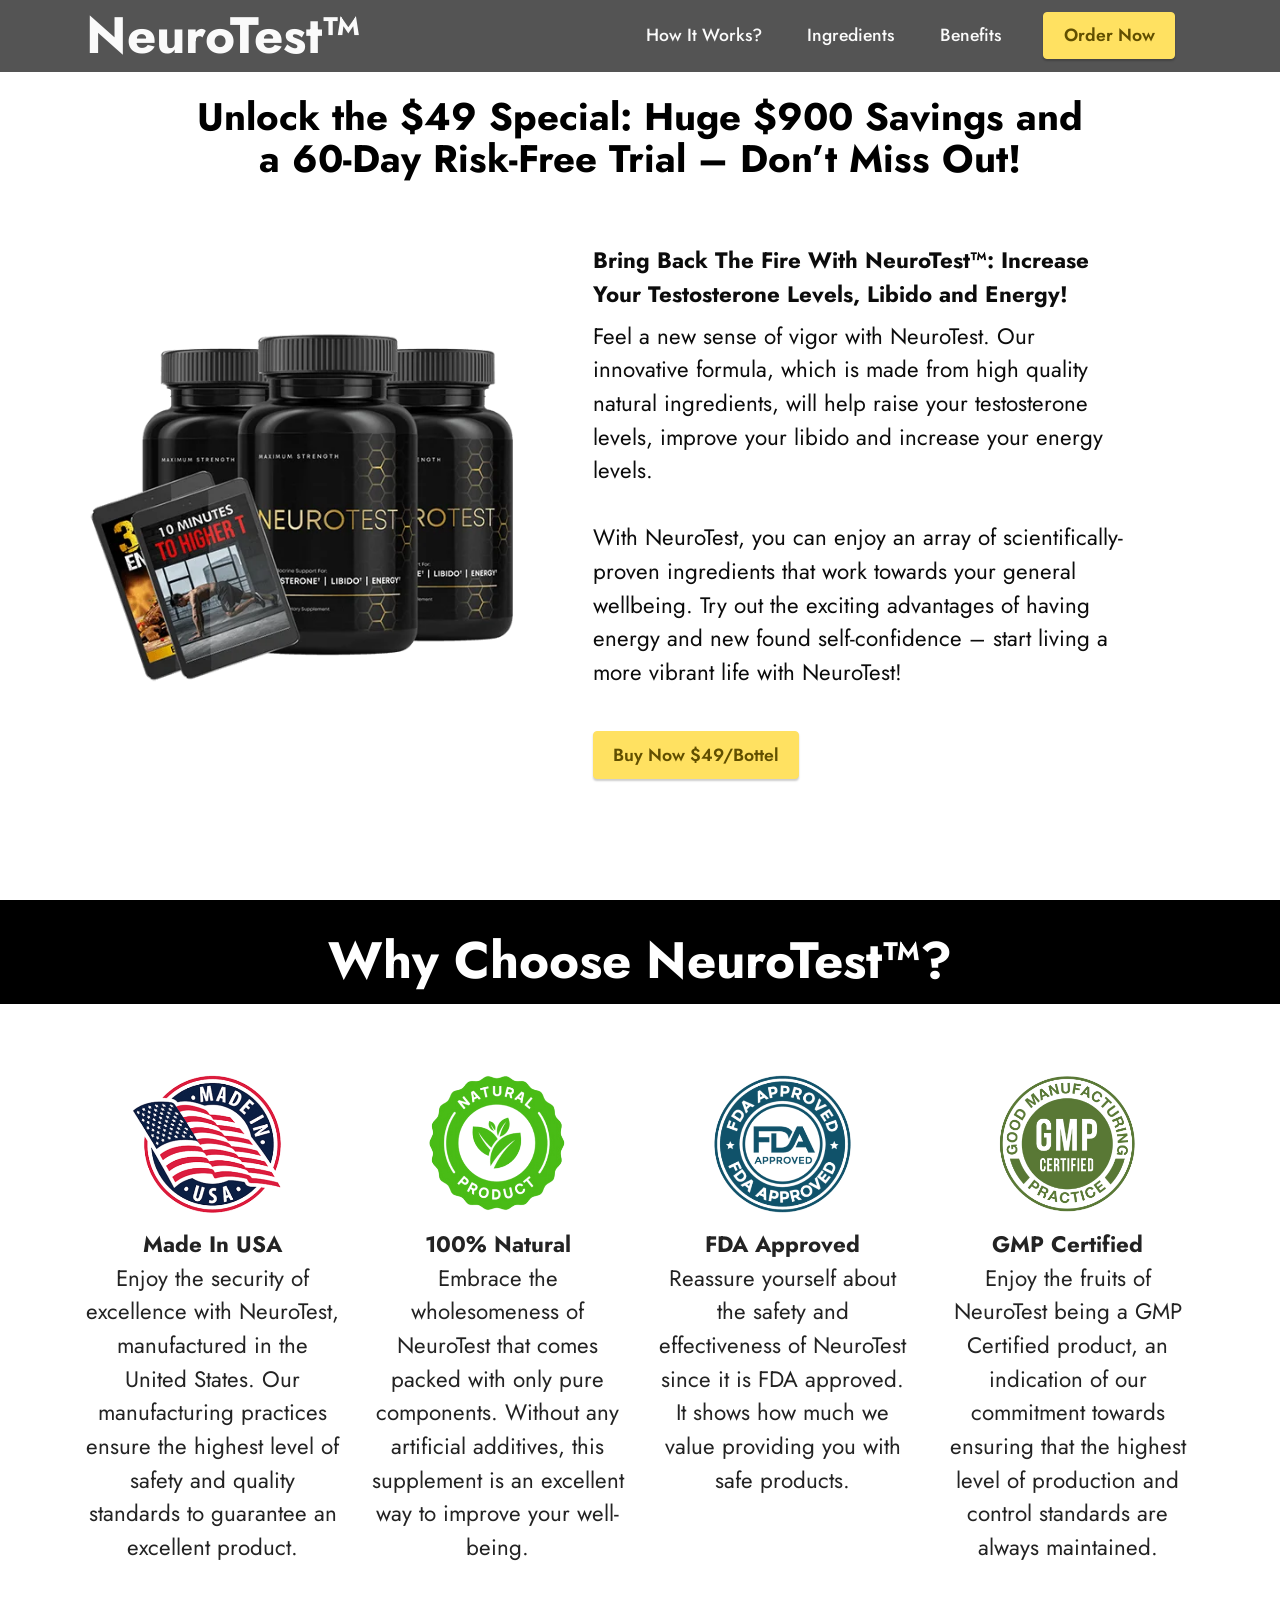
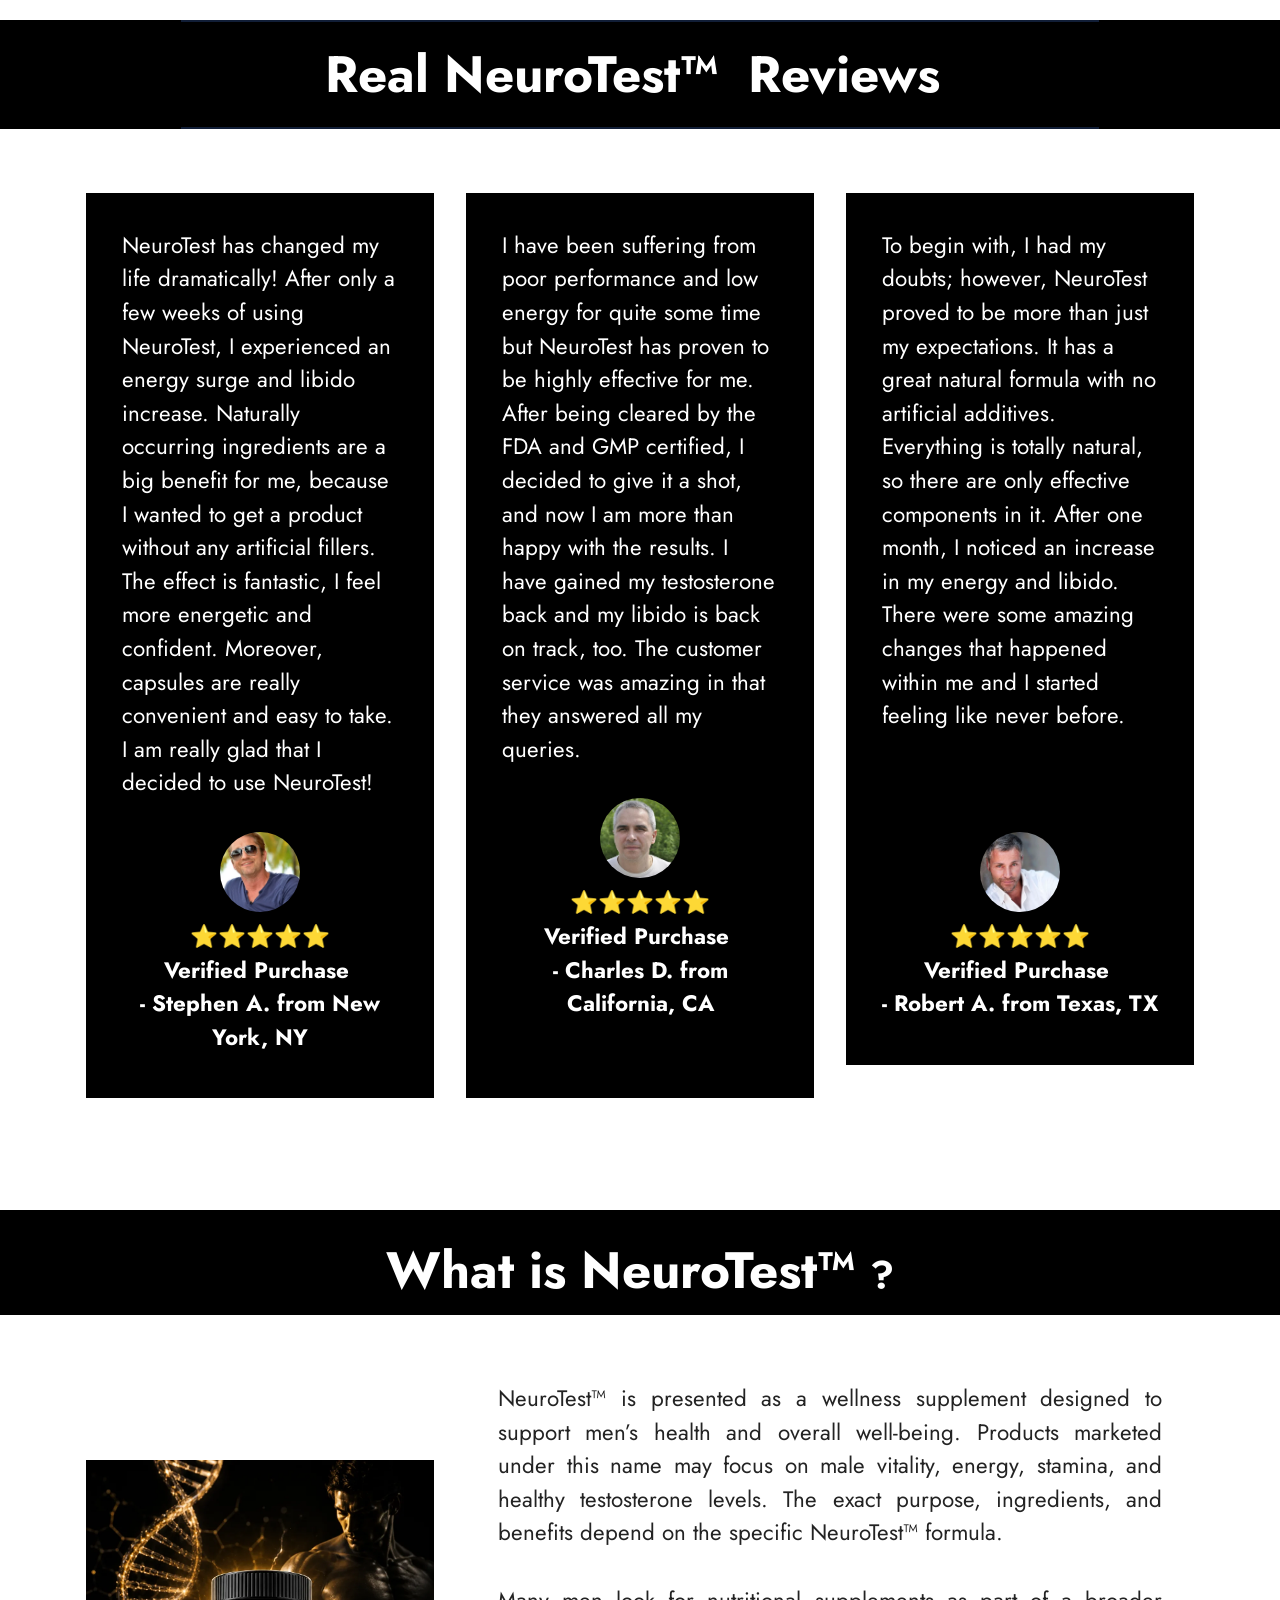
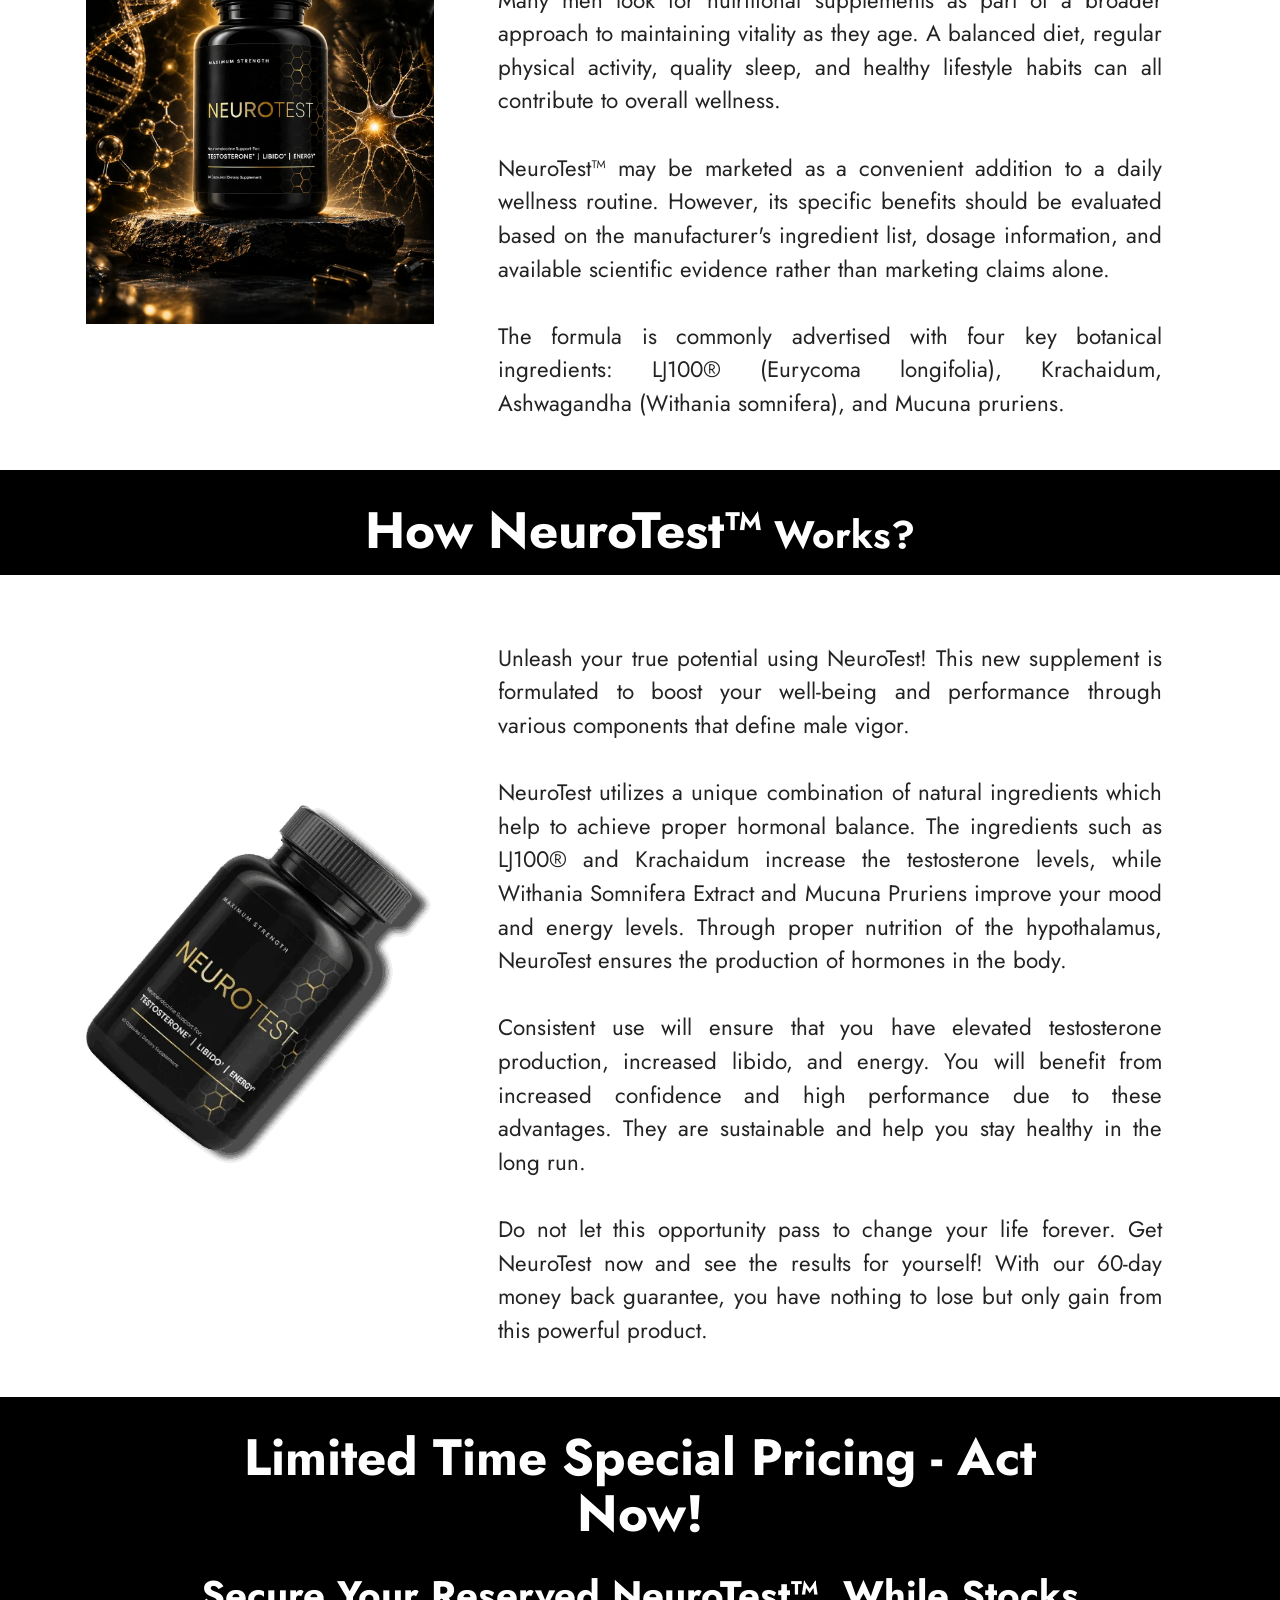
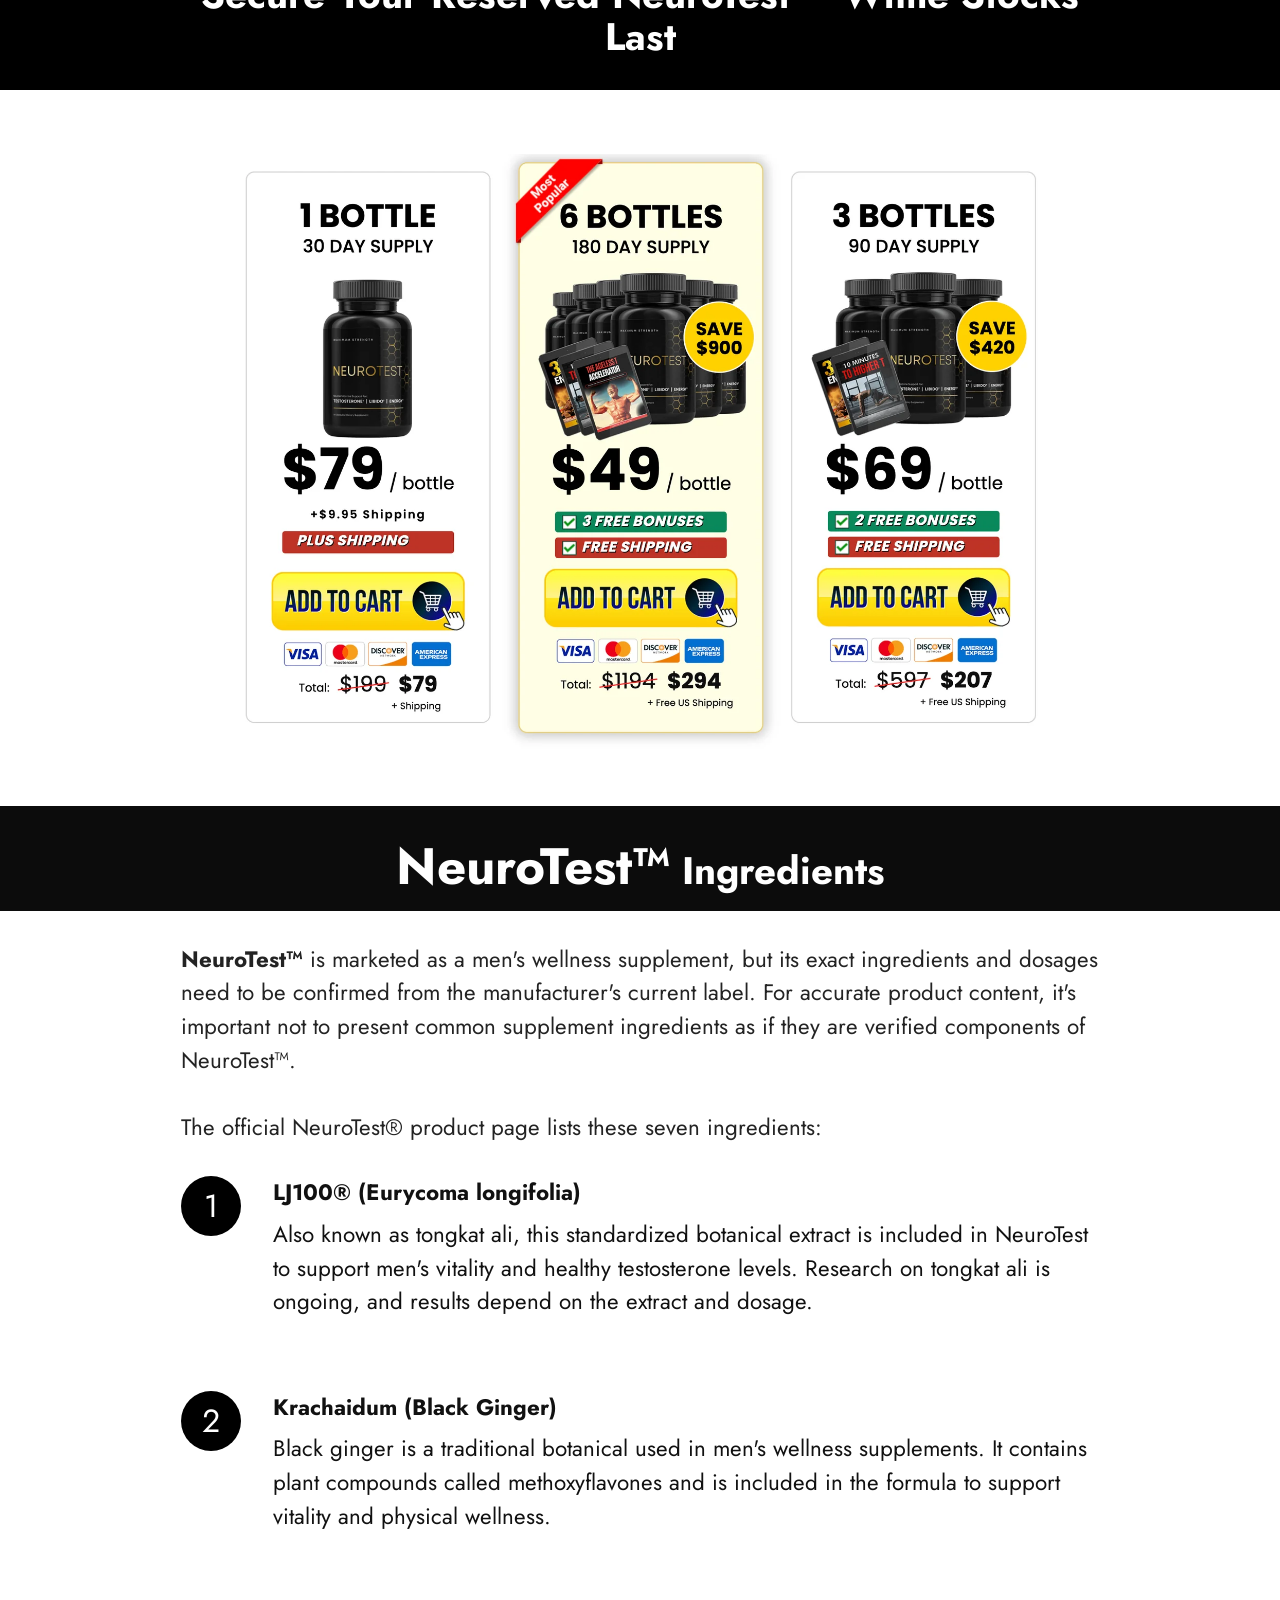
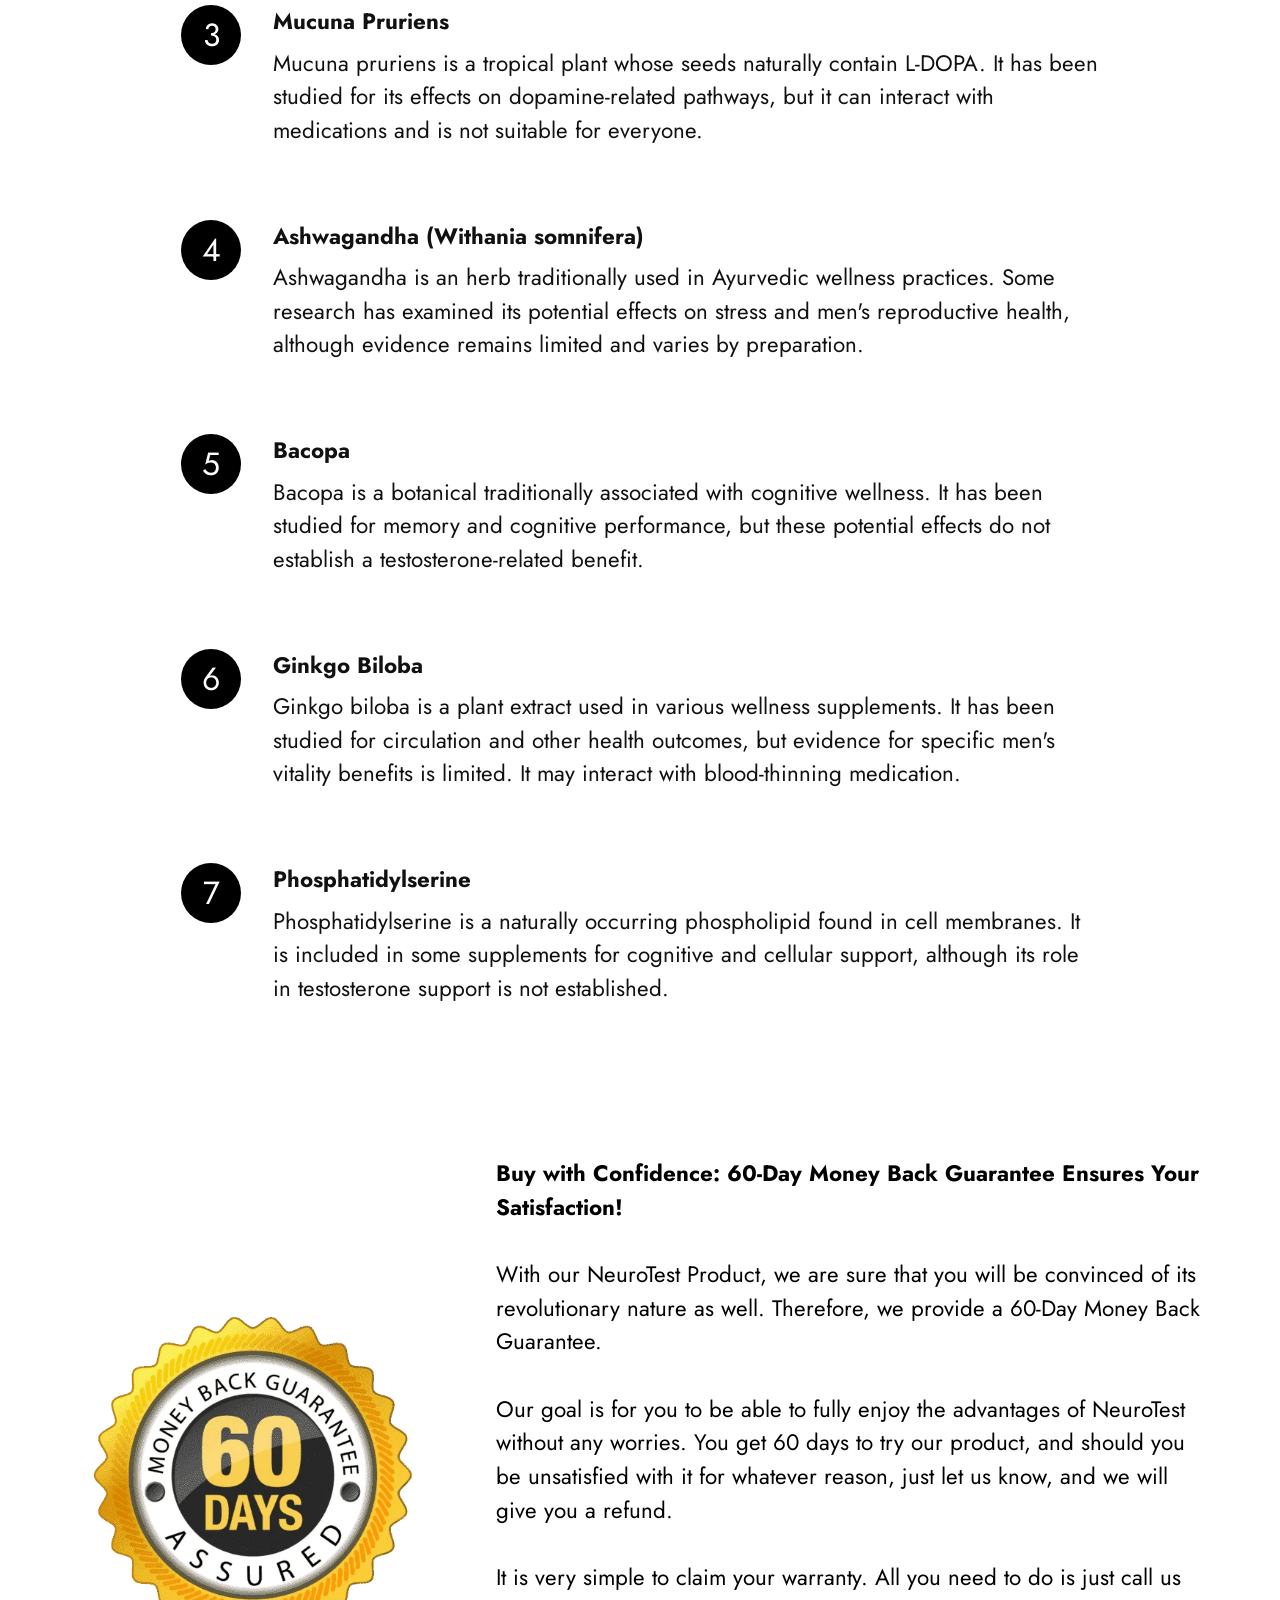
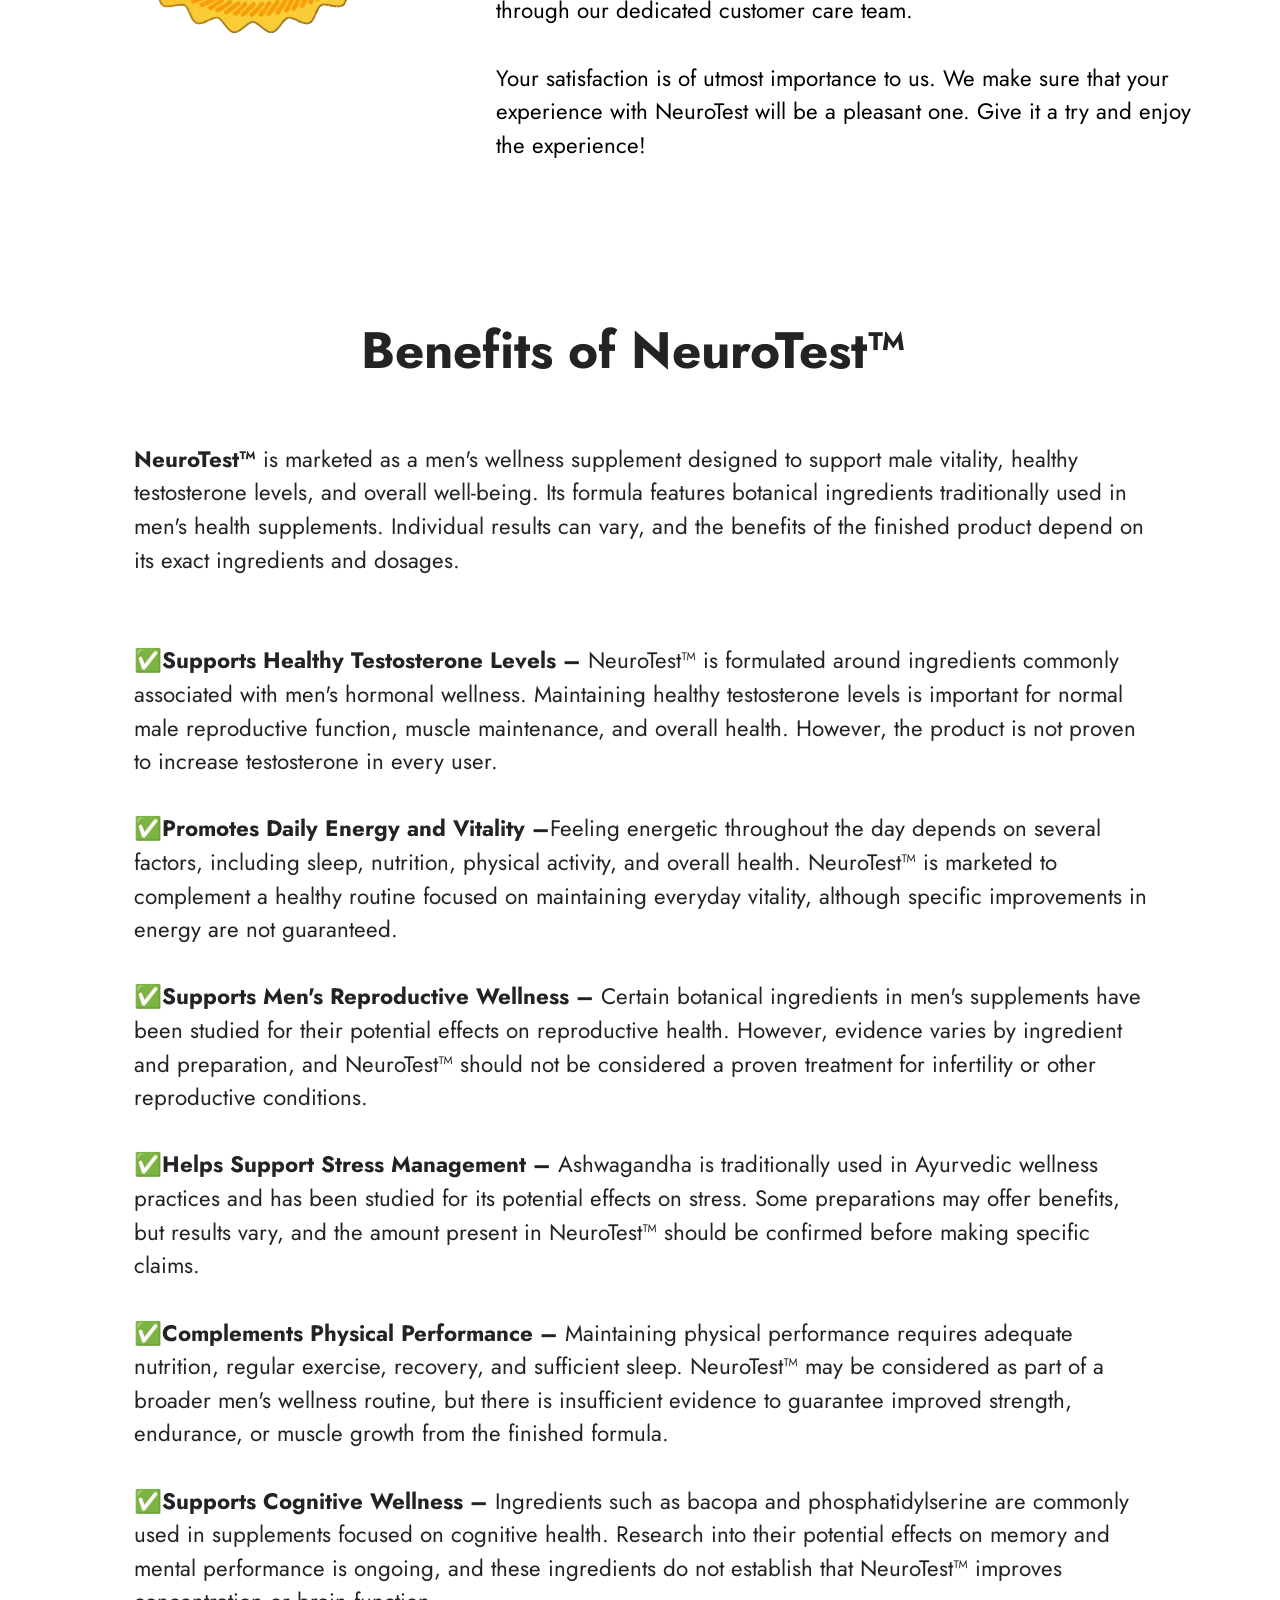
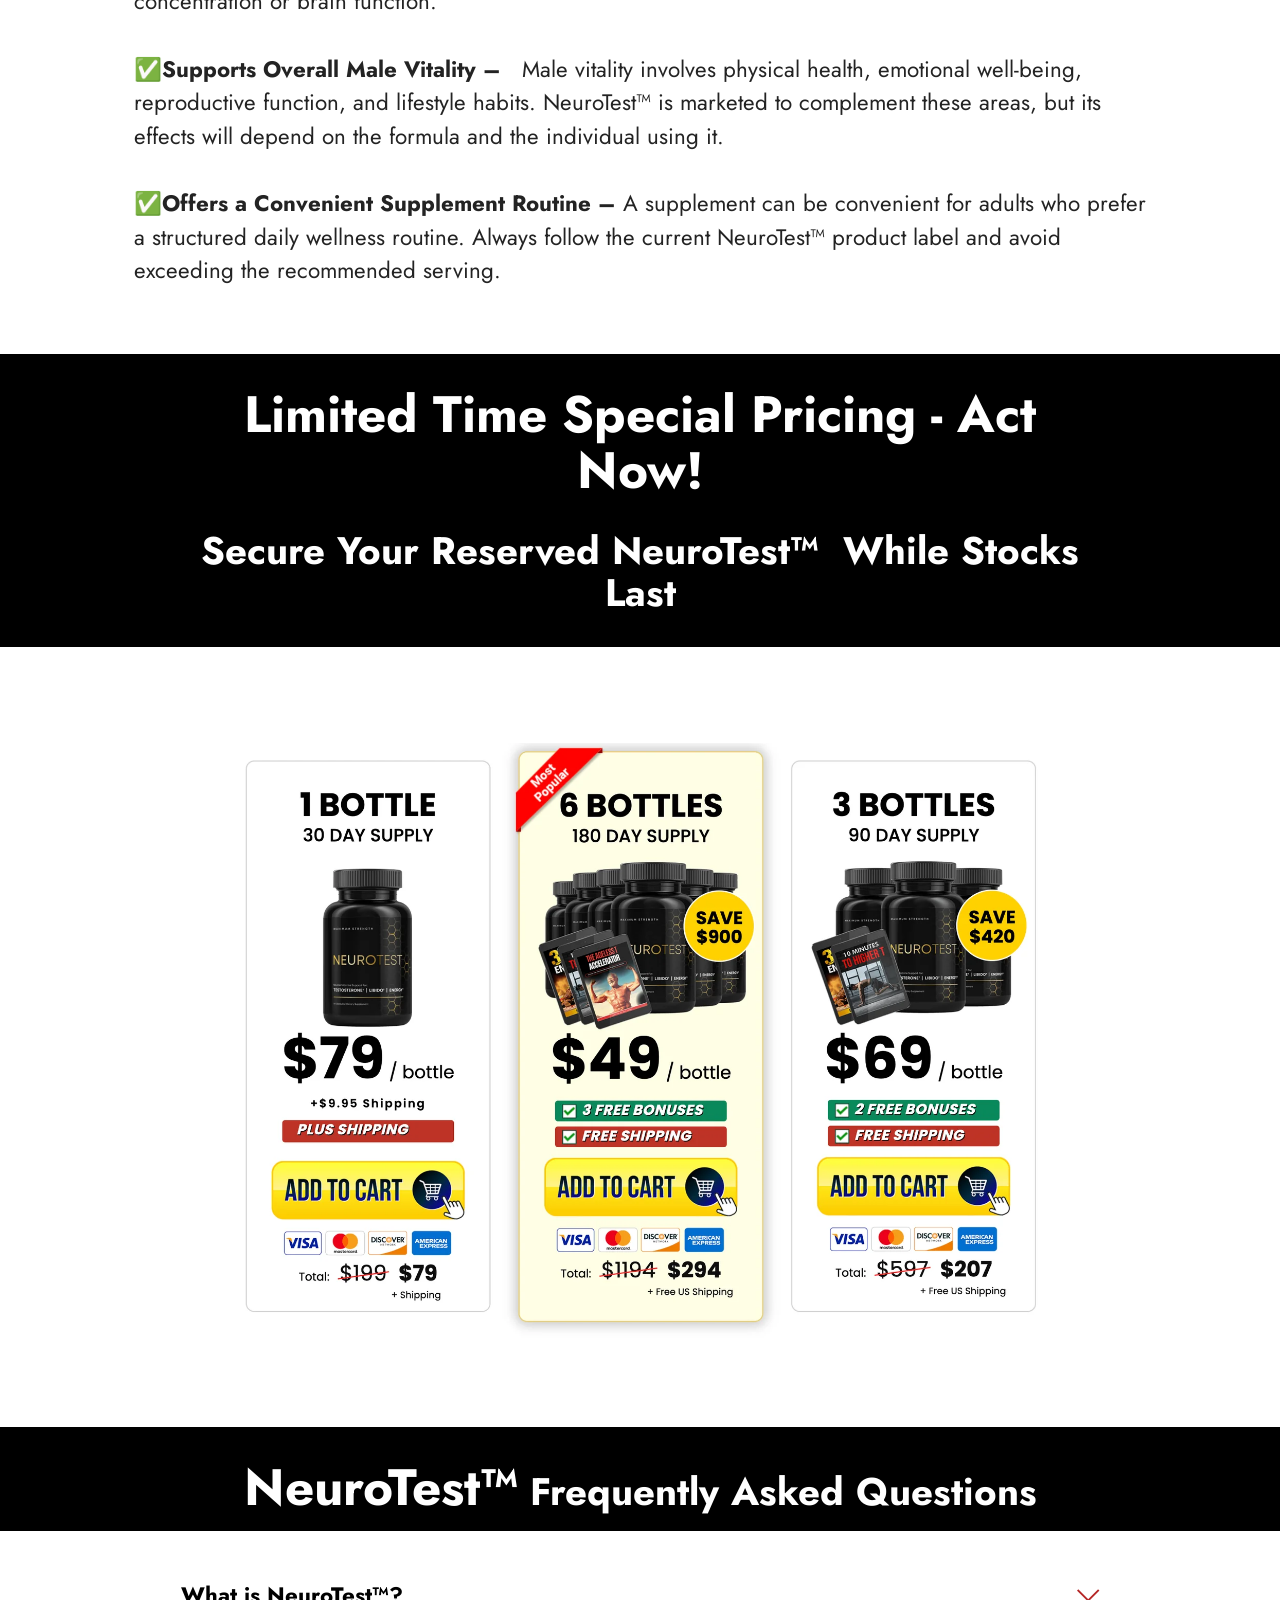
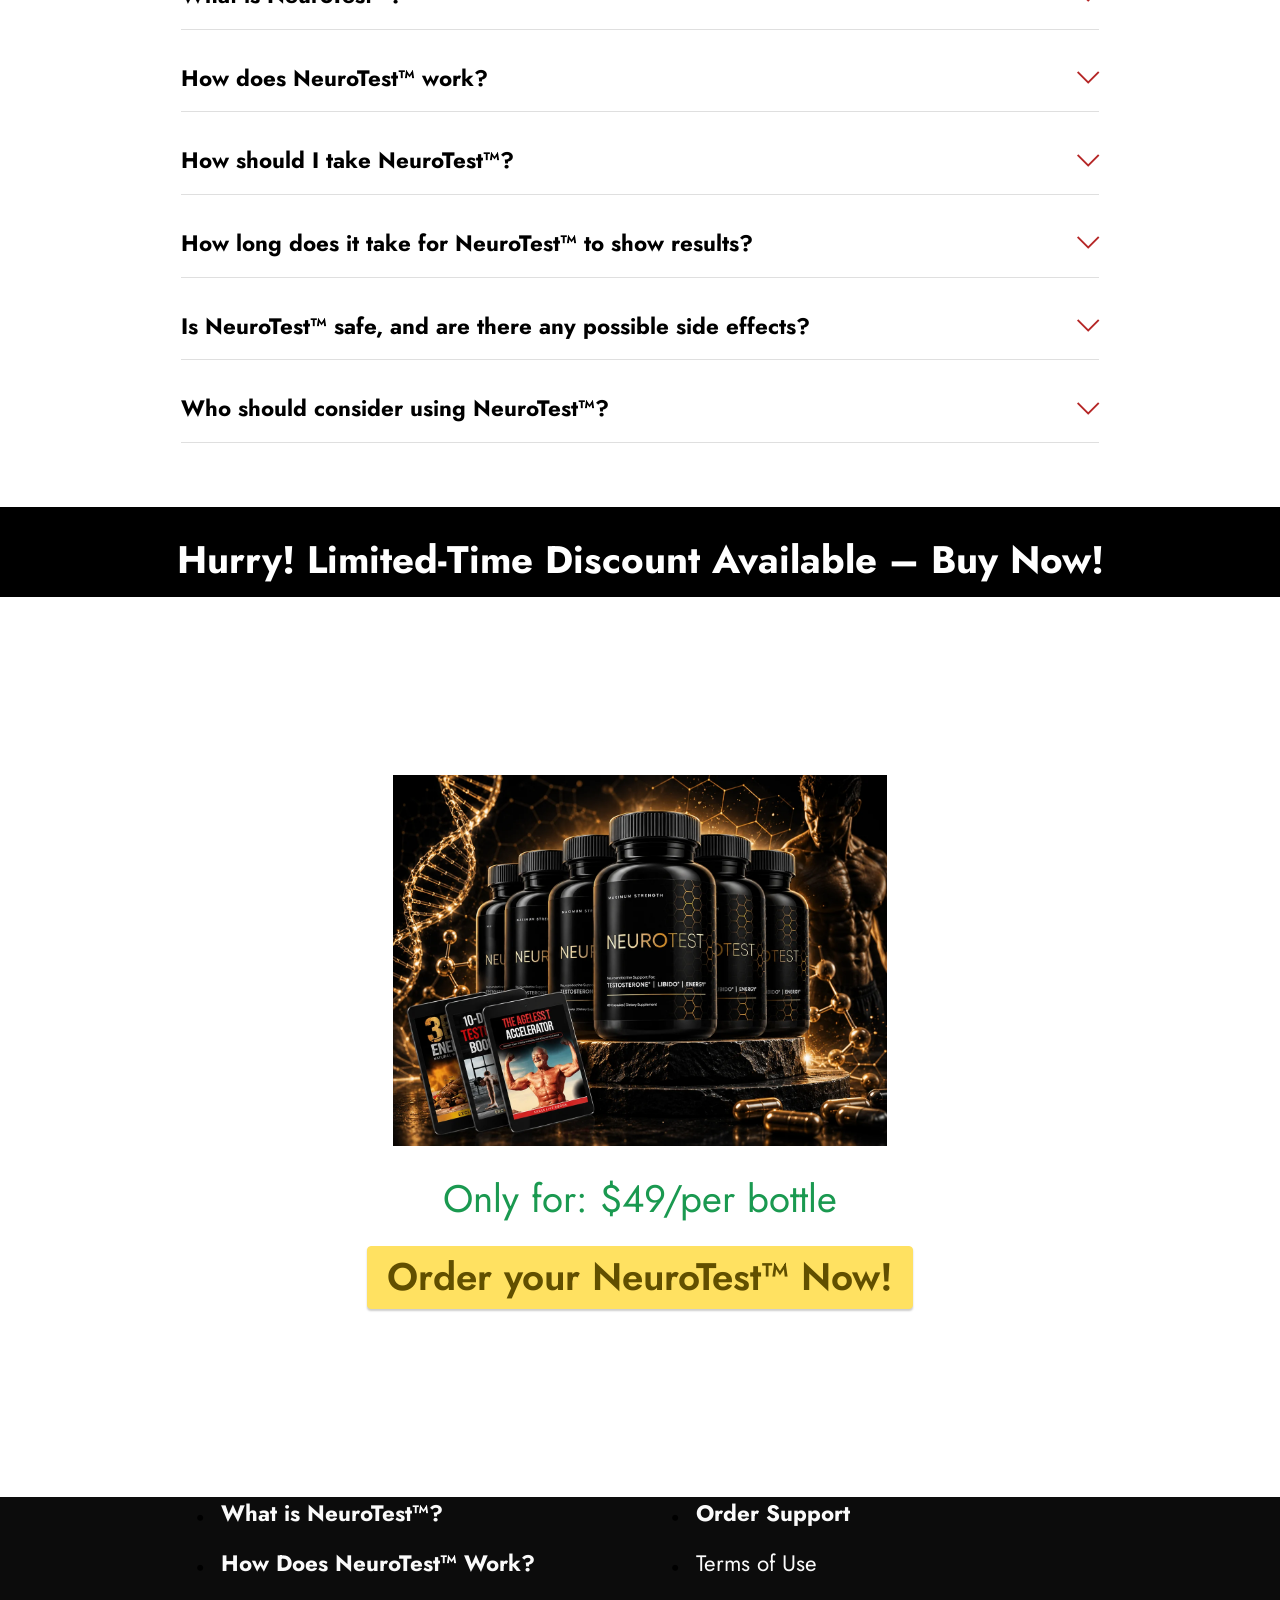
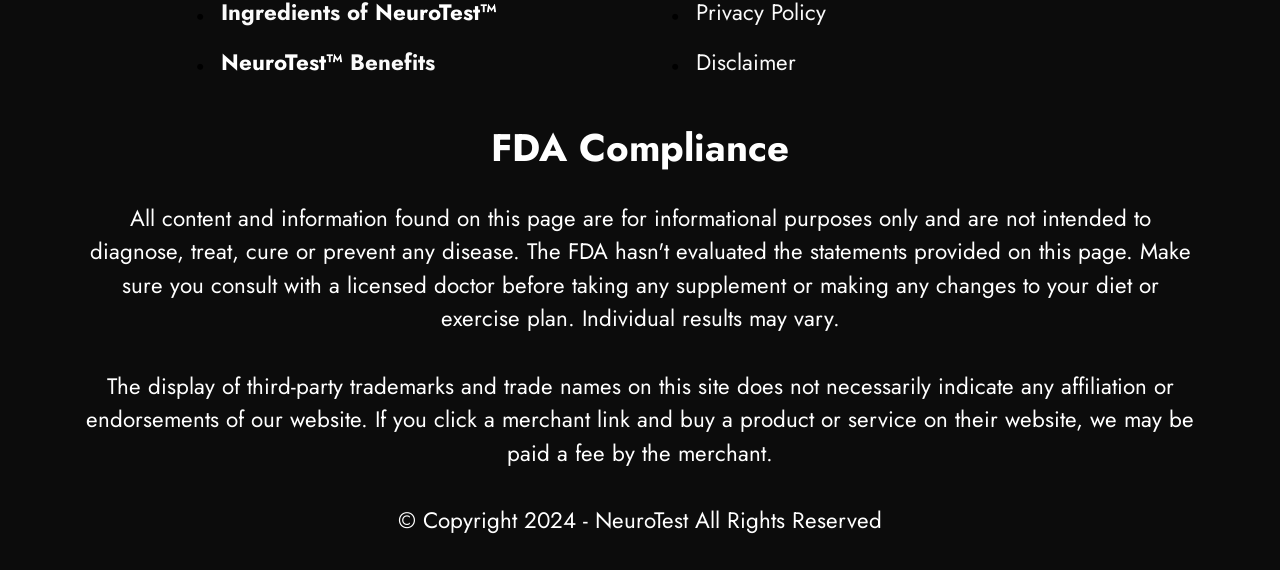
<file: index.html>
<!DOCTYPE html>
<html  lang="en">
<head>
  <!-- Site made with Mobirise Website Builder v6.1.12, https://mobirise.com -->
  <meta charset="UTF-8">
  <meta http-equiv="X-UA-Compatible" content="IE=edge">
  <meta name="generator" content="Mobirise v6.1.12, mobirise.com">
  <meta name="viewport" content="width=device-width, initial-scale=1, minimum-scale=1">
  <link rel="shortcut icon" href="assets/images/hero-neurotest-bottle-1.webp" type="image/x-icon">
  <meta name="description" content="NeuroTest™ men's wellness support, featuring botanical ingredients designed to complement healthy testosterone levels, daily vitality, and overall well-being. Explore its formula and benefits today.">
  	<meta name="google-site-verification" content="4bTPPsSgGg9mrN9ppGhdz5BRyaK9BWV9diWJw_Lr8Sk" />
<meta name="msvalidate.01" content="E1C683F4EFB1ADD5ABCEF03F91AA41EB" />

  
  <title>NeuroTest™ – Men's Vitality, Testosterone & Wellness Support</title>
  <link rel="stylesheet" href="assets/web/assets/mobirise-icons2/mobirise2.css">
  <link rel="stylesheet" href="assets/web/assets/mobirise-icons/mobirise-icons.css">
  <link rel="stylesheet" href="assets/bootstrap/css/bootstrap.min.css">
  <link rel="stylesheet" href="assets/dropdown/css/style.css">
  <link rel="stylesheet" href="assets/socicon/css/styles.css">
  <link rel="stylesheet" href="assets/theme/css/style.css">
  <link rel="preload" href="https://fonts.googleapis.com/css?family=Jost:100,200,300,400,500,600,700,800,900,100i,200i,300i,400i,500i,600i,700i,800i,900i&display=swap" as="style" onload="this.onload=null;this.rel='stylesheet'">
  <noscript><link rel="stylesheet" href="https://fonts.googleapis.com/css?family=Jost:100,200,300,400,500,600,700,800,900,100i,200i,300i,400i,500i,600i,700i,800i,900i&display=swap"></noscript>
  <link rel="preload" as="style" href="assets/mobirise/css/mbr-additional.css?v=VXLFAj"><link rel="stylesheet" href="assets/mobirise/css/mbr-additional.css?v=VXLFAj" type="text/css">
  
  
  
</head>
<body>
  
  <section data-bs-version="5.1" class="menu menu2 cid-tB0YZQqaCG" once="menu" id="menu2-0">
    
    <nav class="navbar navbar-dropdown navbar-expand-lg">
        <div class="container">
            <div class="navbar-brand">
                
                <span class="navbar-caption-wrap"><a class="navbar-caption text-white text-primary display-1" href="https://mwebzuno.com/8974/2799/3/?">NeuroTest™ <br></a></span>
            </div>
            <button class="navbar-toggler" type="button" data-toggle="collapse" data-bs-toggle="collapse" data-target="#navbarSupportedContent" data-bs-target="#navbarSupportedContent" aria-controls="navbarNavAltMarkup" aria-expanded="false" aria-label="Toggle navigation">
                <div class="hamburger">
                    <span></span>
                    <span></span>
                    <span></span>
                    <span></span>
                </div>
            </button>
            <div class="collapse navbar-collapse" id="navbarSupportedContent">
                <ul class="navbar-nav nav-dropdown" data-app-modern-menu="true"><li class="nav-item"><a class="nav-link link text-white display-4" href="index.html#header3-1m">How It Works?</a></li>
                    <li class="nav-item"><a class="nav-link link text-white display-4" href="index.html#features20-x">
                            Ingredients</a></li>
                    <li class="nav-item"><a class="nav-link link text-white display-4" href="index.html#header3-1n">Benefits</a>
                    </li></ul>
                
                <div class="navbar-buttons mbr-section-btn"><a class="btn btn-warning display-4" href="https://mwebzuno.com/8974/2799/3/?">Order Now</a></div>
            </div>
        </div>
    </nav>
</section>

<section data-bs-version="5.1" class="header3 cid-tB10ubWVri" id="header3-1">

    

    
    

    <div class="align-center container">
        <div class="row justify-content-center">
            <div class="col-12 col-lg-9">
                
                
                
                
            </div>
        </div>
    </div>
</section>

<section data-bs-version="5.1" class="content4 cid-vyiC8o6rgI" id="content4-2s">
    

    
    
    <div class="container">
        <div class="row justify-content-center">
            <div class="title col-md-12 col-lg-10">
                
                <h1 class="mbr-section-subtitle align-center mbr-fonts-style mb-4 display-2"><strong>Unlock the $49 Special: Huge $900 Savings and a 60-Day Risk-Free Trial – Don’t Miss Out!</strong></h1>
                
            </div>
        </div>
    </div>
</section>

<section data-bs-version="5.1" class="features7 cid-vsFuxaL0VE" id="features7-2c">
    <!---->
    

    
    
    <div class="container">
        <div class="card-wrapper">
            <div class="row align-items-center">
                <div class="col-12 col-lg-5">
                    <div class="image-wrapper">
                        <a href="https://mwebzuno.com/8974/2799/3/?"><img src="assets/images/neurotest-1.webp" alt="NeuroTest"></a>
                    </div>
                </div>
                <div class="col-12 col-lg">
                    <div class="text-box">
                        <h1 class="mbr-title mbr-fonts-style display-5"><strong>Bring Back The Fire With NeuroTest™: Increase Your Testosterone Levels, Libido and Energy!</strong></h1>
                        <p class="mbr-text mbr-fonts-style display-7">Feel a new sense of vigor with NeuroTest. Our innovative formula, which is made from high quality natural ingredients, will help raise your testosterone levels, improve your libido and increase your energy levels.<br><br>With NeuroTest, you can enjoy an array of scientifically-proven ingredients that work towards your general wellbeing. Try out the exciting advantages of having energy and new found self-confidence – start living a more vibrant life with NeuroTest!<br></p>
                        
                        <div class="mbr-section-btn pt-3"><a href="https://mwebzuno.com/8974/2799/3/?" class="btn btn-warning display-4">Buy Now $49/Bottel</a></div>
                    </div>
                </div>
            </div>
        </div>
    </div>
</section>

<section data-bs-version="5.1" class="header3 cid-vszOKZhpDv" id="header3-27">

    

    
    

    <div class="align-center container">
        <div class="row justify-content-center">
            <div class="col-12 col-lg-12">
                
                <h2 class="mbr-section-subtitle mbr-fonts-style mb-3 display-1"><strong>Why Choose NeuroTest™?</strong></h2>
                
                
            </div>
        </div>
    </div>
</section>

<section data-bs-version="5.1" class="gallery5 mbr-gallery cid-vszOlzmzra" id="gallery5-26">
    

    
    

    <div class="container">
        
        <div class="row mbr-gallery mt-4">
            <div class="col-12 col-md-6 col-lg-3 item gallery-image active">
                <div class="item-wrapper" data-toggle="modal" data-bs-toggle="modal" data-target="#vyiUyMvsBc-modal" data-bs-target="#vyiUyMvsBc-modal">
                    <img class="w-100" src="assets/images/made-in-usa-500x300.png" alt="Made In USA" data-slide-to="0" data-bs-slide-to="0" data-target="#lb-vyiUyMvsBc" data-bs-target="#lb-vyiUyMvsBc">
                    <div class="icon-wrapper">
                        <span class="mobi-mbri mobi-mbri-search mbr-iconfont mbr-iconfont-btn"></span>
                    </div>
                </div>
                <h1 class="mbr-item-subtitle mbr-fonts-style align-center mb-2 mt-2 display-7"><div><strong>Made In USA</strong></div><div>Enjoy the security of excellence with NeuroTest, manufactured in the United States. Our manufacturing practices ensure the highest level of safety and quality standards to guarantee an excellent product.</div><div>
</div><div>
</div><div>
</div><div>
</div></h1>
            </div>
            <div class="col-12 col-md-6 col-lg-3 item gallery-image">
                <div class="item-wrapper" data-toggle="modal" data-bs-toggle="modal" data-target="#vyiUyMvsBc-modal" data-bs-target="#vyiUyMvsBc-modal">
                    <img class="w-100" src="assets/images/natural-product-500x300.png" alt="100% Natural" data-slide-to="1" data-bs-slide-to="1" data-target="#lb-vyiUyMvsBc" data-bs-target="#lb-vyiUyMvsBc">
                    <div class="icon-wrapper">
                        <span class="mobi-mbri mobi-mbri-search mbr-iconfont mbr-iconfont-btn"></span>
                    </div>
                </div>
                <h1 class="mbr-item-subtitle mbr-fonts-style align-center mb-2 mt-2 display-7"><div><span style="font-size: 1.4rem;"><strong>100% Natural</strong></span></div><div>Embrace the wholesomeness of NeuroTest that comes packed with only pure components. Without any artificial additives, this supplement is an excellent way to improve your well-being.</div><div>
</div><div>
</div><div>
</div></h1>
            </div>
            
            <div class="col-12 col-md-6 col-lg-3 item gallery-image">
                <div class="item-wrapper" data-toggle="modal" data-bs-toggle="modal" data-target="#vyiUyMvsBc-modal" data-bs-target="#vyiUyMvsBc-modal">
                    <img class="w-100" src="assets/images/fda-approved-500x300.png" alt="FDA Approved" data-slide-to="2" data-bs-slide-to="2" data-target="#lb-vyiUyMvsBc" data-bs-target="#lb-vyiUyMvsBc">
                    <div class="icon-wrapper">
                        <span class="mobi-mbri mobi-mbri-search mbr-iconfont mbr-iconfont-btn"></span>
                    </div>
                </div>
                <h1 class="mbr-item-subtitle mbr-fonts-style align-center mb-2 mt-2 display-7"><div><strong>FDA Approved</strong></div><div>Reassure yourself about the safety and effectiveness of NeuroTest since it is FDA approved. It shows how much we value providing you with safe products.</div><div>
</div><div>
</div></h1>
            </div><div class="col-12 col-md-6 col-lg-3 item gallery-image">
                <div class="item-wrapper" data-toggle="modal" data-bs-toggle="modal" data-target="#vyiUyMvsBc-modal" data-bs-target="#vyiUyMvsBc-modal">
                    <img class="w-100" src="assets/images/gmp-certified-500x300.png" alt="GMP Certified" data-slide-to="3" data-bs-slide-to="3" data-target="#lb-vyiUyMvsBc" data-bs-target="#lb-vyiUyMvsBc">
                    <div class="icon-wrapper">
                        <span class="mobi-mbri mobi-mbri-search mbr-iconfont mbr-iconfont-btn"></span>
                    </div>
                </div>
                <h1 class="mbr-item-subtitle mbr-fonts-style align-center mb-2 mt-2 display-7"><div><strong>GMP Certified</strong></div><div>Enjoy the fruits of NeuroTest being a GMP Certified product, an indication of our commitment towards ensuring that the highest level of production and control standards are always maintained.</div><div>
</div><div>
</div><div>
</div></h1>
            </div>
        </div>

        <div class="modal mbr-slider" tabindex="-1" role="dialog" aria-hidden="true" id="vyiUyMvsBc-modal">
            <div class="modal-dialog" role="document">
                <div class="modal-content">
                    <div class="modal-body">
                        <div class="carousel slide" id="lb-vyiUyMvsBc" data-interval="5000" data-bs-interval="5000">
                            <div class="carousel-inner">
                                <div class="carousel-item active">
                                    <img class="d-block w-100" src="assets/images/made-in-usa-500x300.png" alt="Mobirise Website Builder">
                                </div>
                                <div class="carousel-item">
                                    <img class="d-block w-100" src="assets/images/natural-product-500x300.png" alt="Mobirise Website Builder">
                                </div>
                                
                                <div class="carousel-item">
                                    <img class="d-block w-100" src="assets/images/fda-approved-500x300.png" alt="Mobirise Website Builder">
                                </div><div class="carousel-item">
                                    <img class="d-block w-100" src="assets/images/gmp-certified-500x300.png" alt="Mobirise Website Builder">
                                </div>
                            </div>
                            <ol class="carousel-indicators">
                                <li data-slide-to="0" data-bs-slide-to="0" class="active" data-target="#lb-vyiUyMvsBc" data-bs-target="#lb-vyiUyMvsBc"></li>
                                <li data-slide-to="1" data-bs-slide-to="1" data-target="#lb-vyiUyMvsBc" data-bs-target="#lb-vyiUyMvsBc"></li>
                                <li data-slide-to="2" data-bs-slide-to="2" data-target="#lb-vyiUyMvsBc" data-bs-target="#lb-vyiUyMvsBc"></li>
                                <li data-slide-to="3" data-bs-slide-to="3" data-target="#lb-vyiUyMvsBc" data-bs-target="#lb-vyiUyMvsBc"></li>
                            </ol>
                            <a role="button" href="" class="close" data-dismiss="modal" data-bs-dismiss="modal" aria-label="Close">
                            </a>
                            <a class="carousel-control-prev carousel-control" role="button" data-slide="prev" data-bs-slide="prev" href="#lb-vyiUyMvsBc">
                                <span class="mobi-mbri mobi-mbri-arrow-prev" aria-hidden="true"></span>
                                <span class="sr-only visually-hidden">Previous</span>
                            </a>
                            <a class="carousel-control-next carousel-control" role="button" data-slide="next" data-bs-slide="next" href="#lb-vyiUyMvsBc">
                                <span class="mobi-mbri mobi-mbri-arrow-next" aria-hidden="true"></span>
                                <span class="sr-only visually-hidden">Next</span>
                            </a>
                        </div>
                    </div>
                </div>
            </div>
        </div>
    </div>
</section>

<section data-bs-version="5.1" class="content6 cid-vsJlN0BLRY" id="content6-2f">
    
    <div class="container">
        <div class="row justify-content-center">
            <div class="col-md-12 col-lg-10">
                <hr class="line">
                <p class="mbr-text align-center mbr-fonts-style my-4 display-1"><strong>Real&nbsp;NeuroTest™&nbsp;&nbsp;Reviews&nbsp;</strong><br></p>
                <hr class="line">
            </div>
        </div>
    </div>
</section>

<section data-bs-version="5.1" class="people04 cid-vweRgNTzRw" id="people04-2m">
	
	
	<div class="container">
		
		<div class="row mbr-masonry" data-masonry="{&quot;percentPosition&quot;: true }">
			
			<div class="item features-without-image col-12 col-md-6 col-lg-4 active">
				<div class="item-wrapper">
					<div class="card-box align-left">
						<p class="card-text mbr-fonts-style display-7">
							NeuroTest has changed my life dramatically! After only a few weeks of using NeuroTest, I experienced an energy surge and libido increase. Naturally occurring ingredients are a big benefit for me, because I wanted to get a product without any artificial fillers. The effect is fantastic, I feel more energetic and confident. Moreover, capsules are really convenient and easy to take. I am really glad that I decided to use NeuroTest!
						</p>
						<div class="img-wrapper mt-4 mb-2">
							<img src="assets/images/neurotest-user-testimonial-2.webp" data-slide-to="1" data-bs-slide-to="1" alt="Jessica M., California">
						</div>
						<h5 class="card-title mbr-fonts-style display-7"><strong>⭐⭐⭐⭐⭐</strong><br><strong>Verified Purchase&nbsp;</strong><br><div><strong>- Stephen A. from New York, NY</strong></div><div><strong>
</strong></div></h5>
					</div>
				</div>
			</div>
			<div class="item features-without-image col-12 col-md-6 col-lg-4">
				<div class="item-wrapper">
					<div class="card-box align-left">
						<p class="card-text mbr-fonts-style display-7">I have been suffering from poor performance and low energy for quite some time but NeuroTest has proven to be highly effective for me. After being cleared by the FDA and GMP certified, I decided to give it a shot, and now I am more than happy with the results. I have gained my testosterone back and my libido is back on track, too. The customer service was amazing in that they answered all my queries.<br>
						</p>
						<div class="img-wrapper mt-4 mb-2">
							<img src="assets/images/neurotest-user-testimonial-3.webp" data-slide-to="2" data-bs-slide-to="2" alt="Amanda R., Texas">
						</div>
						<h5 class="card-title mbr-fonts-style display-7">
							<strong>⭐⭐⭐⭐⭐</strong><br><strong>Verified Purchase&nbsp;</strong><div><strong>- Charles D. from California, CA
</strong></div><div><strong><br></strong></div><div><strong>
</strong></div></h5>
					</div>
				</div>
			</div>
			
			<div class="item features-without-image col-12 col-md-6 col-lg-4">
				<div class="item-wrapper">
					<div class="card-box align-left">
						<p class="card-text mbr-fonts-style display-7">
							To begin with, I had my doubts; however, NeuroTest proved to be more than just my expectations. It has a great natural formula with no artificial additives. Everything is totally natural, so there are only effective components in it. After one month, I noticed an increase in my energy and libido. There were some amazing changes that happened within me and I started feeling like never before.<br><br><br>
						</p>
						<div class="img-wrapper mt-4 mb-2">
							<img src="assets/images/neurotest-user-testimonial-4.webp" data-slide-to="4" data-bs-slide-to="4" alt="Michelle T., Florida">
						</div>
						<h5 class="card-title mbr-fonts-style display-7"><strong>⭐⭐⭐⭐⭐</strong><br><strong>Verified Purchase&nbsp;</strong><br><strong>- Robert A. from Texas, TX</strong></h5>
					</div>
				</div>
			</div>
			
		</div>
	</div>
</section>

<section data-bs-version="5.1" class="header3 cid-tB83YwBUMj" id="header3-1l">

    

    
    

    <div class="align-center container">
        <div class="row justify-content-center">
            <div class="col-12 col-lg-12">
                
                <h2 class="mbr-section-subtitle mbr-fonts-style mb-3 display-1"><strong>What is NeuroTest™&nbsp;</strong><strong style="font-size: 2.4rem;">?</strong></h2>
                
                
            </div>
        </div>
    </div>
</section>

<section data-bs-version="5.1" class="header11 cid-tB1vWdJbT6" id="header11-a">

    

    
    

    <div class="container">
        <div class="row justify-content-center">
            <div class="col-12 col-md-4 image-wrapper">
                <a href="https://mwebzuno.com/8974/2799/3/?"><img class="w-100" src="assets/images/hero-neurotest-bottle.webp" alt="GetNeuroTest"></a>
            </div>
            <div class="col-12 col-md">
                <div class="text-wrapper text-center">
                    
                    <p class="mbr-text mbr-fonts-style display-7"><br><br>NeuroTest™ is presented as a wellness supplement designed to support men’s health and overall well-being. Products marketed under this name may focus on male vitality, energy, stamina, and healthy testosterone levels. The exact purpose, ingredients, and benefits depend on the specific NeuroTest™ formula.<br><br>Many men look for nutritional supplements as part of a broader approach to maintaining vitality as they age. A balanced diet, regular physical activity, quality sleep, and healthy lifestyle habits can all contribute to overall wellness.<br><br>NeuroTest™ may be marketed as a convenient addition to a daily wellness routine. However, its specific benefits should be evaluated based on the manufacturer's ingredient list, dosage information, and available scientific evidence rather than marketing claims alone.<br><br>The formula is commonly advertised with four key botanical ingredients: LJ100® (Eurycoma longifolia), Krachaidum, Ashwagandha (Withania somnifera), and Mucuna pruriens.<br><br></p>
                    
                </div>
            </div>
        </div>
    </div>
</section>

<section data-bs-version="5.1" class="header3 cid-tB85bPoWQz" id="header3-1m">

    

    
    

    <div class="align-center container">
        <div class="row justify-content-center">
            <div class="col-12 col-lg-12">
                
                <h2 class="mbr-section-subtitle mbr-fonts-style mb-3 display-1"><strong>How NeuroTest™</strong><strong style="font-size: 2.4rem;">&nbsp;Works?</strong></h2>
                
                
            </div>
        </div>
    </div>
</section>

<section data-bs-version="5.1" class="header11 cid-vw51muFERZ" id="header11-2h">

    

    
    

    <div class="container">
        <div class="row justify-content-center">
            <div class="col-12 col-md-4 image-wrapper">
                <a href="https://mwebzuno.com/8974/2799/3/?"><img class="w-100" src="assets/images/buy-neurotest-446x463.webp" alt="Get NeuroTest"></a>
            </div>
            <div class="col-12 col-md">
                <div class="text-wrapper text-center">
                    
                    <p class="mbr-text mbr-fonts-style display-7"><br><br>Unleash your true potential using NeuroTest! This new supplement is formulated to boost your well-being and performance through various components that define male vigor.<br><br>NeuroTest utilizes a unique combination of natural ingredients which help to achieve proper hormonal balance. The ingredients such as LJ100® and Krachaidum increase the testosterone levels, while Withania Somnifera Extract and Mucuna Pruriens improve your mood and energy levels. Through proper nutrition of the hypothalamus, NeuroTest ensures the production of hormones in the body.<br><br>Consistent use will ensure that you have elevated testosterone production, increased libido, and energy. You will benefit from increased confidence and high performance due to these advantages. They are sustainable and help you stay healthy in the long run.<br><br>Do not let this opportunity pass to change your life forever. Get NeuroTest now and see the results for yourself! With our 60-day money back guarantee, you have nothing to lose but only gain from this powerful product.<br><br></p>
                    
                </div>
            </div>
        </div>
    </div>
</section>

<section data-bs-version="5.1" class="content4 cid-tB1yuhcVVi" id="content4-g">
    

    
    
    <div class="container">
        <div class="row justify-content-center">
            <div class="title col-md-12 col-lg-10">
                <h3 class="mbr-section-title mbr-fonts-style align-center mb-4 display-1"><strong>Limited Time Special Pricing - Act Now!</strong></h3>
                <h4 class="mbr-section-subtitle align-center mbr-fonts-style mb-4 display-2"><strong>Secure Your Reserved NeuroTest™&nbsp; While Stocks Last</strong></h4>
                
            </div>
        </div>
    </div>
</section>

<section data-bs-version="5.1" class="header10 cid-vyeZ3UpEtV" id="header10-2p">

    

    

    <div class="align-center container">
        <div class="row justify-content-center">
            <div class="col-md-12 col-lg-9">
                
                
                
                <div class="image-wrap mt-4">
                    <a href="https://mwebzuno.com/8974/2799/3/?"><img src="assets/images/neurotest-price.webp" alt="NeuroTest- Order Page" title="Ikaria Lean Belly Juice"></a><br>
                </div>
            </div>
        </div>
    </div>
</section>

<section data-bs-version="5.1" class="header3 cid-tB85MvgqdZ" id="header3-1o">

    

    
    

    <div class="align-center container">
        <div class="row justify-content-center">
            <div class="col-12 col-lg-12">
                
                <h2 class="mbr-section-subtitle mbr-fonts-style mb-3 display-1"><strong><span style="font-size: 51.2px;"><b>NeuroTest™</b></span><span style="font-size: 2.4rem;"><b>&nbsp;Ingredients</b></span></strong></h2>
                
                
            </div>
        </div>
    </div>
</section>

<section data-bs-version="5.1" class="content5 cid-tB1AZH7rno" id="content5-n">
    
    <div class="container">
        <div class="row justify-content-center">
            <div class="col-md-12 col-lg-10">
                
                
                <p class="mbr-text mbr-fonts-style display-7"><strong>NeuroTest™</strong> is marketed as a men's wellness supplement, but its exact ingredients and dosages need to be confirmed from the manufacturer's current label. For accurate product content, it's important not to present common supplement ingredients as if they are verified components of NeuroTest™.<br><br>The official NeuroTest® product page lists these seven ingredients:<br></p>
            </div>
        </div>
    </div>
</section>

<section data-bs-version="5.1" class="features19 cid-tB6Rwx4pqH" id="features20-x">

    

    
    
    <div class="container">
        <div class="row justify-content-center">
            
            <div class="col-12 col-md-10">
                <div class="item mbr-flex">
                    <div class="icon-box">
                        <span class="step-number mbr-fonts-style display-5">1</span>
                    </div>
                    <div class="text-box">
                        <h4 class="icon-title card-title mbr-black mbr-fonts-style display-7"><strong>LJ100® (Eurycoma longifolia)</strong></h4>
                        <h5 class="icon-text mbr-black mbr-fonts-style display-7">Also known as tongkat ali, this standardized botanical extract is included in NeuroTest to support men's vitality and healthy testosterone levels. Research on tongkat ali is ongoing, and results depend on the extract and dosage.</h5>
                    </div>
                </div>
                <div class="item mbr-flex">
                    <div class="icon-box">
                        <span class="step-number mbr-fonts-style display-5">2</span>
                    </div>
                    <div class="text-box">
                        <h4 class="icon-title card-title mbr-black mbr-fonts-style display-7"><strong>Krachaidum (Black Ginger)</strong></h4>
                        <h5 class="icon-text mbr-black mbr-fonts-style display-7">Black ginger is a traditional botanical used in men's wellness supplements. It contains plant compounds called methoxyflavones and is included in the formula to support vitality and physical wellness.</h5>
                    </div>
                </div>
                <div class="item mbr-flex">
                    <div class="icon-box">
                        <span class="step-number mbr-fonts-style display-5">3</span>
                    </div>
                    <div class="text-box">
                        <h4 class="icon-title card-title mbr-black mbr-fonts-style display-7"><strong>Mucuna Pruriens</strong></h4>
                        <h5 class="icon-text mbr-black mbr-fonts-style display-7">Mucuna pruriens is a tropical plant whose seeds naturally contain L-DOPA. It has been studied for its effects on dopamine-related pathways, but it can interact with medications and is not suitable for everyone.</h5>
                    </div>
                </div>
                <div class="item mbr-flex">
                    <div class="icon-box">
                        <span class="step-number mbr-fonts-style display-5">4</span>
                    </div>
                    <div class="text-box">
                        <h4 class="icon-title card-title mbr-black mbr-fonts-style display-7"><strong>Ashwagandha (Withania somnifera)</strong></h4>
                        <h5 class="icon-text mbr-black mbr-fonts-style display-7">Ashwagandha is an herb traditionally used in Ayurvedic wellness practices. Some research has examined its potential effects on stress and men's reproductive health, although evidence remains limited and varies by preparation.</h5>
                    </div>
                </div>
                <div class="item mbr-flex">
                    <div class="icon-box">
                        <span class="step-number mbr-fonts-style display-5">5</span>
                    </div>
                    <div class="text-box">
                        <h4 class="icon-title card-title mbr-black mbr-fonts-style display-7"><strong>Bacopa</strong></h4>
                        <h5 class="icon-text mbr-black mbr-fonts-style display-7">Bacopa is a botanical traditionally associated with cognitive wellness. It has been studied for memory and cognitive performance, but these potential effects do not establish a testosterone-related benefit.</h5>
                    </div>
                </div>
                <div class="item mbr-flex">
                    <div class="icon-box">
                        <span class="step-number mbr-fonts-style display-5">6</span>
                    </div>
                    <div class="text-box">
                        <h4 class="icon-title card-title mbr-black mbr-fonts-style display-7"><strong>Ginkgo Biloba</strong></h4>
                        <h5 class="icon-text mbr-black mbr-fonts-style display-7">Ginkgo biloba is a plant extract used in various wellness supplements. It has been studied for circulation and other health outcomes, but evidence for specific men's vitality benefits is limited. It may interact with blood-thinning medication.</h5>
                    </div>
                </div>
                <div class="item mbr-flex last">
                    <div class="icon-box">
                        <span class="step-number mbr-fonts-style display-5">7</span>
                    </div>
                    <div class="text-box">
                        <h4 class="icon-title card-title mbr-black mbr-fonts-style display-7"><strong>Phosphatidylserine</strong></h4>
                        <h5 class="icon-text mbr-black mbr-fonts-style display-7">Phosphatidylserine is a naturally occurring phospholipid found in cell membranes. It is included in some supplements for cognitive and cellular support, although its role in testosterone support is not established.</h5>
                    </div>
                </div>
                
                
                
            </div>
        </div>
    </div>
</section>

<section data-bs-version="5.1" class="features16 cid-tB70oq8oqH" id="features17-z">
    

    
    
    <div class="container-fluid">
        <div class="content-wrapper">
            <div class="row align-items-center">
                <div class="col-12 col-lg-4">
                    <div class="image-wrapper">
                        <a href="https://mwebzuno.com/8974/2799/3/?"><img src="assets/images/60-days-money-back-guarantee-480x480.webp" alt="60-Day Money Back"></a>
                    </div>
                </div>
                <div class="col-12 col-lg">
                    <div class="text-wrapper">
                        
                        <p class="mbr-text mbr-fonts-style mb-4 display-7"><strong>Buy with Confidence: 60-Day Money Back Guarantee Ensures Your Satisfaction!
<br></strong><br>With our NeuroTest Product, we are sure that you will be convinced of its revolutionary nature as well. Therefore, we provide a 60-Day Money Back Guarantee.<br><br>Our goal is for you to be able to fully enjoy the advantages of NeuroTest without any worries. You get 60 days to try our product, and should you be unsatisfied with it for whatever reason, just let us know, and we will give you a refund.<br><br>It is very simple to claim your warranty. All you need to do is just call us through our dedicated customer care team.<br><br>Your satisfaction is of utmost importance to us. We make sure that your experience with NeuroTest will be a pleasant one. Give it a try and enjoy the experience!<br></p>
                        
                    </div>
                </div>
            </div>
        </div>
    </div>
</section>

<section data-bs-version="5.1" class="header3 cid-tB85KfdIqc" id="header3-1n">

    

    
    

    <div class="align-center container">
        <div class="row justify-content-center">
            <div class="col-12 col-lg-12">
                
                <h2 class="mbr-section-subtitle mbr-fonts-style mb-3 display-1"><strong>Benefits of NeuroTest™&nbsp;</strong></h2>
                
                
            </div>
        </div>
    </div>
</section>

<section data-bs-version="5.1" class="content4 cid-vsCrrF8To7" id="content4-2a">
    

    
    
    <div class="container">
        <div class="row justify-content-center">
            <div class="title col-md-12 col-lg-11">
                
                <h2 class="mbr-section-subtitle align-center mbr-fonts-style mb-4 display-5"><div><strong>NeuroTest™ </strong>is marketed as a men's wellness supplement designed to support male vitality, healthy testosterone levels, and overall well-being. Its formula features botanical ingredients traditionally used in men's health supplements. Individual results can vary, and the benefits of the finished product depend on its exact ingredients and dosages.</div><br><div><strong><br></strong></div><div><div><strong>✅Supports Healthy Testosterone Levels –</strong>&nbsp;NeuroTest™ is formulated around ingredients commonly associated with men's hormonal wellness. Maintaining healthy testosterone levels is important for normal male reproductive function, muscle maintenance, and overall health. However, the product is not proven to increase testosterone in every user.</div></div><div><div><br></div><div><strong>✅Promotes Daily Energy and Vitality –</strong>Feeling energetic throughout the day depends on several factors, including sleep, nutrition, physical activity, and overall health. NeuroTest™ is marketed to complement a healthy routine focused on maintaining everyday vitality, although specific improvements in energy are not guaranteed.</div></div><div><div><br></div></div><div><div>✅<strong>Supports Men's Reproductive Wellness&nbsp;–</strong>&nbsp;Certain botanical ingredients in men's supplements have been studied for their potential effects on reproductive health. However, evidence varies by ingredient and preparation, and NeuroTest™ should not be considered a proven treatment for infertility or other reproductive conditions.</div></div><div><div><strong><br></strong></div></div><div><div><strong>✅Helps Support Stress Management – </strong>Ashwagandha is traditionally used in Ayurvedic wellness practices and has been studied for its potential effects on stress. Some preparations may offer benefits, but results vary, and the amount present in NeuroTest™ should be confirmed before making specific claims.</div></div><div><div><br></div></div><div><div><span style="font-size: 1.4rem;"><strong>✅Complements Physical Performance – </strong>Maintaining physical performance requires adequate nutrition, regular exercise, recovery, and sufficient sleep. NeuroTest™ may be considered as part of a broader men's wellness routine, but there is insufficient evidence to guarantee improved strength, endurance, or muscle growth from the finished formula.</span></div></div><div><div><span style="font-size: 1.4rem;"><br></span></div></div><div><div><span style="font-size: 1.4rem;"><strong>✅Supports Cognitive Wellness –</strong>&nbsp;Ingredients such as bacopa and phosphatidylserine are commonly used in supplements focused on cognitive health. Research into their potential effects on memory and mental performance is ongoing, and these ingredients do not establish that NeuroTest™ improves concentration or brain function.</span></div></div><div><div><span style="font-size: 1.4rem;"><br></span></div></div><div><div><span style="font-size: 1.4rem;"><strong>✅Supports Overall Male Vitality –&nbsp; &nbsp;</strong>Male vitality involves physical health, emotional well-being, reproductive function, and lifestyle habits. NeuroTest™ is marketed to complement these areas, but its effects will depend on the formula and the individual using it.</span></div></div><br><div><div><span style="font-size: 1.4rem;"><strong>✅Offers a Convenient Supplement Routine –</strong>&nbsp;A supplement can be convenient for adults who prefer a structured daily wellness routine. Always follow the current NeuroTest™ product label and avoid exceeding the recommended serving.</span></div></div><div><br></div></h2>
                
            </div>
        </div>
    </div>
</section>

<section data-bs-version="5.1" class="content4 cid-vw4Z0iI0Lr" id="content4-2g">
    

    
    
    <div class="container">
        <div class="row justify-content-center">
            <div class="title col-md-12 col-lg-10">
                <h3 class="mbr-section-title mbr-fonts-style align-center mb-4 display-1"><strong>Limited Time Special Pricing - Act Now!</strong></h3>
                <h4 class="mbr-section-subtitle align-center mbr-fonts-style mb-4 display-2"><strong>Secure Your Reserved NeuroTest™&nbsp; While Stocks Last</strong></h4>
                
            </div>
        </div>
    </div>
</section>

<section data-bs-version="5.1" class="header10 cid-vyf3uWubgu" id="header10-2r">

    

    

    <div class="align-center container">
        <div class="row justify-content-center">
            <div class="col-md-12 col-lg-9">
                
                
                
                <div class="image-wrap mt-4">
                    <a href="https://mwebzuno.com/8974/2799/3/?"><img src="assets/images/neurotest-price.webp" alt="NeuroTest - Order Page" title="Ikaria Lean Belly Juice"></a><br>
                </div>
            </div>
        </div>
    </div>
</section>

<section data-bs-version="5.1" class="header3 cid-tB88MG5MRU" id="header3-1p">

    

    
    

    <div class="align-center container">
        <div class="row justify-content-center">
            <div class="col-12 col-lg-12">
                
                <h2 class="mbr-section-subtitle mbr-fonts-style mb-3 display-1"><strong style="font-size: 51.2px;">NeuroTest™</strong><strong style="font-size: 2.4rem;">&nbsp;Frequently Asked Questions</strong></h2>
                
                
            </div>
        </div>
    </div>
</section>

<section data-bs-version="5.1" class="content17 cid-vsCvjWYpuU" id="content17-2b">

    

    
    
    
    <div class="container">
        
            <div class="row justify-content-center">
                <div class="col-12 col-md-10">
                    
                    
                    <div id="bootstrap-toggle" class="toggle-panel accordionStyles tab-content">
                        <div class="card mb-3">
                            <div class="card-header" role="tab" id="headingOne">
                                <a role="button" class="collapsed panel-title text-black" data-toggle="collapse" data-bs-toggle="collapse" data-core="" href="#collapse1_23" aria-expanded="false" aria-controls="collapse1">
                                    <h6 class="panel-title-edit mbr-fonts-style mb-0 display-7"><strong>What is NeuroTest™?</strong></h6>
                                    <span class="sign mbr-iconfont mbri-arrow-down"></span>
                                </a>
                            </div>
                            <div id="collapse1_23" class="panel-collapse noScroll collapse" role="tabpanel" aria-labelledby="headingOne">
                                <div class="panel-body">
                                    <p class="mbr-fonts-style panel-text display-7">NeuroTest™ is marketed as a men's wellness supplement designed to support male vitality, healthy testosterone levels, and overall well-being. Its formula features botanical ingredients such as tongkat ali, black ginger, mucuna pruriens, and ashwagandha. These ingredients have been studied for different potential health effects, although the evidence varies. NeuroTest™ is intended to complement a healthy lifestyle rather than replace balanced nutrition, exercise, adequate sleep, or professional medical care. Its benefits are not guaranteed, and it should not be considered a proven treatment for low testosterone.</p>
                                </div>
                            </div>
                        </div>
                        <div class="card mb-3">
                            <div class="card-header" role="tab" id="headingTwo">
                                <a role="button" class="collapsed panel-title text-black" data-toggle="collapse" data-bs-toggle="collapse" data-core="" href="#collapse2_23" aria-expanded="false" aria-controls="collapse2">
                                    <h6 class="panel-title-edit mbr-fonts-style mb-0 display-7"><strong>How does NeuroTest™ work?</strong></h6>
                                    <span class="sign mbr-iconfont mbri-arrow-down"></span>
                                </a>

                            </div>
                            <div id="collapse2_23" class="panel-collapse noScroll collapse" role="tabpanel" aria-labelledby="headingTwo">
                                <div class="panel-body">
                                    <p class="mbr-fonts-style panel-text display-7">NeuroTest™ combines botanical ingredients commonly used in men's wellness supplements. Tongkat ali and ashwagandha have been investigated for their potential effects on aspects of men's health, while other ingredients are studied for cognitive or general wellness applications. The effects of each ingredient depend on its specific preparation, dosage, and the individual taking it. Research on individual ingredients does not establish that the complete NeuroTest™ formula will increase testosterone or improve physical performance. For this reason, it is best viewed as a supplement that may complement healthy lifestyle habits.</p>
                                </div>
                            </div>
                        </div>
                        <div class="card mb-3">
                            <div class="card-header" role="tab" id="headingThree">
                                <a role="button" class="collapsed panel-title text-black" data-toggle="collapse" data-bs-toggle="collapse" data-core="" href="#collapse3_23" aria-expanded="false" aria-controls="collapse3">
                                    <h6 class="panel-title-edit mbr-fonts-style mb-0 display-7"><strong>How should I take NeuroTest™?</strong></h6>
                                    <span class="sign mbr-iconfont mbri-arrow-down"></span>
                                </a>
                            </div>
                            <div id="collapse3_23" class="panel-collapse noScroll collapse" role="tabpanel" aria-labelledby="headingThree">
                                <div class="panel-body">
                                    <p class="mbr-fonts-style panel-text display-7">NeuroTest™ should be taken according to the serving instructions provided on its current product label. Follow the manufacturer's directions and do not exceed the recommended amount in an attempt to obtain faster results. Maintaining a consistent routine, eating balanced meals, staying physically active, and getting sufficient sleep can also contribute to overall men's health. If you take prescription medication, have an existing medical condition, or are unsure whether the ingredients are suitable for you, consult a qualified healthcare professional before beginning supplementation.</p>
                                </div>
                            </div>
                        </div>
                        <div class="card mb-3">
                            <div class="card-header" role="tab" id="headingThree">
                                <a role="button" class="collapsed panel-title text-black" data-toggle="collapse" data-bs-toggle="collapse" data-core="" href="#collapse4_23" aria-expanded="false" aria-controls="collapse4">
                                    <h6 class="panel-title-edit mbr-fonts-style mb-0 display-7"><strong>How long does it take for NeuroTest™ to show results?</strong></h6>
                                    <span class="sign mbr-iconfont mbri-arrow-down"></span>
                                </a>
                            </div>
                            <div id="collapse4_23" class="panel-collapse noScroll collapse" role="tabpanel" aria-labelledby="headingThree">
                                <div class="panel-body">
                                    <p class="mbr-fonts-style panel-text display-7">
                                       The time needed to notice any effects can vary from person to person. Factors such as age, baseline hormone levels, sleep quality, nutrition, physical activity, and general health can influence how someone feels. There is no established timeline proving that NeuroTest™ reliably increases testosterone, improves stamina, or produces other specific results. Be cautious of claims promising dramatic changes within a few days. If you are experiencing persistent fatigue, reduced libido, or other symptoms associated with low testosterone, a healthcare professional can help identify the underlying cause.</p>
                                </div>
                            </div>
                        </div>
                        <div class="card mb-3">
                            <div class="card-header" role="tab" id="headingThree">
                                <a role="button" class="collapsed panel-title text-black" data-toggle="collapse" data-bs-toggle="collapse" data-core="" href="#collapse5_23" aria-expanded="false" aria-controls="collapse5">
                                   <h6 class="panel-title-edit mbr-fonts-style mb-0 display-7"><strong>Is NeuroTest™ safe, and are there any possible side effects?</strong></h6>
                                        <span class="mbr-iconfont mobi-mbri-arrow-down mobi-mbri"></span>
                                </a>
                            </div>
                            <div id="collapse5_23" class="panel-collapse noScroll collapse" role="tabpanel" aria-labelledby="headingThree">
                                <div class="panel-body">
                                    <p class="mbr-fonts-style panel-text display-7">
                                       Safety depends on the ingredients, their dosages, product quality, and your personal health circumstances. Some ingredients may cause digestive discomfort or other unwanted effects, and certain botanicals can interact with medications. For example, mucuna pruriens may interact with medicines affecting dopamine, while ginkgo biloba may increase bleeding risk with some medications. Ashwagandha may not be suitable for everyone, particularly people with certain thyroid or autoimmune conditions. Consult a healthcare professional before use, especially if you take medication or have an existing medical condition.</p>
                                </div>
                            </div>
                        </div>
                        <div class="card mb-3">
                            <div class="card-header" role="tab" id="headingThree">
                                <a role="button" class="collapsed panel-title text-black" data-toggle="collapse" data-bs-toggle="collapse" data-core="" href="#collapse6_23" aria-expanded="false" aria-controls="collapse6">
                                    <h6 class="panel-title-edit mbr-fonts-style mb-0 display-7"><strong>Who should consider using NeuroTest™?</strong></h6>
                                    <span class="mbr-iconfont mobi-mbri-arrow-down mobi-mbri"></span>
                                </a>
                            </div>
                            <div id="collapse6_23" class="panel-collapse noScroll collapse" role="tabpanel" aria-labelledby="headingThree">
                                <div class="panel-body">
                                    <p class="mbr-fonts-style panel-text display-7">
                                       NeuroTest™ may appeal to adult men interested in exploring a supplement as part of a broader men's wellness routine. However, it may not be suitable for everyone, and its effectiveness for specific goals has not been established. Men concerned about low testosterone, reduced libido, fertility, or persistent fatigue should seek medical advice rather than relying solely on a supplement. A clinician can assess symptoms, arrange appropriate testing when necessary, and recommend evidence-based options. Always review the current ingredient list and warnings before deciding whether NeuroTest™ fits your needs.</p>
                                </div>
                            </div>
                        </div>
                    </div>
                </div>
            </div>
        </div>
</section>

<section data-bs-version="5.1" class="header3 cid-vwaCeNJWKJ" id="header3-2k">

    

    
    

    <div class="align-center container">
        <div class="row justify-content-center">
            <div class="col-12 col-lg-12">
                
                <h2 class="mbr-section-subtitle mbr-fonts-style mb-3 display-2"><strong>Hurry! Limited-Time Discount Available – Buy Now!</strong></h2>
                
                
            </div>
        </div>
    </div>
</section>

<section data-bs-version="5.1" class="header9 cid-vwaC9cSieU mbr-fullscreen" id="header9-2j">

    

    
    

    <div class="text-center container">
        <div class="row justify-content-center">
            <div class="col-md-12 col-lg-9">
                <div class="image-wrap mb-4">
                    <a href="https://mwebzuno.com/8974/2799/3/?"><img src="assets/images/final-cta-neurotest-bottle.webp" alt="NeuroTest support prostate health"></a>
                </div>
                
                <p class="mbr-text mbr-fonts-style display-2">Only for: $49/per bottle</p>
                <div class="mbr-section-btn mt-3"><a class="btn btn-warning display-2" href="https://mwebzuno.com/8974/2799/3/?">Order your NeuroTest™ Now!</a></div>
            </div>
        </div>
    </div>
</section>

<section data-bs-version="5.1" class="content13 cid-tB7Yu884tX" id="content13-1f">
    

    
    
    <div class="container">
        <div class="row justify-content-center">
            
        </div>
        <div class="row justify-content-center">
            <div class="col-md-12 col-lg-10">
                <div class="row justify-content-center">
                    <div class="col-12 col-lg-6">
                        <ul class="list mbr-fonts-style display-7">
                            <li><a href="https://maxwebleads.com/13593/1514/2/?" class="text-white text-primary"><strong>What is NeuroTest™?&nbsp;</strong></a></li><li><strong><a href="https://maxwebleads.com/13593/1514/2/?" class="text-white text-primary"><b>How Does NeuroTest™ Work?</b></a><br></strong></li><li><a href="https://maxwebleads.com/13593/1514/2/?" class="text-white text-primary"><strong>Ingredients of&nbsp;</strong></a><strong>NeuroTest™</strong></li><a href="https://maxwebleads.com/13593/1514/2/?" class="text-primary">
                            </a><li><strong>NeuroTest™<a href="https://maxwebleads.com/13593/1514/2/?" class="text-white">&nbsp;<b>Benefits</b></a></strong></li>
                        </ul>
                    </div>
                    <div class="col-12 col-lg-6">
                        <ul class="list mbr-fonts-style display-7">
                            <li><a href="https://maxwebleads.com/13384/1158/2/?" class="text-white text-primary"><strong>Order Support</strong></a></li>
                            <li><strong><a href="https://en-en-neurotest.com/terms-and-conditions.html" class="text-white text-primary">Terms of Use</a></strong></li><li><strong><a href="https://en-en-neurotest.com/privacy-policy.html" class="text-white text-primary">Privacy Policy</a></strong></li><li><a href="https://en-en-neurotest.com/disclaimer.html" class="text-white text-primary">Disclaimer</a></li>
                        </ul>
                    </div>
                </div>
            </div>
        </div>
    </div>
</section>

<section data-bs-version="5.1" class="content4 cid-tB7Zpny08V" id="content4-1g">
    

    
    
    <div class="container">
        <div class="row justify-content-center">
            <div class="title col-md-12 col-lg-12">
                <h3 class="mbr-section-title mbr-fonts-style align-center mb-4 display-2"><strong>FDA Compliance</strong></h3>
                <h4 class="mbr-section-subtitle align-center mbr-fonts-style mb-4 display-7"><div>
</div><div>All content and information found on this page are for informational purposes only and are not intended to diagnose, treat, cure or prevent any disease. The FDA hasn't evaluated the statements provided on this page. Make sure you consult with a licensed doctor before taking any supplement or making any changes to your diet or exercise plan. Individual results may vary.</div><br><div>
</div><div>The display of third-party trademarks and trade names on this site does not necessarily indicate any affiliation or endorsements of our website. If you click a merchant link and buy a product or service on their website, we may be paid a fee by the merchant.</div><div><div>
</div><div><br></div><div>© Copyright 2024 - NeuroTest All Rights Reserved</div></div><div>
</div></h4>
                
            </div>
        </div>
    </div>
</section><script src="assets/bootstrap/js/bootstrap.bundle.min.js"></script>  <script src="assets/smoothscroll/smooth-scroll.js"></script>  <script src="assets/ytplayer/index.js"></script>  <script src="assets/dropdown/js/navbar-dropdown.js"></script>  <script src="assets/masonry/masonry.pkgd.min.js"></script>  <script src="assets/imagesloaded/imagesloaded.pkgd.min.js"></script>  <script src="assets/mbr-switch-arrow/mbr-switch-arrow.js"></script>  <script src="assets/theme/js/script.js"></script>  
  
  
</body>
</html>
</file>
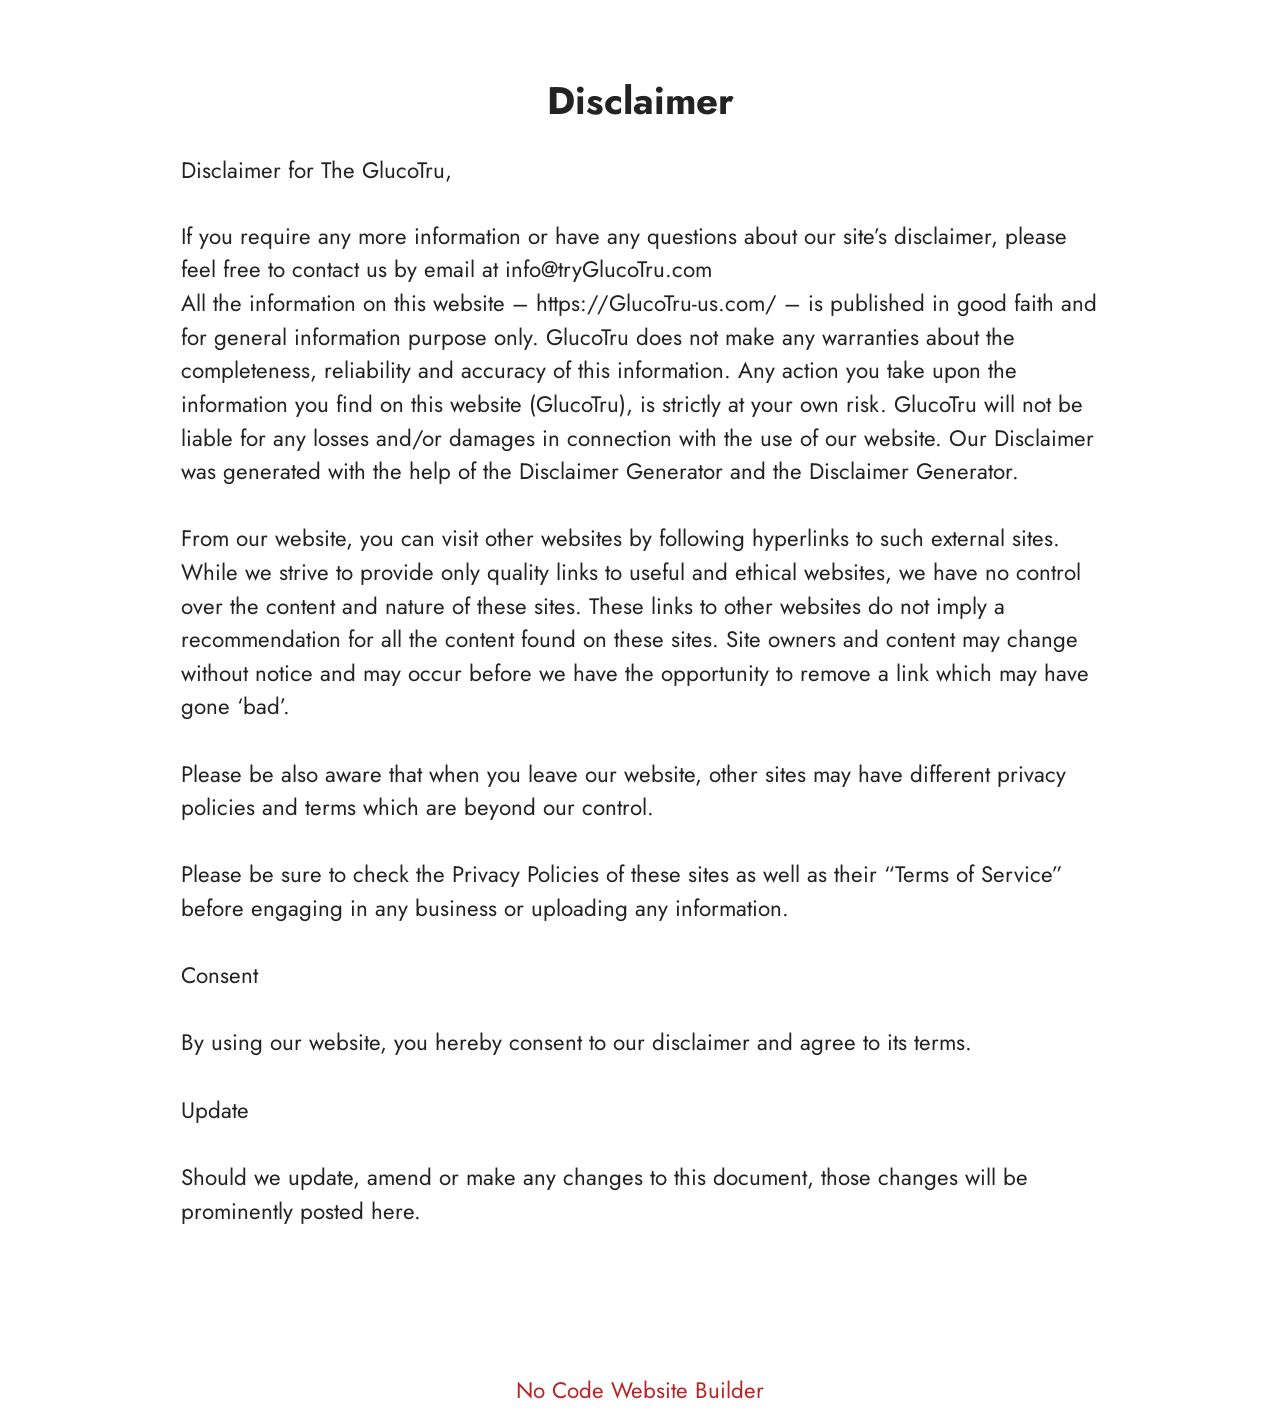
<file: Disclaimer.html>
<!DOCTYPE html>
<html  lang="en">
<head>
  <!-- Site made with Mobirise Website Builder v6.1.12, https://mobirise.com -->
  <meta charset="UTF-8">
  <meta http-equiv="X-UA-Compatible" content="IE=edge">
  <meta name="generator" content="Mobirise v6.1.12, mobirise.com">
  <meta name="twitter:card" content="summary_large_image"/>
  <meta name="twitter:image:src" content="https://www.mind-silence.com/Disclaimer.html">
  <meta property="og:image" content="https://www.mind-silence.com/Disclaimer.html">
  <meta name="twitter:title" content="Disclaimer">
  <meta name="viewport" content="width=device-width, initial-scale=1, minimum-scale=1">
  <link rel="shortcut icon" href="assets/images/hero-neurotest-bottle-1.webp" type="image/x-icon">
  <meta name="description" content="Disclaimer For MindSilence">
  
  
  <title>Disclaimer</title>
  <link rel="stylesheet" href="assets/bootstrap/css/bootstrap.min.css">
  <link rel="stylesheet" href="assets/theme/css/style.css">
  <link rel="preload" href="https://fonts.googleapis.com/css?family=Jost:100,200,300,400,500,600,700,800,900,100i,200i,300i,400i,500i,600i,700i,800i,900i&display=swap" as="style" onload="this.onload=null;this.rel='stylesheet'">
  <noscript><link rel="stylesheet" href="https://fonts.googleapis.com/css?family=Jost:100,200,300,400,500,600,700,800,900,100i,200i,300i,400i,500i,600i,700i,800i,900i&display=swap"></noscript>
  <link rel="preload" as="style" href="assets/mobirise/css/mbr-additional.css?v=SqPSS9"><link rel="stylesheet" href="assets/mobirise/css/mbr-additional.css?v=SqPSS9" type="text/css">

  
  
  
</head>
<body>
  
  <section data-bs-version="5.1" class="content5 cid-tBuMj9hDkk" id="content5-1y">
    
    <div class="container">
        <div class="row justify-content-center">
            <div class="col-md-12 col-lg-10">
                <h3 class="mbr-section-title mbr-fonts-style mb-4 display-2">
                    <strong>Disclaimer</strong>
                </h3>
                <h4 class="mbr-section-subtitle mbr-fonts-style mb-4 display-5">Disclaimer for The GlucoTru,</h4>
                <p class="mbr-text mbr-fonts-style display-7">If you require any more information or have any questions about our site’s disclaimer, please feel free to contact us by email at info@tryGlucoTru.com
<br>All the information on this website – https://GlucoTru-us.com/ – is published in good faith and for general information purpose only. GlucoTru does not make any warranties about the completeness, reliability and accuracy of this information. Any action you take upon the information you find on this website (GlucoTru), is strictly at your own risk. GlucoTru will not be liable for any losses and/or damages in connection with the use of our website. Our Disclaimer was generated with the help of the Disclaimer Generator and the Disclaimer Generator.
<br>
<br>From our website, you can visit other websites by following hyperlinks to such external sites. While we strive to provide only quality links to useful and ethical websites, we have no control over the content and nature of these sites. These links to other websites do not imply a recommendation for all the content found on these sites. Site owners and content may change without notice and may occur before we have the opportunity to remove a link which may have gone ‘bad’.
<br>
<br>Please be also aware that when you leave our website, other sites may have different privacy policies and terms which are beyond our control.
<br>
<br>Please be sure to check the Privacy Policies of these sites as well as their “Terms of Service” before engaging in any business or uploading any information.
<br>
<br>Consent
<br>
<br>By using our website, you hereby consent to our disclaimer and agree to its terms.
<br>
<br>Update
<br>
<br>Should we update, amend or make any changes to this document, those changes will be prominently posted here.<br><br></p>
            </div>
        </div>
    </div>
</section><section class="display-7" style="padding: 0;align-items: center;justify-content: center;flex-wrap: wrap;    align-content: center;display: flex;position: relative;height: 4rem;"><a href="https://mobiri.se/4429519" style="flex: 1 1;height: 4rem;position: absolute;width: 100%;z-index: 1;"><img alt="" style="height: 4rem;" src="[data-uri]"></a><p style="margin: 0;text-align: center;" class="display-7">&#8204;</p><a style="z-index:1" href="https://mobirise.com/builder/no-code-website-builder.html">No Code Website Builder</a></section><script src="assets/bootstrap/js/bootstrap.bundle.min.js"></script>  <script src="assets/smoothscroll/smooth-scroll.js"></script>  <script src="assets/ytplayer/index.js"></script>  <script src="assets/theme/js/script.js"></script>  
  
  
</body>
</html>
</file>
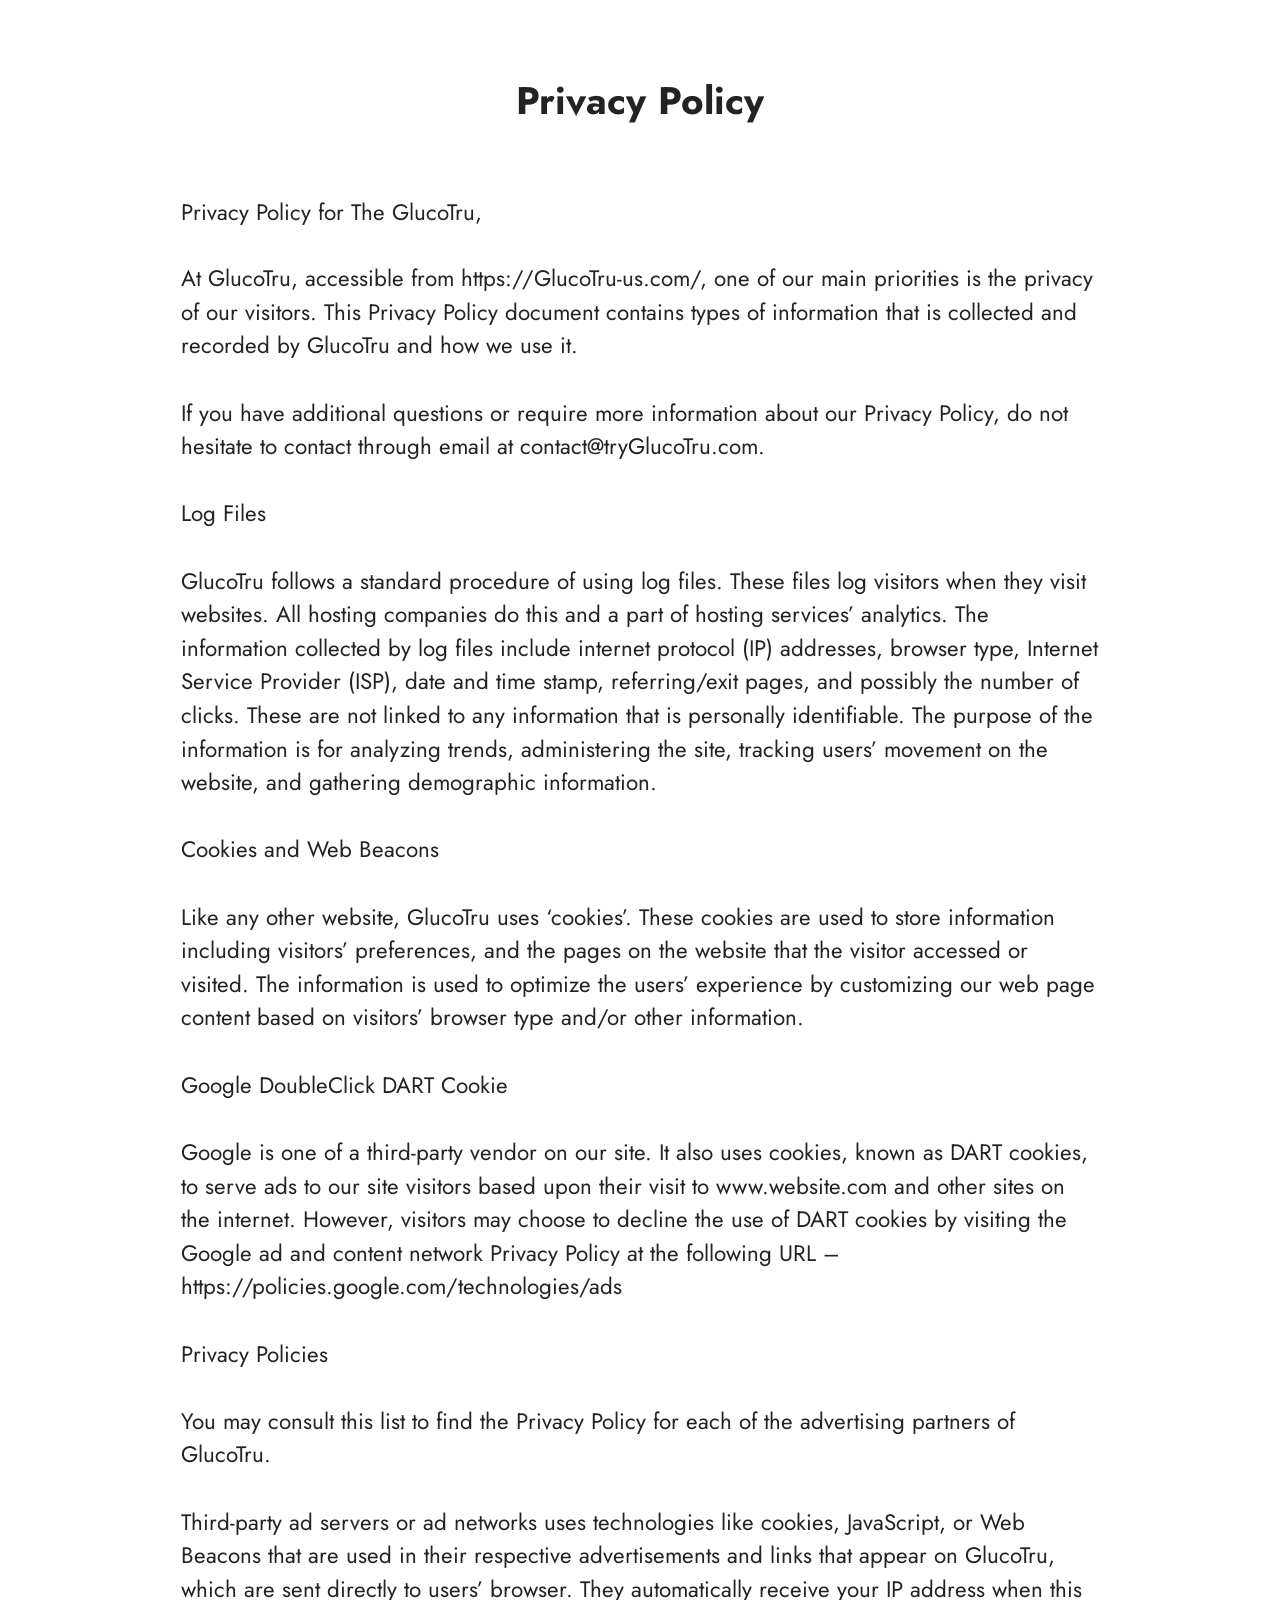
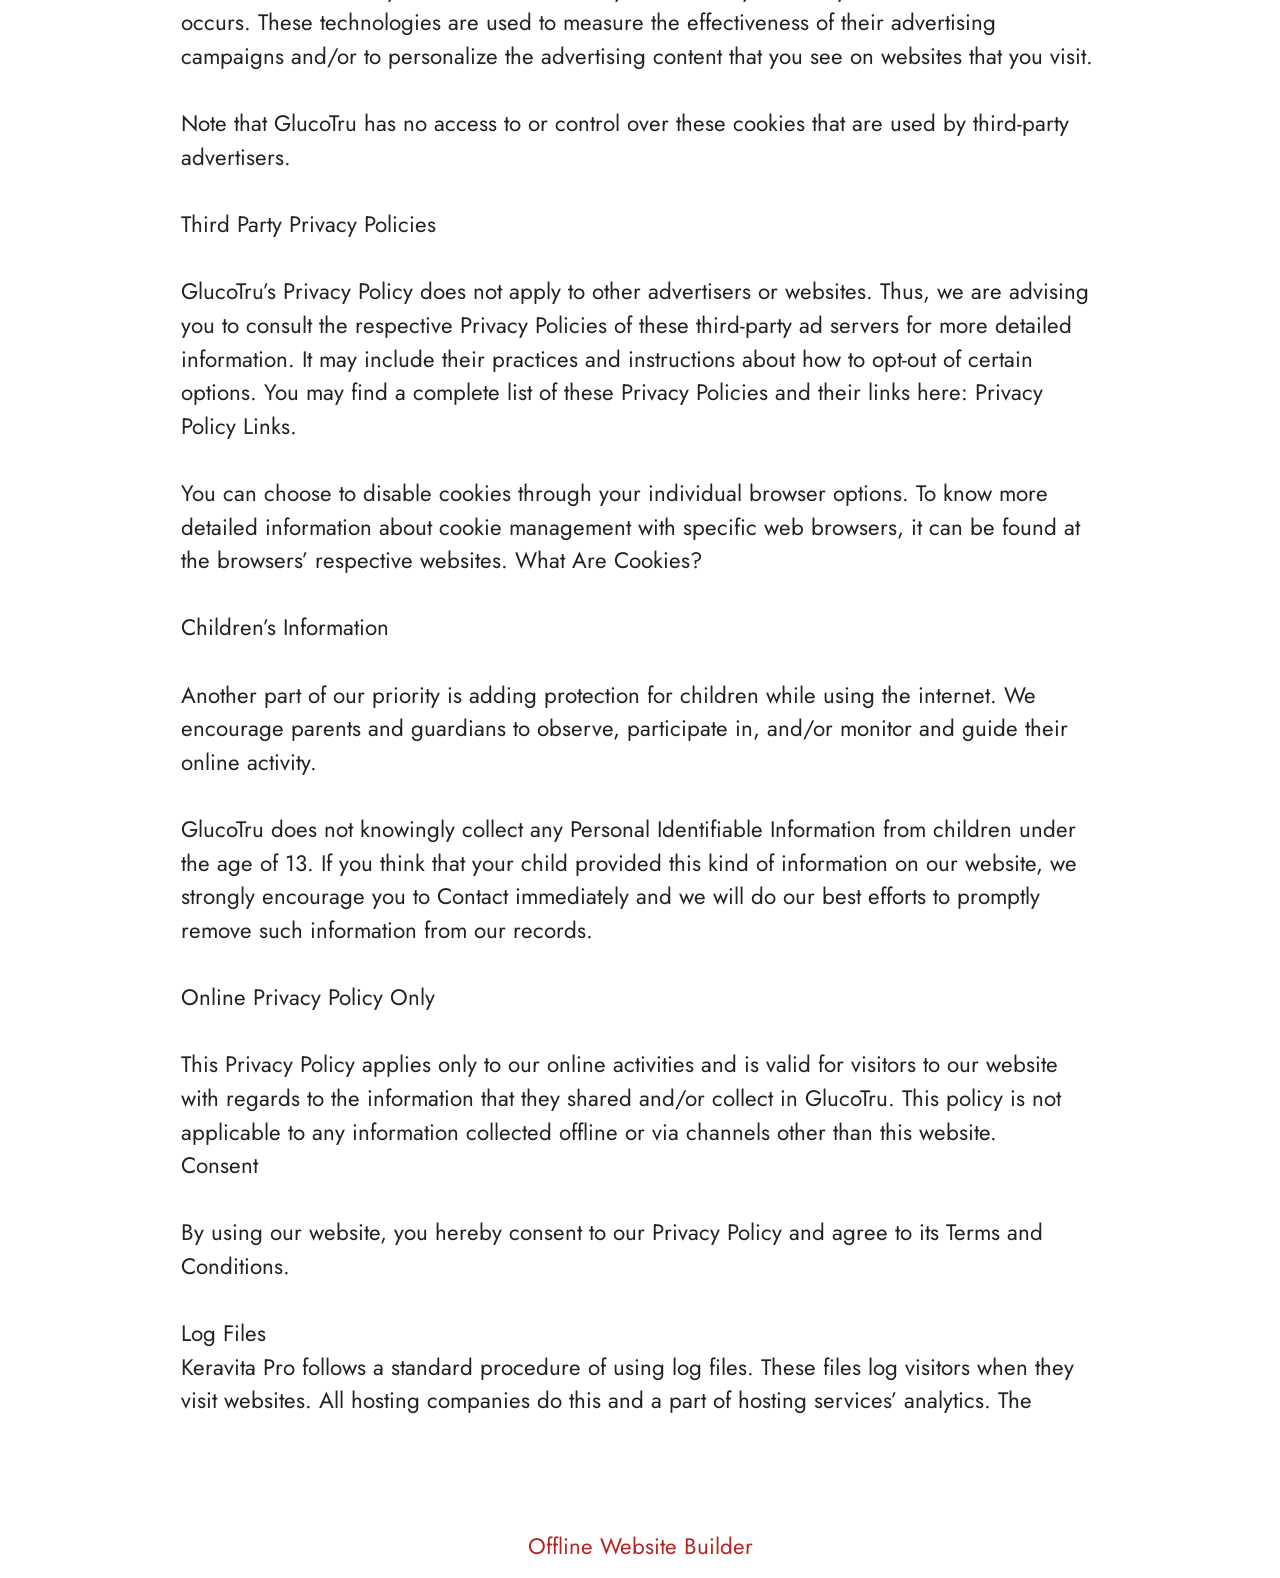
<file: privacy-policy.html>
<!DOCTYPE html>
<html  lang="en">
<head>
  <!-- Site made with Mobirise Website Builder v6.1.12, https://mobirise.com -->
  <meta charset="UTF-8">
  <meta http-equiv="X-UA-Compatible" content="IE=edge">
  <meta name="generator" content="Mobirise v6.1.12, mobirise.com">
  <meta name="twitter:card" content="summary_large_image"/>
  <meta name="twitter:image:src" content="https://getmindsilence.com/byg/privacy.php">
  <meta property="og:image" content="https://getmindsilence.com/byg/privacy.php">
  <meta name="twitter:title" content="Privacy Policy">
  <meta name="viewport" content="width=device-width, initial-scale=1, minimum-scale=1">
  <link rel="shortcut icon" href="assets/images/hero-neurotest-bottle-1.webp" type="image/x-icon">
  <meta name="description" content="Privacy Policy For MindSilence">
  
  
  <title>Privacy Policy</title>
  <link rel="stylesheet" href="assets/bootstrap/css/bootstrap.min.css">
  <link rel="stylesheet" href="assets/theme/css/style.css">
  <link rel="preload" href="https://fonts.googleapis.com/css?family=Jost:100,200,300,400,500,600,700,800,900,100i,200i,300i,400i,500i,600i,700i,800i,900i&display=swap" as="style" onload="this.onload=null;this.rel='stylesheet'">
  <noscript><link rel="stylesheet" href="https://fonts.googleapis.com/css?family=Jost:100,200,300,400,500,600,700,800,900,100i,200i,300i,400i,500i,600i,700i,800i,900i&display=swap"></noscript>
  <link rel="preload" as="style" href="assets/mobirise/css/mbr-additional.css?v=2wXyqq"><link rel="stylesheet" href="assets/mobirise/css/mbr-additional.css?v=2wXyqq" type="text/css">

  
  
  
</head>
<body>
  
  <section data-bs-version="5.1" class="content5 cid-tBuMPzdHFY" id="content5-1z">
    
    <div class="container">
        <div class="row justify-content-center">
            <div class="col-md-12 col-lg-10">
                <h3 class="mbr-section-title mbr-fonts-style mb-4 display-2"><strong>Privacy Policy
</strong><div><strong><br></strong></div></h3>
                <h4 class="mbr-section-subtitle mbr-fonts-style mb-4 display-5">Privacy Policy for The GlucoTru,</h4>
                <p class="mbr-text mbr-fonts-style display-7">At GlucoTru, accessible from https://GlucoTru-us.com/, one of our main priorities is the privacy of our visitors. This Privacy Policy document contains types of information that is collected and recorded by GlucoTru and how we use it.
<br>
<br>If you have additional questions or require more information about our Privacy Policy, do not hesitate to contact through email at contact@tryGlucoTru.com.
<br>
<br>Log Files
<br>
<br>GlucoTru follows a standard procedure of using log files. These files log visitors when they visit websites. All hosting companies do this and a part of hosting services’ analytics. The information collected by log files include internet protocol (IP) addresses, browser type, Internet Service Provider (ISP), date and time stamp, referring/exit pages, and possibly the number of clicks. These are not linked to any information that is personally identifiable. The purpose of the information is for analyzing trends, administering the site, tracking users’ movement on the website, and gathering demographic information.
<br>
<br>Cookies and Web Beacons
<br>
<br>Like any other website, GlucoTru uses ‘cookies’. These cookies are used to store information including visitors’ preferences, and the pages on the website that the visitor accessed or visited. The information is used to optimize the users’ experience by customizing our web page content based on visitors’ browser type and/or other information.
<br>
<br>Google DoubleClick DART Cookie
<br>
<br>Google is one of a third-party vendor on our site. It also uses cookies, known as DART cookies, to serve ads to our site visitors based upon their visit to www.website.com and other sites on the internet. However, visitors may choose to decline the use of DART cookies by visiting the Google ad and content network Privacy Policy at the following URL – https://policies.google.com/technologies/ads
<br>
<br>Privacy Policies
<br>
<br>You may consult this list to find the Privacy Policy for each of the advertising partners of GlucoTru.
<br>
<br>Third-party ad servers or ad networks uses technologies like cookies, JavaScript, or Web Beacons that are used in their respective advertisements and links that appear on GlucoTru, which are sent directly to users’ browser. They automatically receive your IP address when this occurs. These technologies are used to measure the effectiveness of their advertising campaigns and/or to personalize the advertising content that you see on websites that you visit.
<br>
<br>Note that GlucoTru has no access to or control over these cookies that are used by third-party advertisers.
<br>
<br>Third Party Privacy Policies
<br>
<br>GlucoTru’s Privacy Policy does not apply to other advertisers or websites. Thus, we are advising you to consult the respective Privacy Policies of these third-party ad servers for more detailed information. It may include their practices and instructions about how to opt-out of certain options. You may find a complete list of these Privacy Policies and their links here: Privacy Policy Links.
<br>
<br>You can choose to disable cookies through your individual browser options. To know more detailed information about cookie management with specific web browsers, it can be found at the browsers’ respective websites. What Are Cookies?
<br>
<br>Children’s Information
<br>
<br>Another part of our priority is adding protection for children while using the internet. We encourage parents and guardians to observe, participate in, and/or monitor and guide their online activity.
<br>
<br>GlucoTru does not knowingly collect any Personal Identifiable Information from children under the age of 13. If you think that your child provided this kind of information on our website, we strongly encourage you to Contact immediately and we will do our best efforts to promptly remove such information from our records.
<br>
<br>Online Privacy Policy Only
<br>
<br>This Privacy Policy applies only to our online activities and is valid for visitors to our website with regards to the information that they shared and/or collect in GlucoTru. This policy is not applicable to any information collected offline or via channels other than this website.
<br>Consent
<br>
<br>By using our website, you hereby consent to our Privacy Policy and agree to its Terms and Conditions.<br>
<br>Log Files
<br>Keravita Pro follows a standard procedure of using log files. These files log visitors when they visit websites. All hosting companies do this and a part of hosting services’ analytics. The&nbsp;</p>
            </div>
        </div>
    </div>
</section><section class="display-7" style="padding: 0;align-items: center;justify-content: center;flex-wrap: wrap;    align-content: center;display: flex;position: relative;height: 4rem;"><a href="https://mobiri.se/4429519" style="flex: 1 1;height: 4rem;position: absolute;width: 100%;z-index: 1;"><img alt="" style="height: 4rem;" src="[data-uri]"></a><p style="margin: 0;text-align: center;" class="display-7">&#8204;</p><a style="z-index:1" href="https://mobirise.com/offline-website-builder.html">Offline Website Builder</a></section><script src="assets/bootstrap/js/bootstrap.bundle.min.js"></script>  <script src="assets/smoothscroll/smooth-scroll.js"></script>  <script src="assets/ytplayer/index.js"></script>  <script src="assets/theme/js/script.js"></script>  
  
  
</body>
</html>
</file>
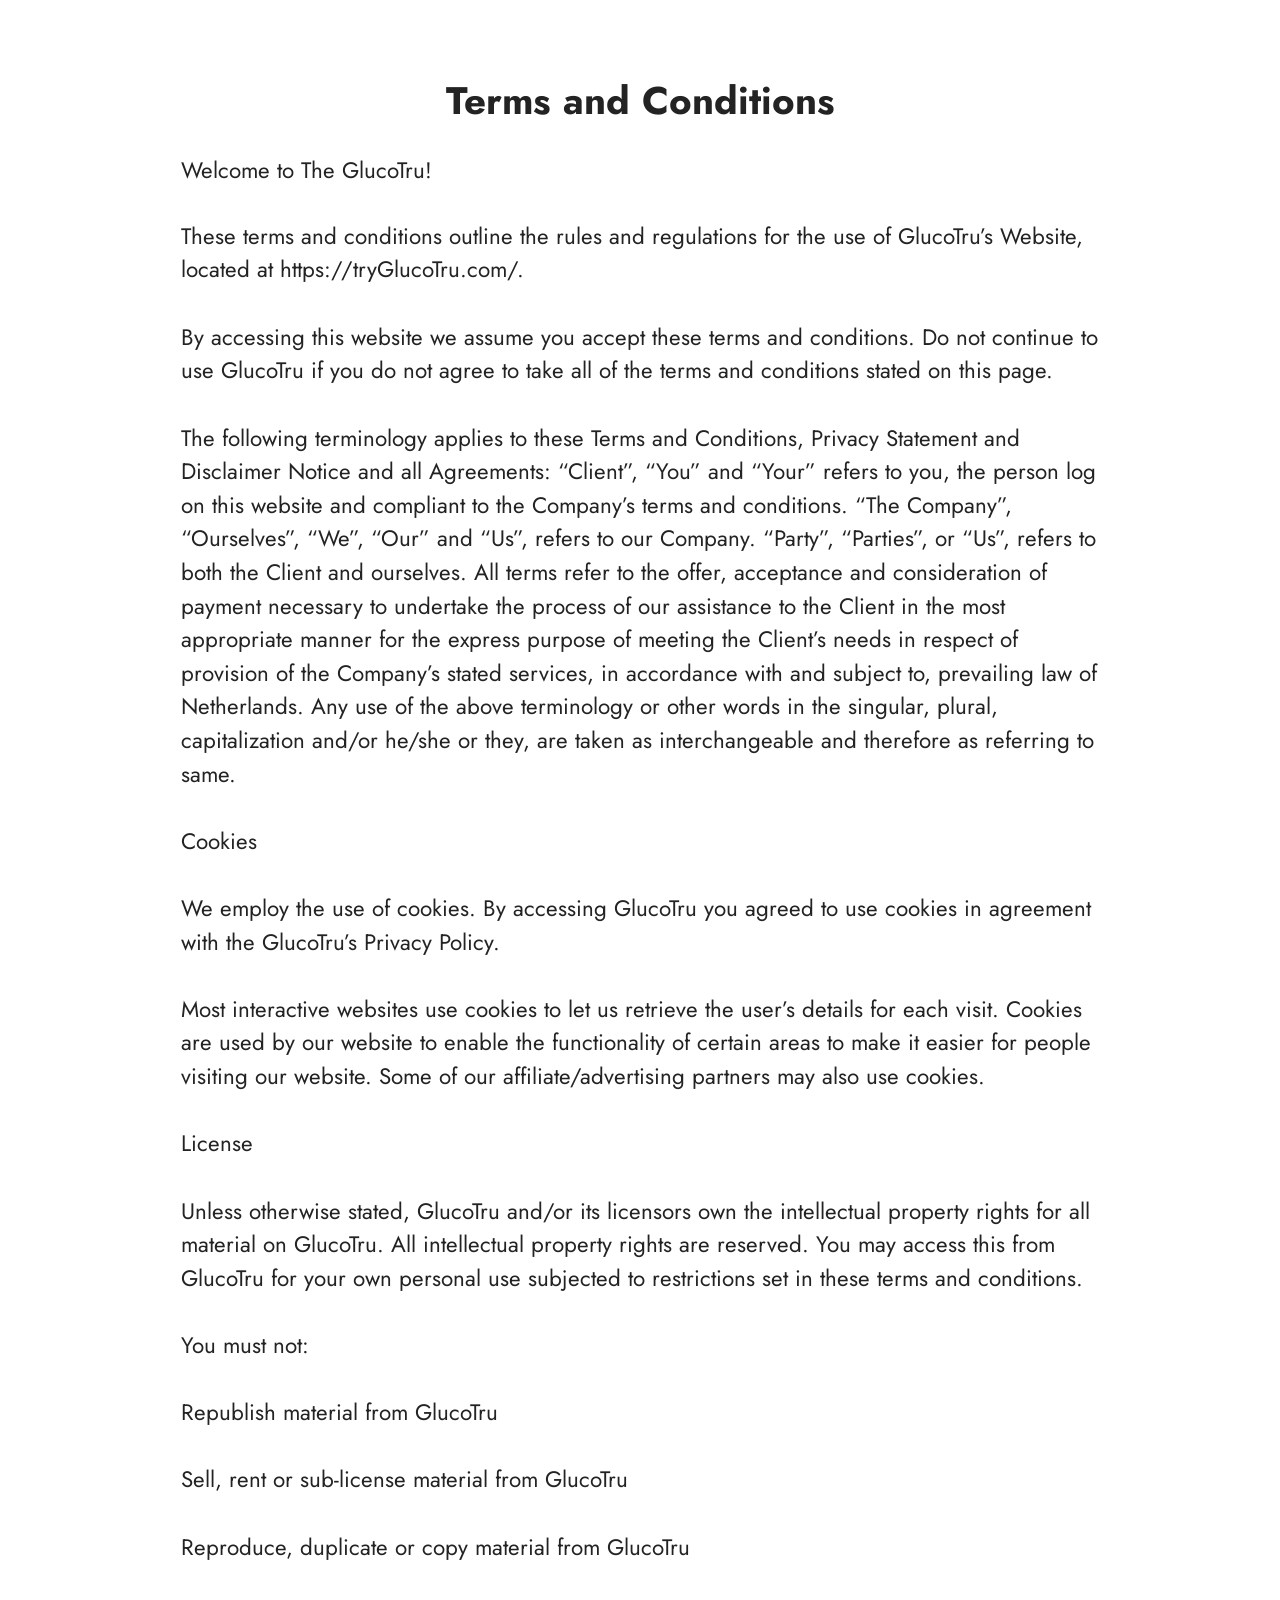
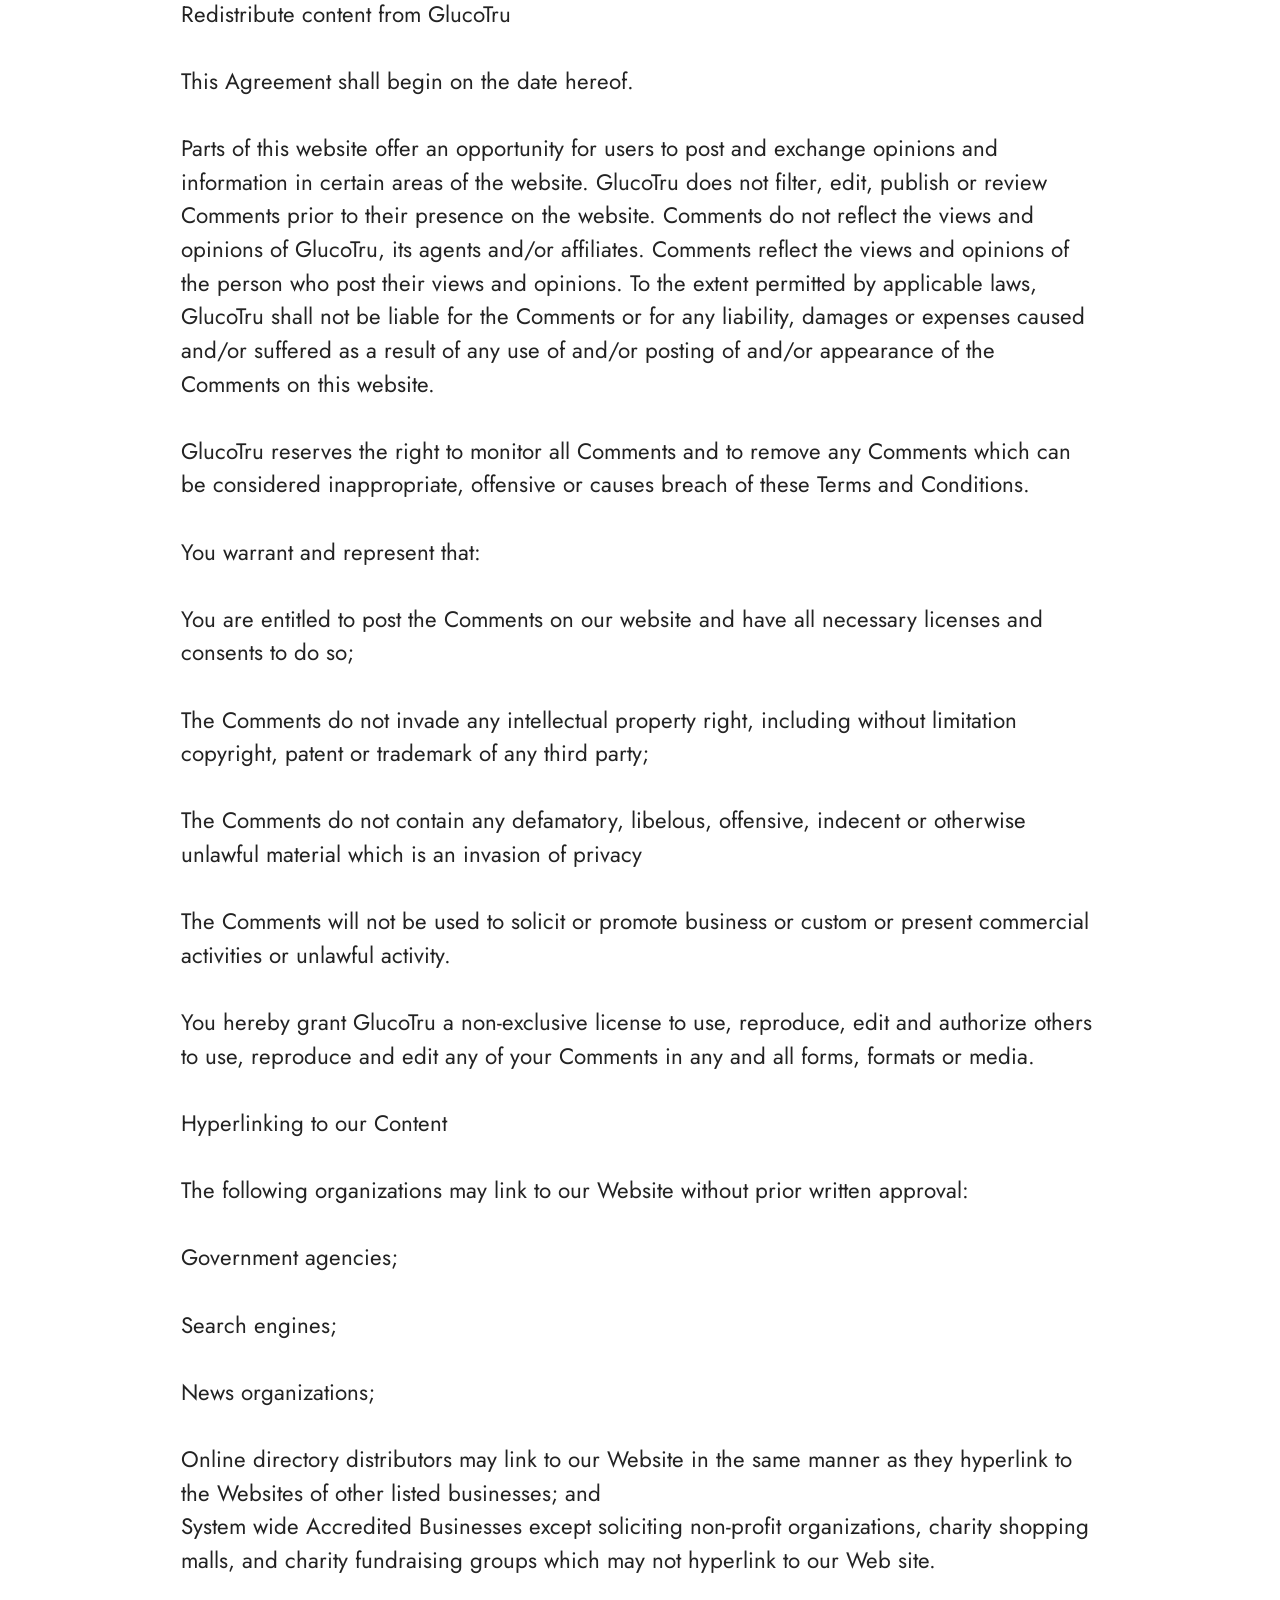
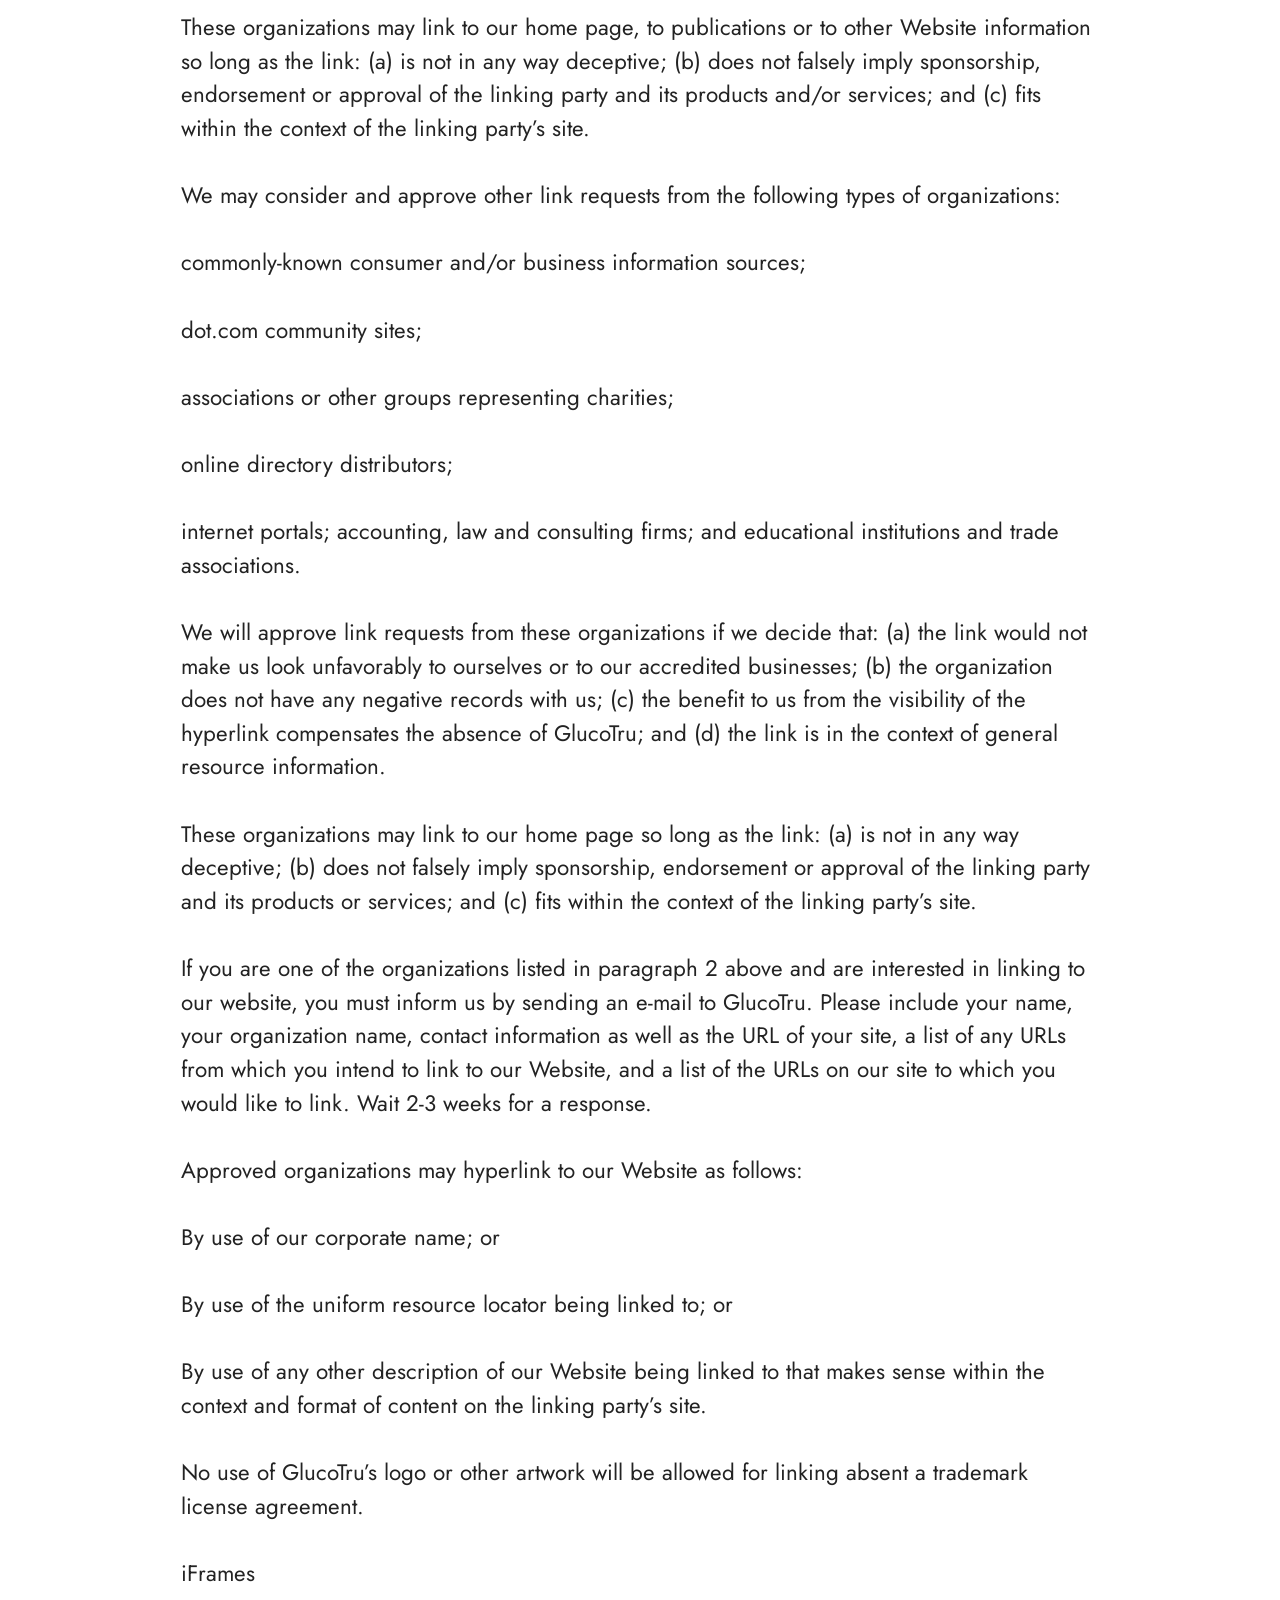
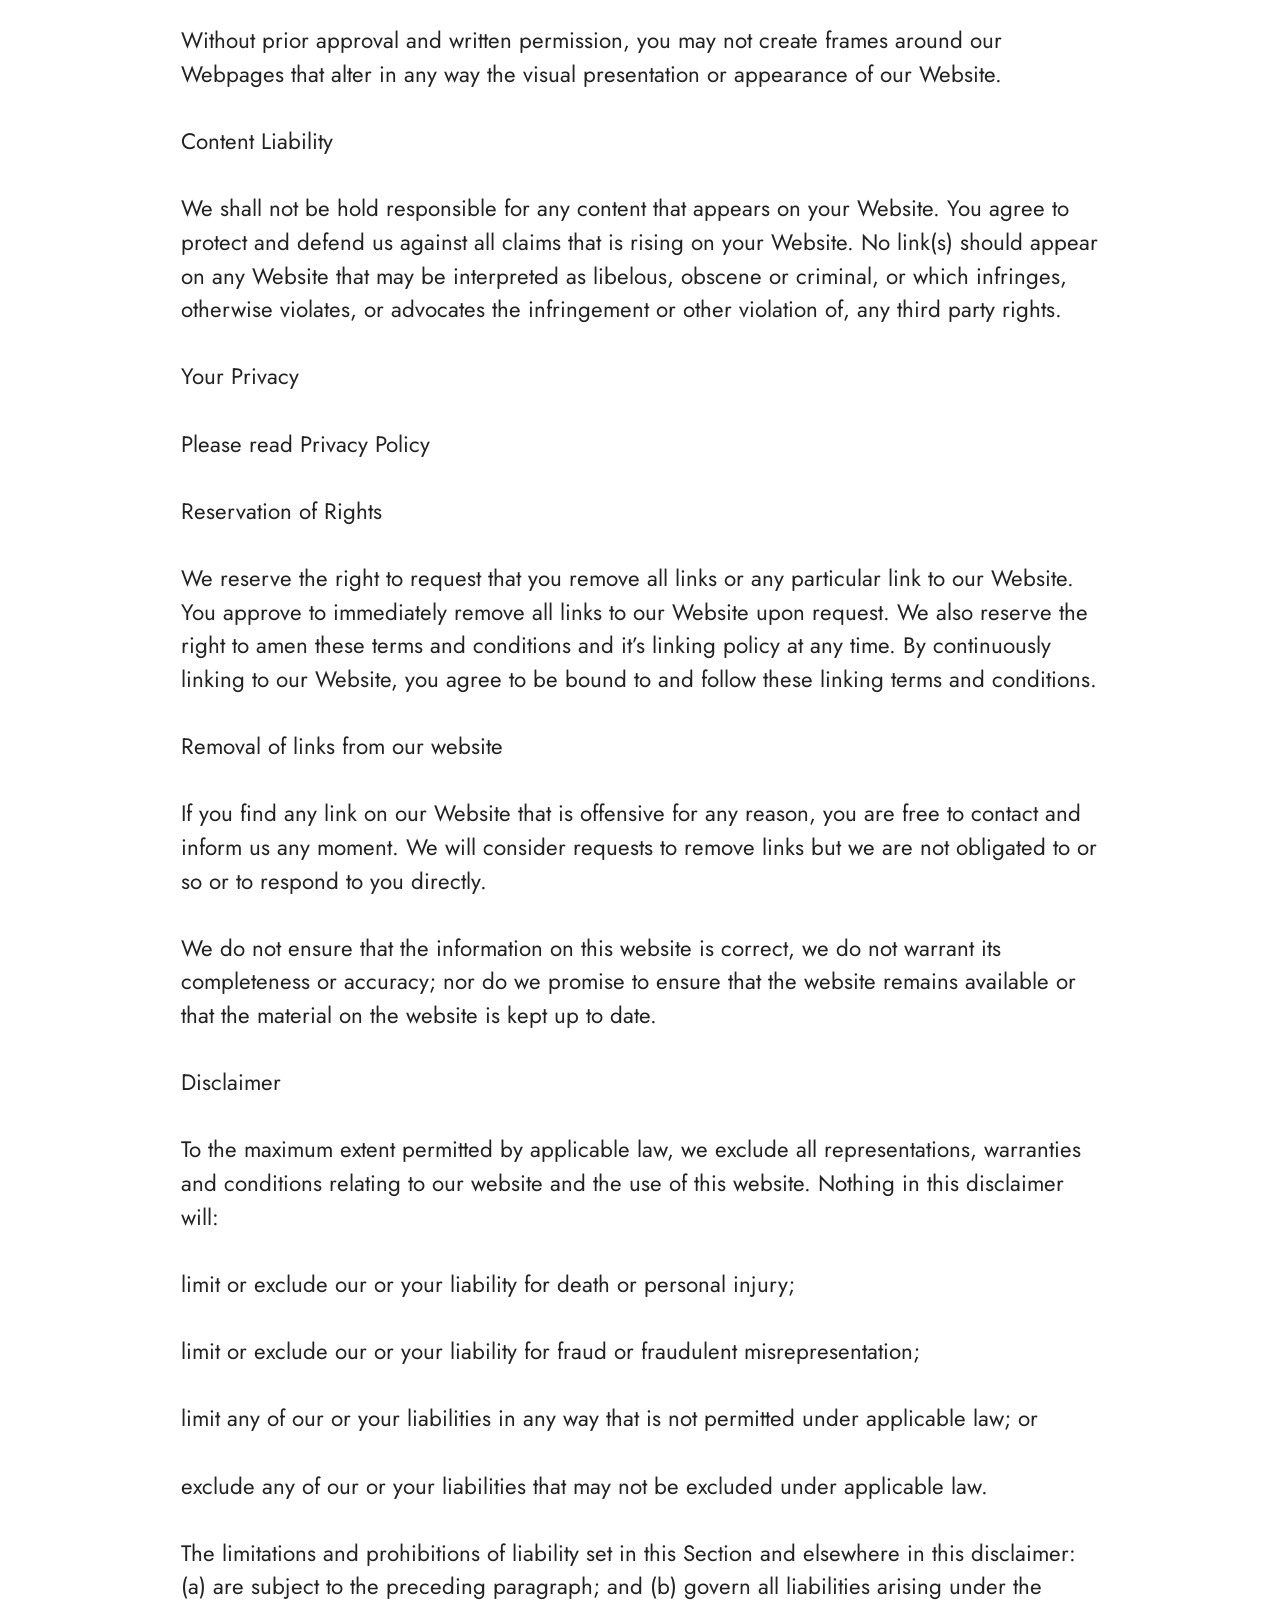
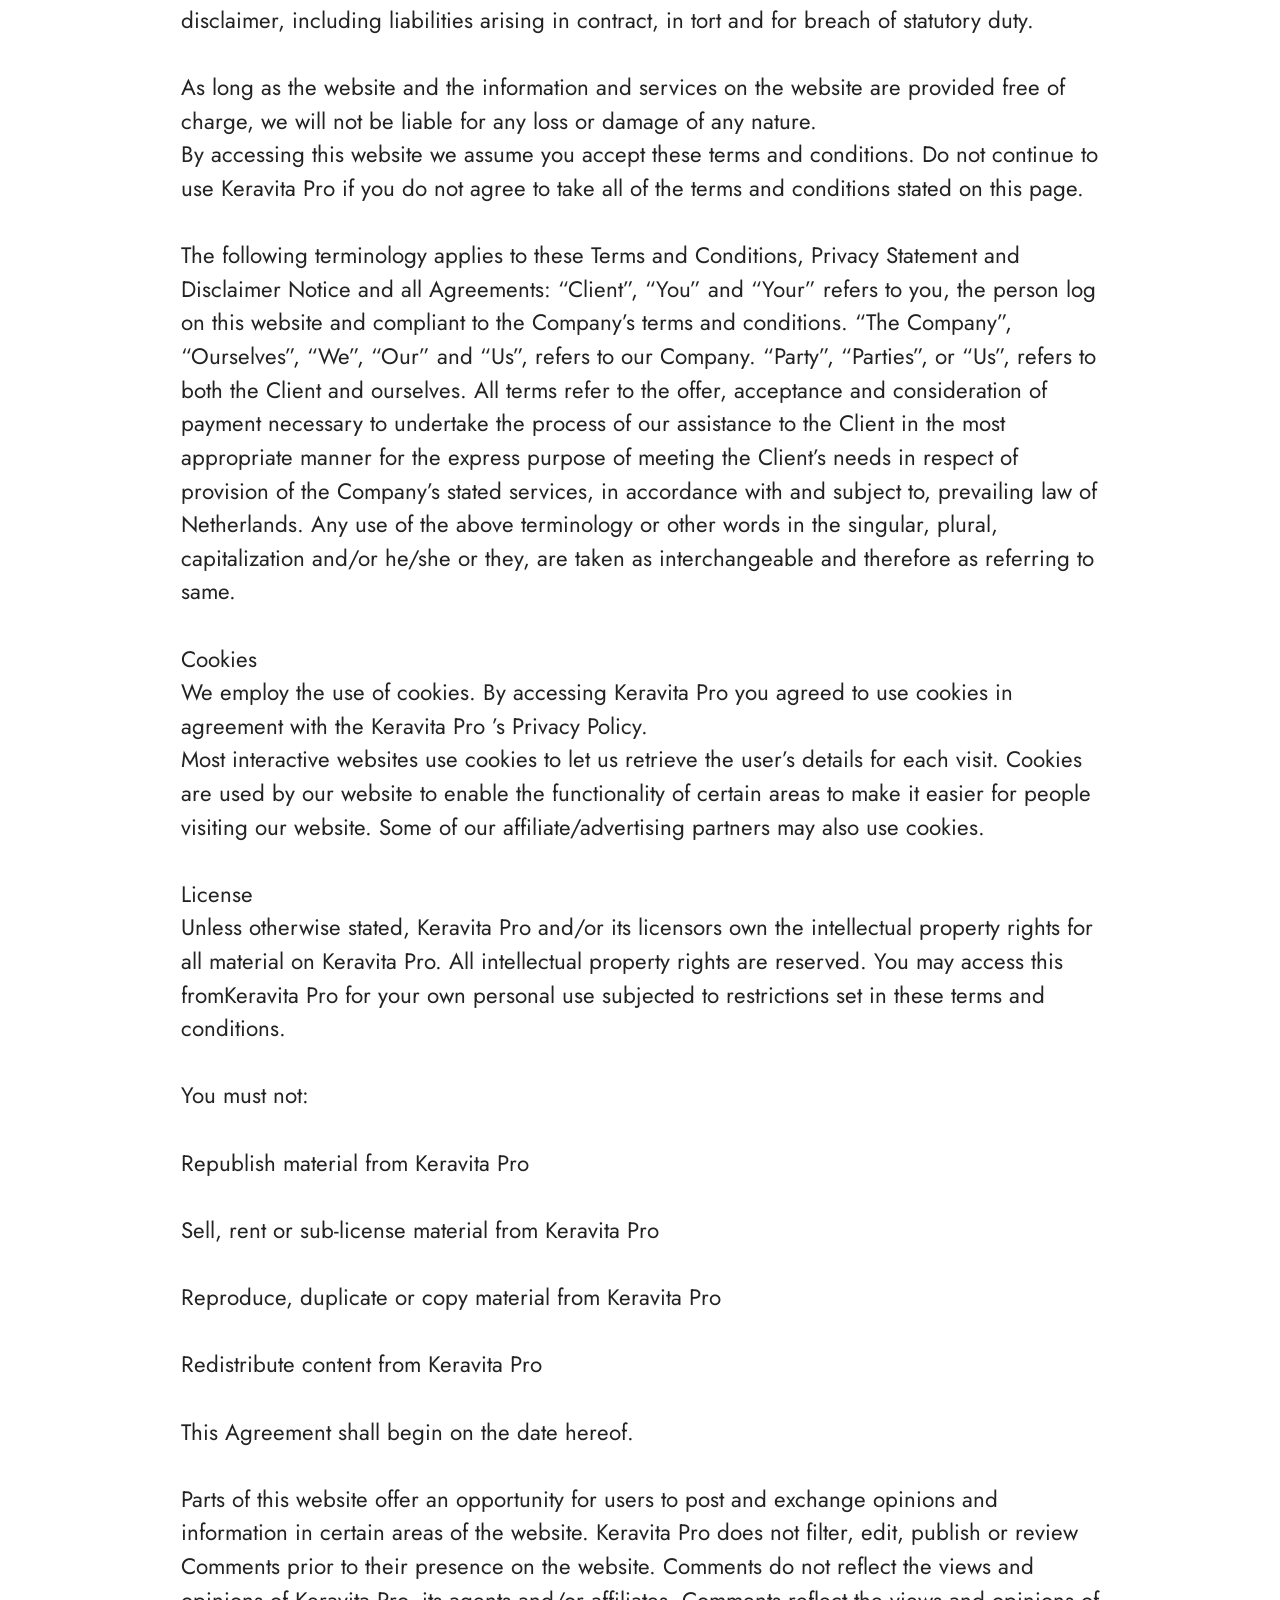
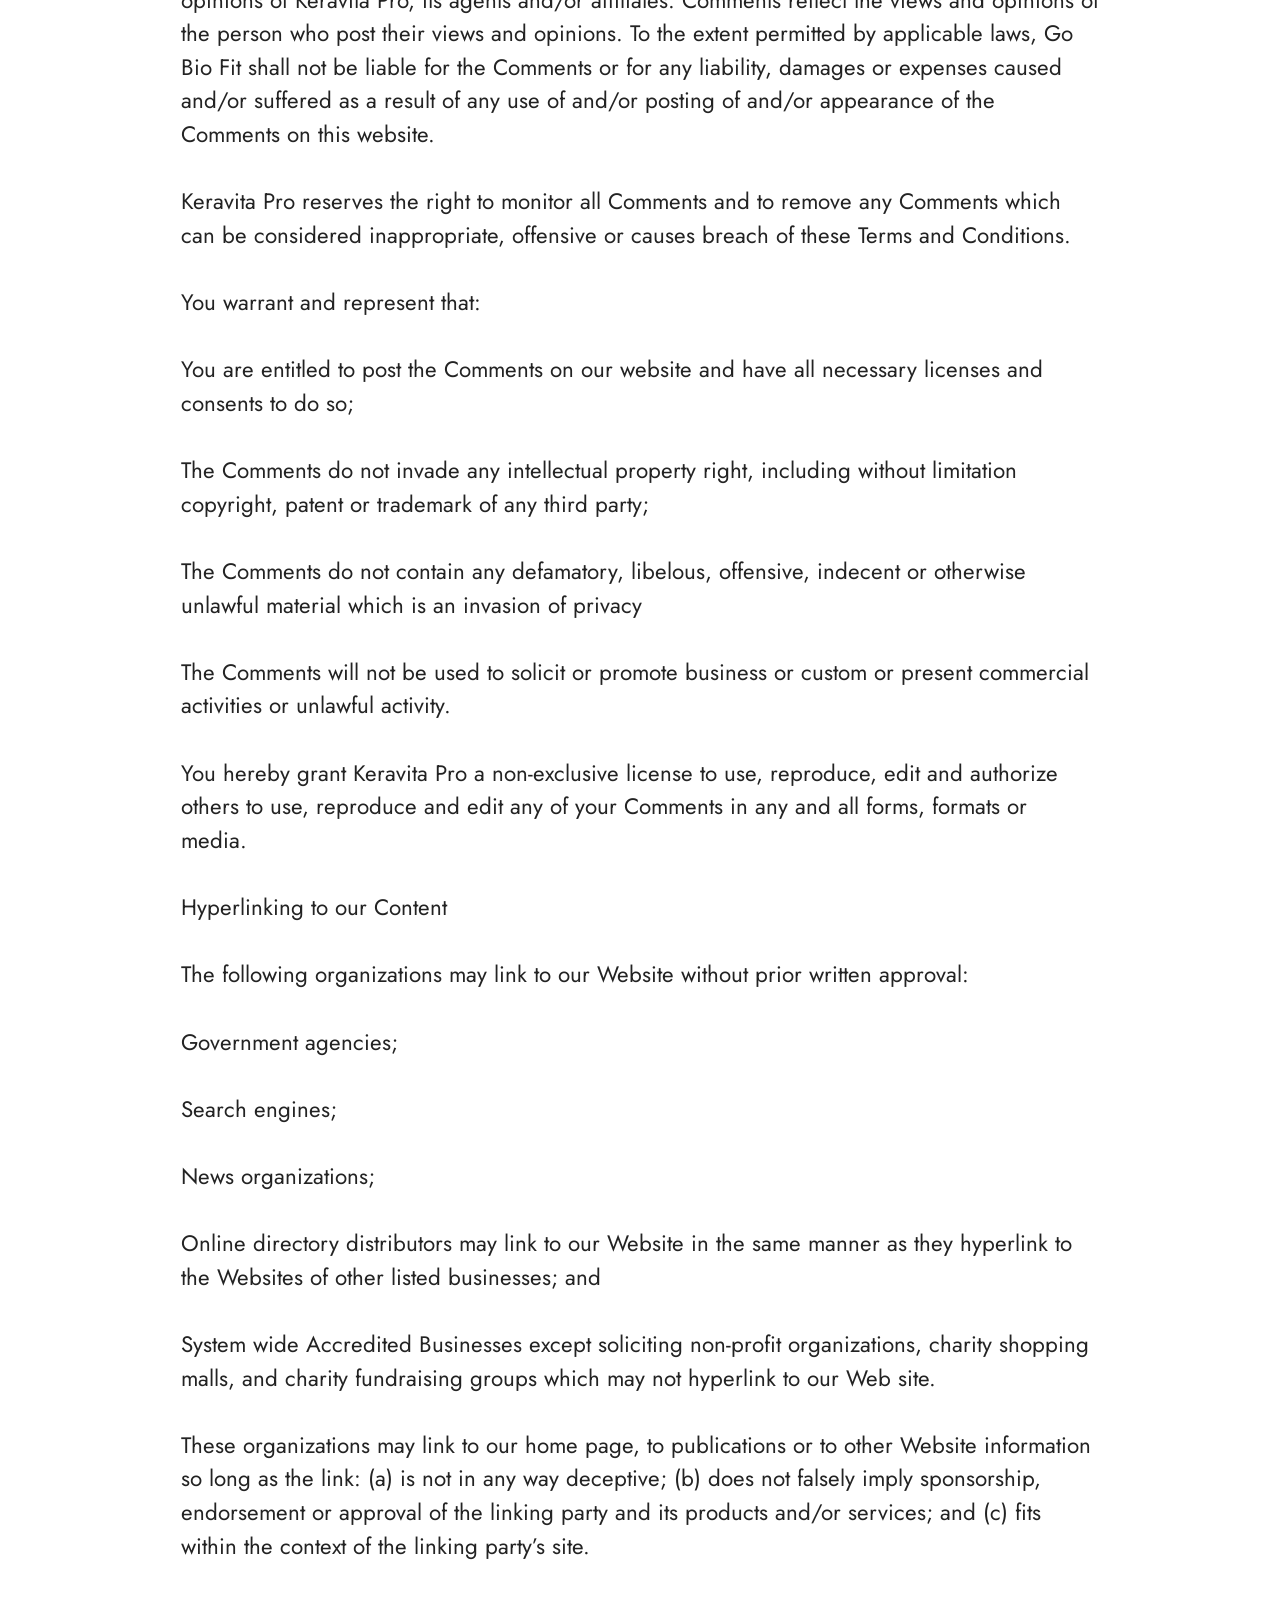
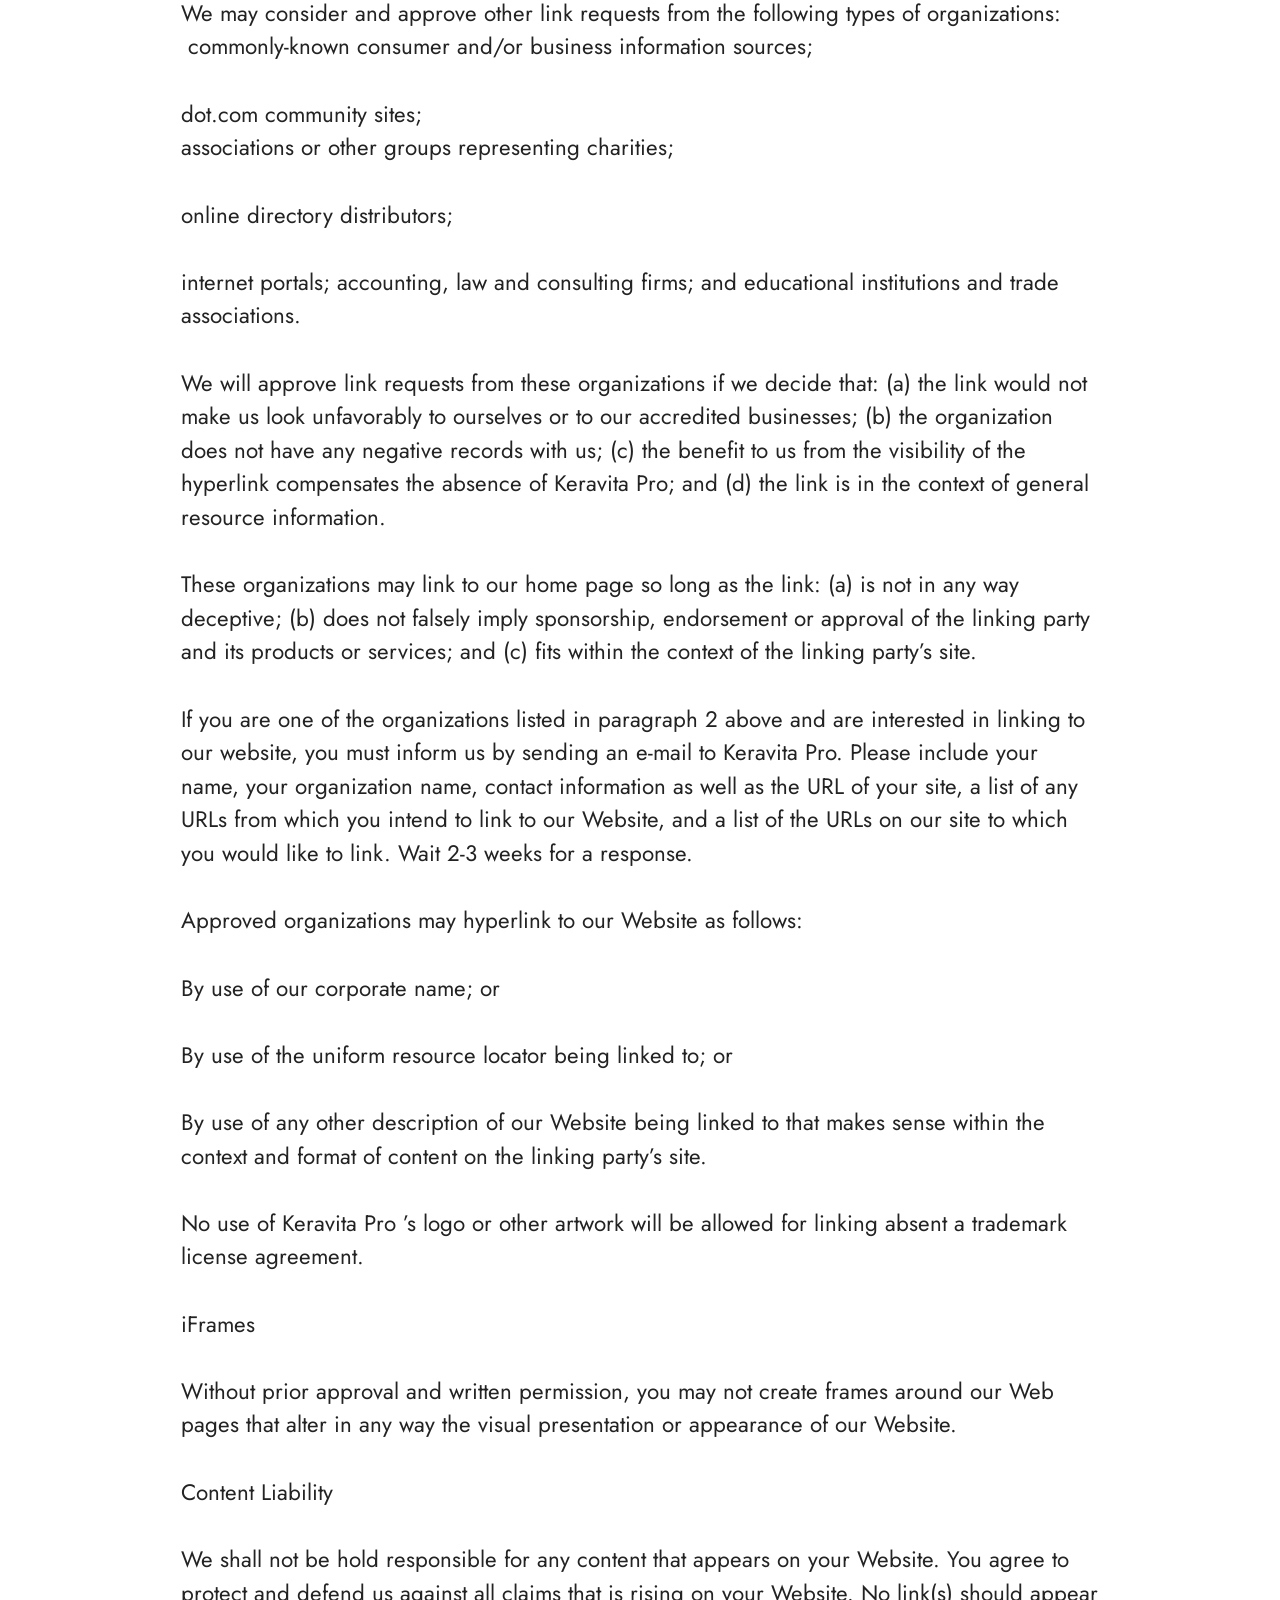
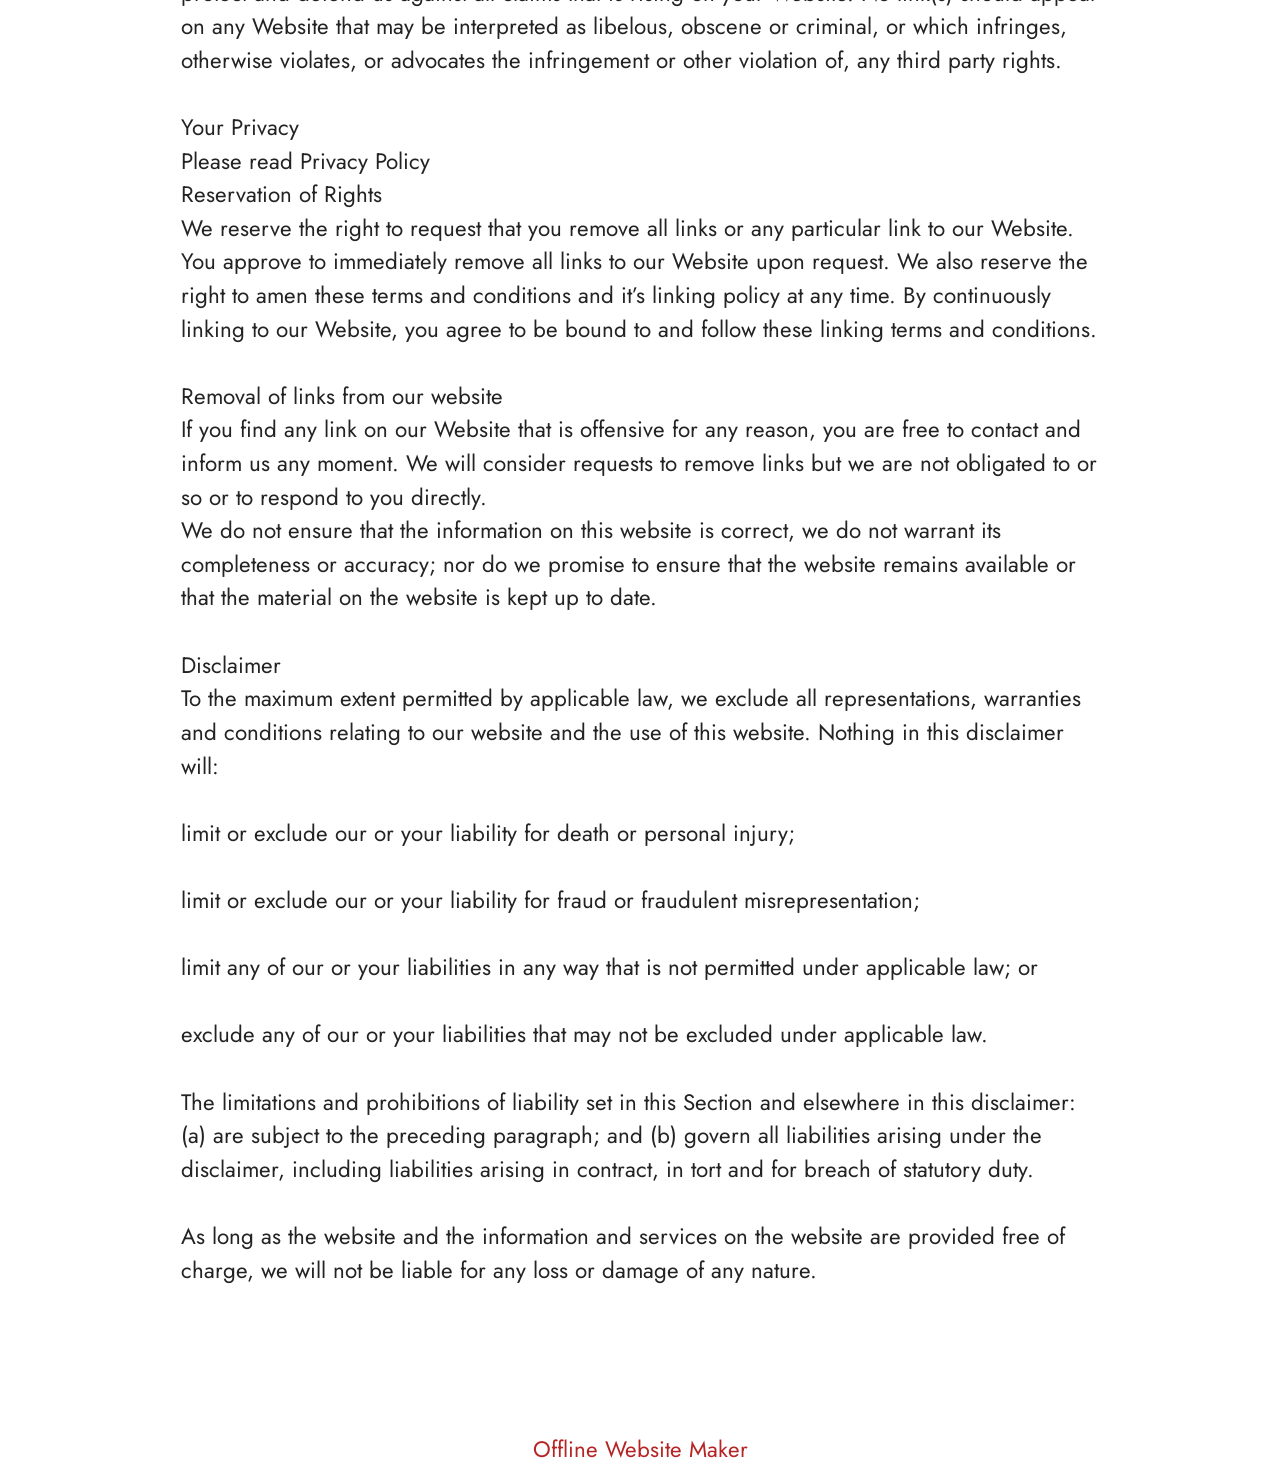
<file: Terms.html>
<!DOCTYPE html>
<html  lang="en">
<head>
  <!-- Site made with Mobirise Website Builder v6.1.12, https://mobirise.com -->
  <meta charset="UTF-8">
  <meta http-equiv="X-UA-Compatible" content="IE=edge">
  <meta name="generator" content="Mobirise v6.1.12, mobirise.com">
  <meta name="twitter:card" content="summary_large_image"/>
  <meta name="twitter:image:src" content="https://getmindsilence.com/byg/terms.php">
  <meta property="og:image" content="https://getmindsilence.com/byg/terms.php">
  <meta name="twitter:title" content="Terms">
  <meta name="viewport" content="width=device-width, initial-scale=1, minimum-scale=1">
  <link rel="shortcut icon" href="assets/images/hero-neurotest-bottle-1.webp" type="image/x-icon">
  <meta name="description" content="Terms For MindSilence">
  
  
  <title>Terms</title>
  <link rel="stylesheet" href="assets/bootstrap/css/bootstrap.min.css">
  <link rel="stylesheet" href="assets/theme/css/style.css">
  <link rel="preload" href="https://fonts.googleapis.com/css?family=Jost:100,200,300,400,500,600,700,800,900,100i,200i,300i,400i,500i,600i,700i,800i,900i&display=swap" as="style" onload="this.onload=null;this.rel='stylesheet'">
  <noscript><link rel="stylesheet" href="https://fonts.googleapis.com/css?family=Jost:100,200,300,400,500,600,700,800,900,100i,200i,300i,400i,500i,600i,700i,800i,900i&display=swap"></noscript>
  <link rel="preload" as="style" href="assets/mobirise/css/mbr-additional.css?v=k2kE4E"><link rel="stylesheet" href="assets/mobirise/css/mbr-additional.css?v=k2kE4E" type="text/css">

  
  
  
</head>
<body>
  
  <section data-bs-version="5.1" class="content5 cid-tBuOj1XZ1f" id="content5-20">
    
    <div class="container">
        <div class="row justify-content-center">
            <div class="col-md-12 col-lg-10">
                <h3 class="mbr-section-title mbr-fonts-style mb-4 display-2"><strong>Terms and Conditions</strong></h3>
                <h4 class="mbr-section-subtitle mbr-fonts-style mb-4 display-5">Welcome to The GlucoTru!</h4>
                <p class="mbr-text mbr-fonts-style display-7">These terms and conditions outline the rules and regulations for the use of GlucoTru’s Website, located at https://tryGlucoTru.com/.
<br>
<br>By accessing this website we assume you accept these terms and conditions. Do not continue to use GlucoTru if you do not agree to take all of the terms and conditions stated on this page.
<br>
<br>The following terminology applies to these Terms and Conditions, Privacy Statement and Disclaimer Notice and all Agreements: “Client”, “You” and “Your” refers to you, the person log on this website and compliant to the Company’s terms and conditions. “The Company”, “Ourselves”, “We”, “Our” and “Us”, refers to our Company. “Party”, “Parties”, or “Us”, refers to both the Client and ourselves. All terms refer to the offer, acceptance and consideration of payment necessary to undertake the process of our assistance to the Client in the most appropriate manner for the express purpose of meeting the Client’s needs in respect of provision of the Company’s stated services, in accordance with and subject to, prevailing law of Netherlands. Any use of the above terminology or other words in the singular, plural, capitalization and/or he/she or they, are taken as interchangeable and therefore as referring to same.
<br>
<br>Cookies
<br>
<br>We employ the use of cookies. By accessing GlucoTru you agreed to use cookies in agreement with the GlucoTru’s Privacy Policy.
<br>
<br>Most interactive websites use cookies to let us retrieve the user’s details for each visit. Cookies are used by our website to enable the functionality of certain areas to make it easier for people visiting our website. Some of our affiliate/advertising partners may also use cookies.
<br>
<br>License
<br>
<br>Unless otherwise stated, GlucoTru and/or its licensors own the intellectual property rights for all material on GlucoTru. All intellectual property rights are reserved. You may access this from GlucoTru for your own personal use subjected to restrictions set in these terms and conditions.
<br>
<br>You must not:
<br>
<br>Republish material from GlucoTru
<br>
<br>Sell, rent or sub-license material from GlucoTru
<br>
<br>Reproduce, duplicate or copy material from GlucoTru
<br>
<br>Redistribute content from GlucoTru
<br>
<br>This Agreement shall begin on the date hereof.
<br>
<br>Parts of this website offer an opportunity for users to post and exchange opinions and information in certain areas of the website. GlucoTru does not filter, edit, publish or review Comments prior to their presence on the website. Comments do not reflect the views and opinions of GlucoTru, its agents and/or affiliates. Comments reflect the views and opinions of the person who post their views and opinions. To the extent permitted by applicable laws, GlucoTru shall not be liable for the Comments or for any liability, damages or expenses caused and/or suffered as a result of any use of and/or posting of and/or appearance of the Comments on this website.
<br>
<br>GlucoTru reserves the right to monitor all Comments and to remove any Comments which can be considered inappropriate, offensive or causes breach of these Terms and Conditions.
<br>
<br>You warrant and represent that:
<br>
<br>You are entitled to post the Comments on our website and have all necessary licenses and consents to do so;
<br>
<br>The Comments do not invade any intellectual property right, including without limitation copyright, patent or trademark of any third party;
<br>
<br>The Comments do not contain any defamatory, libelous, offensive, indecent or otherwise unlawful material which is an invasion of privacy
<br>
<br>The Comments will not be used to solicit or promote business or custom or present commercial activities or unlawful activity.
<br>
<br>You hereby grant GlucoTru a non-exclusive license to use, reproduce, edit and authorize others to use, reproduce and edit any of your Comments in any and all forms, formats or media.
<br>
<br>Hyperlinking to our Content
<br>
<br>The following organizations may link to our Website without prior written approval:
<br>
<br>Government agencies;
<br>
<br>Search engines;
<br>
<br>News organizations;
<br>
<br>Online directory distributors may link to our Website in the same manner as they hyperlink to the Websites of other listed businesses; and
<br>System wide Accredited Businesses except soliciting non-profit organizations, charity shopping malls, and charity fundraising groups which may not hyperlink to our Web site.
<br>
<br>These organizations may link to our home page, to publications or to other Website information so long as the link: (a) is not in any way deceptive; (b) does not falsely imply sponsorship, endorsement or approval of the linking party and its products and/or services; and (c) fits within the context of the linking party’s site.
<br>
<br>We may consider and approve other link requests from the following types of organizations:
<br>
<br>commonly-known consumer and/or business information sources;
<br>
<br>dot.com community sites;
<br>
<br>associations or other groups representing charities;
<br>
<br>online directory distributors;
<br>
<br>internet portals; accounting, law and consulting firms; and educational institutions and trade associations.
<br>
<br>We will approve link requests from these organizations if we decide that: (a) the link would not make us look unfavorably to ourselves or to our accredited businesses; (b) the organization does not have any negative records with us; (c) the benefit to us from the visibility of the hyperlink compensates the absence of GlucoTru; and (d) the link is in the context of general resource information.
<br>
<br>These organizations may link to our home page so long as the link: (a) is not in any way deceptive; (b) does not falsely imply sponsorship, endorsement or approval of the linking party and its products or services; and (c) fits within the context of the linking party’s site.
<br>
<br>If you are one of the organizations listed in paragraph 2 above and are interested in linking to our website, you must inform us by sending an e-mail to GlucoTru. Please include your name, your organization name, contact information as well as the URL of your site, a list of any URLs from which you intend to link to our Website, and a list of the URLs on our site to which you would like to link. Wait 2-3 weeks for a response.
<br>
<br>Approved organizations may hyperlink to our Website as follows:
<br>
<br>By use of our corporate name; or
<br>
<br>By use of the uniform resource locator being linked to; or
<br>
<br>By use of any other description of our Website being linked to that makes sense within the context and format of content on the linking party’s site.
<br>
<br>No use of GlucoTru’s logo or other artwork will be allowed for linking absent a trademark license agreement.
<br>
<br>iFrames
<br>
<br>Without prior approval and written permission, you may not create frames around our Webpages that alter in any way the visual presentation or appearance of our Website.
<br>
<br>Content Liability
<br>
<br>We shall not be hold responsible for any content that appears on your Website. You agree to protect and defend us against all claims that is rising on your Website. No link(s) should appear on any Website that may be interpreted as libelous, obscene or criminal, or which infringes, otherwise violates, or advocates the infringement or other violation of, any third party rights.
<br>
<br>Your Privacy
<br>
<br>Please read Privacy Policy
<br>
<br>Reservation of Rights
<br>
<br>We reserve the right to request that you remove all links or any particular link to our Website. You approve to immediately remove all links to our Website upon request. We also reserve the right to amen these terms and conditions and it’s linking policy at any time. By continuously linking to our Website, you agree to be bound to and follow these linking terms and conditions.
<br>
<br>Removal of links from our website
<br>
<br>If you find any link on our Website that is offensive for any reason, you are free to contact and inform us any moment. We will consider requests to remove links but we are not obligated to or so or to respond to you directly.
<br>
<br>We do not ensure that the information on this website is correct, we do not warrant its completeness or accuracy; nor do we promise to ensure that the website remains available or that the material on the website is kept up to date.
<br>
<br>Disclaimer
<br>
<br>To the maximum extent permitted by applicable law, we exclude all representations, warranties and conditions relating to our website and the use of this website. Nothing in this disclaimer will:
<br>
<br>limit or exclude our or your liability for death or personal injury;
<br>
<br>limit or exclude our or your liability for fraud or fraudulent misrepresentation;
<br>
<br>limit any of our or your liabilities in any way that is not permitted under applicable law; or
<br>
<br>exclude any of our or your liabilities that may not be excluded under applicable law.
<br>
<br>The limitations and prohibitions of liability set in this Section and elsewhere in this disclaimer: (a) are subject to the preceding paragraph; and (b) govern all liabilities arising under the disclaimer, including liabilities arising in contract, in tort and for breach of statutory duty.
<br>
<br>As long as the website and the information and services on the website are provided free of charge, we will not be liable for any loss or damage of any nature.<br>By accessing this website we assume you accept these terms and conditions. Do not continue to use Keravita Pro if you do not agree to take all of the terms and conditions stated on this page.
<br><br>The following terminology applies to these Terms and Conditions, Privacy Statement and Disclaimer Notice and all Agreements: “Client”, “You” and “Your” refers to you, the person log on this website and compliant to the Company’s terms and conditions. “The Company”, “Ourselves”, “We”, “Our” and “Us”, refers to our Company. “Party”, “Parties”, or “Us”, refers to both the Client and ourselves. All terms refer to the offer, acceptance and consideration of payment necessary to undertake the process of our assistance to the Client in the most appropriate manner for the express purpose of meeting the Client’s needs in respect of provision of the Company’s stated services, in accordance with and subject to, prevailing law of Netherlands. Any use of the above terminology or other words in the singular, plural, capitalization and/or he/she or they, are taken as interchangeable and therefore as referring to same.
<br><br>Cookies<br>We employ the use of cookies. By accessing Keravita Pro you agreed to use cookies in agreement with the Keravita Pro ’s Privacy Policy.<br>Most interactive websites use cookies to let us retrieve the user’s details for each visit. Cookies are used by our website to enable the functionality of certain areas to make it easier for people visiting our website. Some of our affiliate/advertising partners may also use cookies.
<br><br>License
<br>Unless otherwise stated, Keravita Pro and/or its licensors own the intellectual property rights for all material on Keravita Pro. All intellectual property rights are reserved. You may access this fromKeravita Pro for your own personal use subjected to restrictions set in these terms and conditions.
<br><br>You must not:
<br><br>Republish material from Keravita Pro
<br>
<br>Sell, rent or sub-license material from Keravita Pro
<br><br>Reproduce, duplicate or copy material from Keravita Pro
<br><br>Redistribute content from Keravita Pro
<br><br>This Agreement shall begin on the date hereof.
<br><br>Parts of this website offer an opportunity for users to post and exchange opinions and information in certain areas of the website. Keravita Pro does not filter, edit, publish or review Comments prior to their presence on the website. Comments do not reflect the views and opinions of Keravita Pro, its agents and/or affiliates. Comments reflect the views and opinions of the person who post their views and opinions. To the extent permitted by applicable laws, Go Bio Fit shall not be liable for the Comments or for any liability, damages or expenses caused and/or suffered as a result of any use of and/or posting of and/or appearance of the Comments on this website.
<br>
<br>Keravita Pro reserves the right to monitor all Comments and to remove any Comments which can be considered inappropriate, offensive or causes breach of these Terms and Conditions.
<br><br>You warrant and represent that:
<br>
<br>You are entitled to post the Comments on our website and have all necessary licenses and consents to do so;<br><br>The Comments do not invade any intellectual property right, including without limitation copyright, patent or trademark of any third party;
<br><br>The Comments do not contain any defamatory, libelous, offensive, indecent or otherwise unlawful material which is an invasion of privacy
<br><br>The Comments will not be used to solicit or promote business or custom or present commercial activities or unlawful activity.
<br><br>You hereby grant Keravita Pro a non-exclusive license to use, reproduce, edit and authorize others to use, reproduce and edit any of your Comments in any and all forms, formats or media.
<br><br>Hyperlinking to our Content
<br><br>The following organizations may link to our Website without prior written approval:
<br><br>Government agencies;
<br>
<br>Search engines;
<br><br>News organizations;
<br><br>Online directory distributors may link to our Website in the same manner as they hyperlink to the Websites of other listed businesses; and
<br><br>System wide Accredited Businesses except soliciting non-profit organizations, charity shopping malls, and charity fundraising groups which may not hyperlink to our Web site.
<br><br>These organizations may link to our home page, to publications or to other Website information so long as the link: (a) is not in any way deceptive; (b) does not falsely imply sponsorship, endorsement or approval of the linking party and its products and/or services; and (c) fits within the context of the linking party’s site.
<br><br>We may consider and approve other link requests from the following types of organizations:
<br>&nbsp;commonly-known consumer and/or business information sources;
<br><br>dot.com community sites;
<br>associations or other groups representing charities;<br><br>online directory distributors;
<br><br>internet portals; accounting, law and consulting firms; and educational institutions and trade associations.
<br>
<br>We will approve link requests from these organizations if we decide that: (a) the link would not make us look unfavorably to ourselves or to our accredited businesses; (b) the organization does not have any negative records with us; (c) the benefit to us from the visibility of the hyperlink compensates the absence of Keravita Pro; and (d) the link is in the context of general resource information.
<br><br>These organizations may link to our home page so long as the link: (a) is not in any way deceptive; (b) does not falsely imply sponsorship, endorsement or approval of the linking party and its products or services; and (c) fits within the context of the linking party’s site.
<br>
<br>If you are one of the organizations listed in paragraph 2 above and are interested in linking to our website, you must inform us by sending an e-mail to Keravita Pro. Please include your name, your organization name, contact information as well as the URL of your site, a list of any URLs from which you intend to link to our Website, and a list of the URLs on our site to which you would like to link. Wait 2-3 weeks for a response.
<br><br>Approved organizations may hyperlink to our Website as follows:
<br><br>By use of our corporate name; or
<br><br>By use of the uniform resource locator being linked to; or
<br><br>By use of any other description of our Website being linked to that makes sense within the context and format of content on the linking party’s site.
<br><br>No use of Keravita Pro ’s logo or other artwork will be allowed for linking absent a trademark license agreement.
<br><br>iFrames
<br><br>Without prior approval and written permission, you may not create frames around our Web pages that alter in any way the visual presentation or appearance of our Website.
<br><br>Content Liability
<br><br>We shall not be hold responsible for any content that appears on your Website. You agree to protect and defend us against all claims that is rising on your Website. No link(s) should appear on any Website that may be interpreted as libelous, obscene or criminal, or which infringes, otherwise violates, or advocates the infringement or other violation of, any third party rights.
<br>
<br>Your Privacy
<br>Please read Privacy Policy<br>Reservation of Rights<br>We reserve the right to request that you remove all links or any particular link to our Website. You approve to immediately remove all links to our Website upon request. We also reserve the right to amen these terms and conditions and it’s linking policy at any time. By continuously linking to our Website, you agree to be bound to and follow these linking terms and conditions.
<br><br>Removal of links from our website<br>If you find any link on our Website that is offensive for any reason, you are free to contact and inform us any moment. We will consider requests to remove links but we are not obligated to or so or to respond to you directly.
<br>We do not ensure that the information on this website is correct, we do not warrant its completeness or accuracy; nor do we promise to ensure that the website remains available or that the material on the website is kept up to date.
<br><br>Disclaimer<br>To the maximum extent permitted by applicable law, we exclude all representations, warranties and conditions relating to our website and the use of this website. Nothing in this disclaimer will:
<br>
<br>limit or exclude our or your liability for death or personal injury;
<br><br>limit or exclude our or your liability for fraud or fraudulent misrepresentation;
<br><br>limit any of our or your liabilities in any way that is not permitted under applicable law; or
<br>
<br>exclude any of our or your liabilities that may not be excluded under applicable law.
<br><br>The limitations and prohibitions of liability set in this Section and elsewhere in this disclaimer: (a) are subject to the preceding paragraph; and (b) govern all liabilities arising under the disclaimer, including liabilities arising in contract, in tort and for breach of statutory duty.
<br>
<br>As long as the website and the information and services on the website are provided free of charge, we will not be liable for any loss or damage of any nature.<br><br></p>
            </div>
        </div>
    </div>
</section><section class="display-7" style="padding: 0;align-items: center;justify-content: center;flex-wrap: wrap;    align-content: center;display: flex;position: relative;height: 4rem;"><a href="https://mobiri.se/4429519" style="flex: 1 1;height: 4rem;position: absolute;width: 100%;z-index: 1;"><img alt="" style="height: 4rem;" src="[data-uri]"></a><p style="margin: 0;text-align: center;" class="display-7">&#8204;</p><a style="z-index:1" href="https://mobirise.com/offline-website-builder.html">Offline Website Maker</a></section><script src="assets/bootstrap/js/bootstrap.bundle.min.js"></script>  <script src="assets/smoothscroll/smooth-scroll.js"></script>  <script src="assets/ytplayer/index.js"></script>  <script src="assets/theme/js/script.js"></script>  
  
  
</body>
</html>
</file>
<file: assets/web/assets/mobirise-icons2/mobirise2.css>
@font-face {
  font-family: 'Moririse2';
  font-display: swap;
  src:  url('mobirise2.eot?f2bix4');
  src:  url('mobirise2.eot?f2bix4#iefix') format('embedded-opentype'),
    url('mobirise2.woff2?f2bix4') format('woff2'),
    url('mobirise2.woff?f2bix4') format('woff'),
    url('mobirise2.ttf?f2bix4') format('truetype'),
    url('mobirise2.svg?f2bix4#mobirise2') format('svg');
  font-weight: normal;
  font-style: normal;
}

[class^="mobi-"], [class*=" mobi-"] {
  /* use !important to prevent issues with browser extensions that change fonts */
  font-family: 'Moririse2' !important;
  speak: none;
  font-style: normal;
  font-weight: normal;
  font-variant: normal;
  text-transform: none;
  line-height: 1;

  /* Better Font Rendering =========== */
  -webkit-font-smoothing: antialiased;
  -moz-osx-font-smoothing: grayscale;
}

.mobi-mbri-add-submenu:before {
  content: "\e900";
}
.mobi-mbri-alert:before {
  content: "\e901";
}
.mobi-mbri-align-center:before {
  content: "\e902";
}
.mobi-mbri-align-justify:before {
  content: "\e903";
}
.mobi-mbri-align-left:before {
  content: "\e904";
}
.mobi-mbri-align-right:before {
  content: "\e905";
}
.mobi-mbri-android:before {
  content: "\e906";
}
.mobi-mbri-apple:before {
  content: "\e907";
}
.mobi-mbri-arrow-down:before {
  content: "\e908";
}
.mobi-mbri-arrow-next:before {
  content: "\e909";
}
.mobi-mbri-arrow-prev:before {
  content: "\e90a";
}
.mobi-mbri-arrow-up:before {
  content: "\e90b";
}
.mobi-mbri-bold:before {
  content: "\e90c";
}
.mobi-mbri-bookmark:before {
  content: "\e90d";
}
.mobi-mbri-bootstrap:before {
  content: "\e90e";
}
.mobi-mbri-briefcase:before {
  content: "\e90f";
}
.mobi-mbri-browse:before {
  content: "\e910";
}
.mobi-mbri-bulleted-list:before {
  content: "\e911";
}
.mobi-mbri-calendar:before {
  content: "\e912";
}
.mobi-mbri-camera:before {
  content: "\e913";
}
.mobi-mbri-cart-add:before {
  content: "\e914";
}
.mobi-mbri-cart-full:before {
  content: "\e915";
}
.mobi-mbri-cash:before {
  content: "\e916";
}
.mobi-mbri-change-style:before {
  content: "\e917";
}
.mobi-mbri-chat:before {
  content: "\e918";
}
.mobi-mbri-clock:before {
  content: "\e919";
}
.mobi-mbri-close:before {
  content: "\e91a";
}
.mobi-mbri-cloud:before {
  content: "\e91b";
}
.mobi-mbri-code:before {
  content: "\e91c";
}
.mobi-mbri-contact-form:before {
  content: "\e91d";
}
.mobi-mbri-credit-card:before {
  content: "\e91e";
}
.mobi-mbri-cursor-click:before {
  content: "\e91f";
}
.mobi-mbri-cust-feedback:before {
  content: "\e920";
}
.mobi-mbri-database:before {
  content: "\e921";
}
.mobi-mbri-delivery:before {
  content: "\e922";
}
.mobi-mbri-desktop:before {
  content: "\e923";
}
.mobi-mbri-devices:before {
  content: "\e924";
}
.mobi-mbri-down:before {
  content: "\e925";
}
.mobi-mbri-download-2:before {
  content: "\e926";
}
.mobi-mbri-download:before {
  content: "\e927";
}
.mobi-mbri-drag-n-drop-2:before {
  content: "\e928";
}
.mobi-mbri-drag-n-drop:before {
  content: "\e929";
}
.mobi-mbri-edit-2:before {
  content: "\e92a";
}
.mobi-mbri-edit:before {
  content: "\e92b";
}
.mobi-mbri-error:before {
  content: "\e92c";
}
.mobi-mbri-extension:before {
  content: "\e92d";
}
.mobi-mbri-features:before {
  content: "\e92e";
}
.mobi-mbri-file:before {
  content: "\e92f";
}
.mobi-mbri-flag:before {
  content: "\e930";
}
.mobi-mbri-folder:before {
  content: "\e931";
}
.mobi-mbri-gift:before {
  content: "\e932";
}
.mobi-mbri-github:before {
  content: "\e933";
}
.mobi-mbri-globe-2:before {
  content: "\e934";
}
.mobi-mbri-globe:before {
  content: "\e935";
}
.mobi-mbri-growing-chart:before {
  content: "\e936";
}
.mobi-mbri-hearth:before {
  content: "\e937";
}
.mobi-mbri-help:before {
  content: "\e938";
}
.mobi-mbri-home:before {
  content: "\e939";
}
.mobi-mbri-hot-cup:before {
  content: "\e93a";
}
.mobi-mbri-idea:before {
  content: "\e93b";
}
.mobi-mbri-image-gallery:before {
  content: "\e93c";
}
.mobi-mbri-image-slider:before {
  content: "\e93d";
}
.mobi-mbri-info:before {
  content: "\e93e";
}
.mobi-mbri-italic:before {
  content: "\e93f";
}
.mobi-mbri-key:before {
  content: "\e940";
}
.mobi-mbri-laptop:before {
  content: "\e941";
}
.mobi-mbri-layers:before {
  content: "\e942";
}
.mobi-mbri-left-right:before {
  content: "\e943";
}
.mobi-mbri-left:before {
  content: "\e944";
}
.mobi-mbri-letter:before {
  content: "\e945";
}
.mobi-mbri-like:before {
  content: "\e946";
}
.mobi-mbri-link:before {
  content: "\e947";
}
.mobi-mbri-lock:before {
  content: "\e948";
}
.mobi-mbri-login:before {
  content: "\e949";
}
.mobi-mbri-logout:before {
  content: "\e94a";
}
.mobi-mbri-magic-stick:before {
  content: "\e94b";
}
.mobi-mbri-map-pin:before {
  content: "\e94c";
}
.mobi-mbri-menu:before {
  content: "\e94d";
}
.mobi-mbri-mobile-2:before {
  content: "\e94e";
}
.mobi-mbri-mobile-horizontal:before {
  content: "\e94f";
}
.mobi-mbri-mobile:before {
  content: "\e950";
}
.mobi-mbri-mobirise:before {
  content: "\e951";
}
.mobi-mbri-more-horizontal:before {
  content: "\e952";
}
.mobi-mbri-more-vertical:before {
  content: "\e953";
}
.mobi-mbri-music:before {
  content: "\e954";
}
.mobi-mbri-new-file:before {
  content: "\e955";
}
.mobi-mbri-numbered-list:before {
  content: "\e956";
}
.mobi-mbri-opened-folder:before {
  content: "\e957";
}
.mobi-mbri-pages:before {
  content: "\e958";
}
.mobi-mbri-paper-plane:before {
  content: "\e959";
}
.mobi-mbri-paperclip:before {
  content: "\e95a";
}
.mobi-mbri-phone:before {
  content: "\e95b";
}
.mobi-mbri-photo:before {
  content: "\e95c";
}
.mobi-mbri-photos:before {
  content: "\e95d";
}
.mobi-mbri-pin:before {
  content: "\e95e";
}
.mobi-mbri-play:before {
  content: "\e95f";
}
.mobi-mbri-plus:before {
  content: "\e960";
}
.mobi-mbri-preview:before {
  content: "\e961";
}
.mobi-mbri-print:before {
  content: "\e962";
}
.mobi-mbri-protect:before {
  content: "\e963";
}
.mobi-mbri-question:before {
  content: "\e964";
}
.mobi-mbri-quote-left:before {
  content: "\e965";
}
.mobi-mbri-quote-right:before {
  content: "\e966";
}
.mobi-mbri-redo:before {
  content: "\e967";
}
.mobi-mbri-refresh:before {
  content: "\e968";
}
.mobi-mbri-responsive-2:before {
  content: "\e969";
}
.mobi-mbri-responsive:before {
  content: "\e96a";
}
.mobi-mbri-right:before {
  content: "\e96b";
}
.mobi-mbri-rocket:before {
  content: "\e96c";
}
.mobi-mbri-sad-face:before {
  content: "\e96d";
}
.mobi-mbri-sale:before {
  content: "\e96e";
}
.mobi-mbri-save:before {
  content: "\e96f";
}
.mobi-mbri-search:before {
  content: "\e970";
}
.mobi-mbri-setting-2:before {
  content: "\e971";
}
.mobi-mbri-setting-3:before {
  content: "\e972";
}
.mobi-mbri-setting:before {
  content: "\e973";
}
.mobi-mbri-share:before {
  content: "\e974";
}
.mobi-mbri-shopping-bag:before {
  content: "\e975";
}
.mobi-mbri-shopping-basket:before {
  content: "\e976";
}
.mobi-mbri-shopping-cart:before {
  content: "\e977";
}
.mobi-mbri-sites:before {
  content: "\e978";
}
.mobi-mbri-smile-face:before {
  content: "\e979";
}
.mobi-mbri-speed:before {
  content: "\e97a";
}
.mobi-mbri-star:before {
  content: "\e97b";
}
.mobi-mbri-success:before {
  content: "\e97c";
}
.mobi-mbri-sun:before {
  content: "\e97d";
}
.mobi-mbri-sun2:before {
  content: "\e97e";
}
.mobi-mbri-tablet-vertical:before {
  content: "\e97f";
}
.mobi-mbri-tablet:before {
  content: "\e980";
}
.mobi-mbri-target:before {
  content: "\e981";
}
.mobi-mbri-timer:before {
  content: "\e982";
}
.mobi-mbri-to-ftp:before {
  content: "\e983";
}
.mobi-mbri-to-local-drive:before {
  content: "\e984";
}
.mobi-mbri-touch-swipe:before {
  content: "\e985";
}
.mobi-mbri-touch:before {
  content: "\e986";
}
.mobi-mbri-trash:before {
  content: "\e987";
}
.mobi-mbri-underline:before {
  content: "\e988";
}
.mobi-mbri-undo:before {
  content: "\e989";
}
.mobi-mbri-unlink:before {
  content: "\e98a";
}
.mobi-mbri-unlock:before {
  content: "\e98b";
}
.mobi-mbri-up-down:before {
  content: "\e98c";
}
.mobi-mbri-up:before {
  content: "\e98d";
}
.mobi-mbri-update:before {
  content: "\e98e";
}
.mobi-mbri-upload-2:before {
  content: "\e98f";
}
.mobi-mbri-upload:before {
  content: "\e990";
}
.mobi-mbri-user-2:before {
  content: "\e991";
}
.mobi-mbri-user:before {
  content: "\e992";
}
.mobi-mbri-users:before {
  content: "\e993";
}
.mobi-mbri-video-play:before {
  content: "\e994";
}
.mobi-mbri-video:before {
  content: "\e995";
}
.mobi-mbri-watch:before {
  content: "\e996";
}
.mobi-mbri-website-theme-2:before {
  content: "\e997";
}
.mobi-mbri-website-theme:before {
  content: "\e998";
}
.mobi-mbri-wifi:before {
  content: "\e999";
}
.mobi-mbri-windows:before {
  content: "\e99a";
}
.mobi-mbri-zoom-in:before {
  content: "\e99b";
}
.mobi-mbri-zoom-out:before {
  content: "\e99c";
}
</file>
<file: assets/web/assets/mobirise-icons/mobirise-icons.css>
@font-face {
  font-family: 'MobiriseIcons';
  src:  url('mobirise-icons.eot?spat4u');
  src:  url('mobirise-icons.eot?spat4u#iefix') format('embedded-opentype'),
    url('mobirise-icons.woff2?spat4u') format('woff2'),
    url('mobirise-icons.woff?spat4u') format('woff'),
    url('mobirise-icons.ttf?spat4u') format('truetype'),
    url('mobirise-icons.svg?spat4u#MobiriseIcons') format('svg');
  font-weight: normal;
  font-style: normal;
  font-display: swap;
}

[class^="mbri-"], [class*=" mbri-"] {
  /* use !important to prevent issues with browser extensions that change fonts */
  font-family: MobiriseIcons !important;
  speak: none;
  font-style: normal;
  font-weight: normal;
  font-variant: normal;
  text-transform: none;
  line-height: 1;

  /* Better Font Rendering =========== */
  -webkit-font-smoothing: antialiased;
  -moz-osx-font-smoothing: grayscale;
}

.mbri-add-submenu:before {
  content: "\e900";
}
.mbri-alert:before {
  content: "\e901";
}
.mbri-align-center:before {
  content: "\e902";
}
.mbri-align-justify:before {
  content: "\e903";
}
.mbri-align-left:before {
  content: "\e904";
}
.mbri-align-right:before {
  content: "\e905";
}
.mbri-android:before {
  content: "\e906";
}
.mbri-apple:before {
  content: "\e907";
}
.mbri-arrow-down:before {
  content: "\e908";
}
.mbri-arrow-next:before {
  content: "\e909";
}
.mbri-arrow-prev:before {
  content: "\e90a";
}
.mbri-arrow-up:before {
  content: "\e90b";
}
.mbri-bold:before {
  content: "\e90c";
}
.mbri-bookmark:before {
  content: "\e90d";
}
.mbri-bootstrap:before {
  content: "\e90e";
}
.mbri-briefcase:before {
  content: "\e90f";
}
.mbri-browse:before {
  content: "\e910";
}
.mbri-bulleted-list:before {
  content: "\e911";
}
.mbri-calendar:before {
  content: "\e912";
}
.mbri-camera:before {
  content: "\e913";
}
.mbri-cart-add:before {
  content: "\e914";
}
.mbri-cart-full:before {
  content: "\e915";
}
.mbri-cash:before {
  content: "\e916";
}
.mbri-change-style:before {
  content: "\e917";
}
.mbri-chat:before {
  content: "\e918";
}
.mbri-clock:before {
  content: "\e919";
}
.mbri-close:before {
  content: "\e91a";
}
.mbri-cloud:before {
  content: "\e91b";
}
.mbri-code:before {
  content: "\e91c";
}
.mbri-contact-form:before {
  content: "\e91d";
}
.mbri-credit-card:before {
  content: "\e91e";
}
.mbri-cursor-click:before {
  content: "\e91f";
}
.mbri-cust-feedback:before {
  content: "\e920";
}
.mbri-database:before {
  content: "\e921";
}
.mbri-delivery:before {
  content: "\e922";
}
.mbri-desktop:before {
  content: "\e923";
}
.mbri-devices:before {
  content: "\e924";
}
.mbri-down:before {
  content: "\e925";
}
.mbri-download:before {
  content: "\e989";
}
.mbri-drag-n-drop:before {
  content: "\e927";
}
.mbri-drag-n-drop2:before {
  content: "\e928";
}
.mbri-edit:before {
  content: "\e929";
}
.mbri-edit2:before {
  content: "\e92a";
}
.mbri-error:before {
  content: "\e92b";
}
.mbri-extension:before {
  content: "\e92c";
}
.mbri-features:before {
  content: "\e92d";
}
.mbri-file:before {
  content: "\e92e";
}
.mbri-flag:before {
  content: "\e92f";
}
.mbri-folder:before {
  content: "\e930";
}
.mbri-gift:before {
  content: "\e931";
}
.mbri-github:before {
  content: "\e932";
}
.mbri-globe:before {
  content: "\e933";
}
.mbri-globe-2:before {
  content: "\e934";
}
.mbri-growing-chart:before {
  content: "\e935";
}
.mbri-hearth:before {
  content: "\e936";
}
.mbri-help:before {
  content: "\e937";
}
.mbri-home:before {
  content: "\e938";
}
.mbri-hot-cup:before {
  content: "\e939";
}
.mbri-idea:before {
  content: "\e93a";
}
.mbri-image-gallery:before {
  content: "\e93b";
}
.mbri-image-slider:before {
  content: "\e93c";
}
.mbri-info:before {
  content: "\e93d";
}
.mbri-italic:before {
  content: "\e93e";
}
.mbri-key:before {
  content: "\e93f";
}
.mbri-laptop:before {
  content: "\e940";
}
.mbri-layers:before {
  content: "\e941";
}
.mbri-left-right:before {
  content: "\e942";
}
.mbri-left:before {
  content: "\e943";
}
.mbri-letter:before {
  content: "\e944";
}
.mbri-like:before {
  content: "\e945";
}
.mbri-link:before {
  content: "\e946";
}
.mbri-lock:before {
  content: "\e947";
}
.mbri-login:before {
  content: "\e948";
}
.mbri-logout:before {
  content: "\e949";
}
.mbri-magic-stick:before {
  content: "\e94a";
}
.mbri-map-pin:before {
  content: "\e94b";
}
.mbri-menu:before {
  content: "\e94c";
}
.mbri-mobile:before {
  content: "\e94d";
}
.mbri-mobile2:before {
  content: "\e94e";
}
.mbri-mobirise:before {
  content: "\e94f";
}
.mbri-more-horizontal:before {
  content: "\e950";
}
.mbri-more-vertical:before {
  content: "\e951";
}
.mbri-music:before {
  content: "\e952";
}
.mbri-new-file:before {
  content: "\e953";
}
.mbri-numbered-list:before {
  content: "\e954";
}
.mbri-opened-folder:before {
  content: "\e955";
}
.mbri-pages:before {
  content: "\e956";
}
.mbri-paper-plane:before {
  content: "\e957";
}
.mbri-paperclip:before {
  content: "\e958";
}
.mbri-photo:before {
  content: "\e959";
}
.mbri-photos:before {
  content: "\e95a";
}
.mbri-pin:before {
  content: "\e95b";
}
.mbri-play:before {
  content: "\e95c";
}
.mbri-plus:before {
  content: "\e95d";
}
.mbri-preview:before {
  content: "\e95e";
}
.mbri-print:before {
  content: "\e95f";
}
.mbri-protect:before {
  content: "\e960";
}
.mbri-question:before {
  content: "\e961";
}
.mbri-quote-left:before {
  content: "\e962";
}
.mbri-quote-right:before {
  content: "\e963";
}
.mbri-refresh:before {
  content: "\e964";
}
.mbri-responsive:before {
  content: "\e965";
}
.mbri-right:before {
  content: "\e966";
}
.mbri-rocket:before {
  content: "\e967";
}
.mbri-sad-face:before {
  content: "\e968";
}
.mbri-sale:before {
  content: "\e969";
}
.mbri-save:before {
  content: "\e96a";
}
.mbri-search:before {
  content: "\e96b";
}
.mbri-setting:before {
  content: "\e96c";
}
.mbri-setting2:before {
  content: "\e96d";
}
.mbri-setting3:before {
  content: "\e96e";
}
.mbri-share:before {
  content: "\e96f";
}
.mbri-shopping-bag:before {
  content: "\e970";
}
.mbri-shopping-basket:before {
  content: "\e971";
}
.mbri-shopping-cart:before {
  content: "\e972";
}
.mbri-sites:before {
  content: "\e973";
}
.mbri-smile-face:before {
  content: "\e974";
}
.mbri-speed:before {
  content: "\e975";
}
.mbri-star:before {
  content: "\e976";
}
.mbri-success:before {
  content: "\e977";
}
.mbri-sun:before {
  content: "\e978";
}
.mbri-sun2:before {
  content: "\e979";
}
.mbri-tablet:before {
  content: "\e97a";
}
.mbri-tablet-vertical:before {
  content: "\e97b";
}
.mbri-target:before {
  content: "\e97c";
}
.mbri-timer:before {
  content: "\e97d";
}
.mbri-to-ftp:before {
  content: "\e97e";
}
.mbri-to-local-drive:before {
  content: "\e97f";
}
.mbri-touch-swipe:before {
  content: "\e980";
}
.mbri-touch:before {
  content: "\e981";
}
.mbri-trash:before {
  content: "\e982";
}
.mbri-underline:before {
  content: "\e983";
}
.mbri-unlink:before {
  content: "\e984";
}
.mbri-unlock:before {
  content: "\e985";
}
.mbri-up-down:before {
  content: "\e986";
}
.mbri-up:before {
  content: "\e987";
}
.mbri-update:before {
  content: "\e988";
}
.mbri-upload:before {
 content: "\e926"; 
}
.mbri-user:before {
  content: "\e98a";
}
.mbri-user2:before {
  content: "\e98b";
}
.mbri-users:before {
  content: "\e98c";
}
.mbri-video:before {
  content: "\e98d";
}
.mbri-video-play:before {
  content: "\e98e";
}
.mbri-watch:before {
  content: "\e98f";
}
.mbri-website-theme:before {
  content: "\e990";
}
.mbri-wifi:before {
  content: "\e991";
}
.mbri-windows:before {
  content: "\e992";
}
.mbri-zoom-out:before {
  content: "\e993";
}
.mbri-redo:before {
  content: "\e994";
}
.mbri-undo:before {
  content: "\e995";
}
</file>
<file: assets/dropdown/css/style.css>
.navbar-dropdown {
  left: 0;
  padding: 0;
  position: absolute;
  right: 0;
  top: 0;
  transition: all 0.45s ease;
  z-index: 1030;
  background: #282828; }
  .navbar-dropdown .navbar-logo {
    margin-right: 0.8rem;
    transition: margin 0.3s ease-in-out;
    vertical-align: middle; }
    .navbar-dropdown .navbar-logo img {
      height: 3.125rem;
      transition: all 0.3s ease-in-out; }
    .navbar-dropdown .navbar-logo.mbr-iconfont {
      font-size: 3.125rem;
      line-height: 3.125rem; }
  .navbar-dropdown .navbar-caption {
    font-weight: 700;
    white-space: normal;
    vertical-align: -4px;
    line-height: 3.125rem !important; }
    .navbar-dropdown .navbar-caption, .navbar-dropdown .navbar-caption:hover {
      color: inherit;
      text-decoration: none; }
  .navbar-dropdown .mbr-iconfont + .navbar-caption {
    vertical-align: -1px; }
  .navbar-dropdown.navbar-fixed-top {
    position: fixed; }
  .navbar-dropdown .navbar-brand span {
    vertical-align: -4px; }
  .navbar-dropdown.bg-color.transparent {
    background: none; }
  .navbar-dropdown.navbar-short .navbar-brand {
    padding: 0.625rem 0; }
    .navbar-dropdown.navbar-short .navbar-brand span {
      vertical-align: -1px; }
  .navbar-dropdown.navbar-short .navbar-caption {
    line-height: 2.375rem !important;
    vertical-align: -2px; }
  .navbar-dropdown.navbar-short .navbar-logo {
    margin-right: 0.5rem; }
    .navbar-dropdown.navbar-short .navbar-logo img {
      height: 2.375rem; }
    .navbar-dropdown.navbar-short .navbar-logo.mbr-iconfont {
      font-size: 2.375rem;
      line-height: 2.375rem; }
  .navbar-dropdown.navbar-short .mbr-table-cell {
    height: 3.625rem; }
  .navbar-dropdown .navbar-close {
    left: 0.6875rem;
    position: fixed;
    top: 0.75rem;
    z-index: 1000; }
  .navbar-dropdown .hamburger-icon {
    content: "";
    display: inline-block;
    vertical-align: middle;
    width: 16px;
    -webkit-box-shadow: 0 -6px 0 1px #282828,0 0 0 1px #282828,0 6px 0 1px #282828;
    -moz-box-shadow: 0 -6px 0 1px #282828,0 0 0 1px #282828,0 6px 0 1px #282828;
    box-shadow: 0 -6px 0 1px #282828,0 0 0 1px #282828,0 6px 0 1px #282828; }

.dropdown-menu .dropdown-toggle[data-toggle="dropdown-submenu"]::after {
  border-bottom: 0.35em solid transparent;
  border-left: 0.35em solid;
  border-right: 0;
  border-top: 0.35em solid transparent;
  margin-left: 0.3rem; }

.dropdown-menu .dropdown-item:focus {
  outline: 0; }

.nav-dropdown {
  font-size: 0.75rem;
  font-weight: 500;
  height: auto !important; }
  .nav-dropdown .nav-btn {
    padding-left: 1rem; }
  .nav-dropdown .link {
    margin: .667em 1.667em;
    font-weight: 500;
    padding: 0;
    transition: color .2s ease-in-out; }
    .nav-dropdown .link.dropdown-toggle {
      margin-right: 2.583em; }
      .nav-dropdown .link.dropdown-toggle::after {
        margin-left: .25rem;
        border-top: 0.35em solid;
        border-right: 0.35em solid transparent;
        border-left: 0.35em solid transparent;
        border-bottom: 0; }
      .nav-dropdown .link.dropdown-toggle[aria-expanded="true"] {
        margin: 0;
        padding: 0.667em 3.263em  0.667em 1.667em; }
  .nav-dropdown .link::after,
  .nav-dropdown .dropdown-item::after {
    color: inherit; }
  .nav-dropdown .btn {
    font-size: 0.75rem;
    font-weight: 700;
    letter-spacing: 0;
    margin-bottom: 0;
    padding-left: 1.25rem;
    padding-right: 1.25rem; }
  .nav-dropdown .dropdown-menu {
    border-radius: 0;
    border: 0;
    left: 0;
    margin: 0;
    padding-bottom: 1.25rem;
    padding-top: 1.25rem;
    position: relative; }
  .nav-dropdown .dropdown-submenu {
    margin-left: 0.125rem;
    top: 0; }
  .nav-dropdown .dropdown-item {
    font-weight: 500;
    line-height: 2;
    padding: 0.3846em 4.615em 0.3846em 1.5385em;
    position: relative;
    transition: color .2s ease-in-out, background-color .2s ease-in-out; }
    .nav-dropdown .dropdown-item::after {
      margin-top: -0.3077em;
      position: absolute;
      right: 1.1538em;
      top: 50%; }
    .nav-dropdown .dropdown-item:focus, .nav-dropdown .dropdown-item:hover {
      background: none; }

@media (max-width: 767px) {
  .nav-dropdown.navbar-toggleable-sm {
    bottom: 0;
    display: none;
    left: 0;
    overflow-x: hidden;
    position: fixed;
    top: 0;
    transform: translateX(-100%);
    -ms-transform: translateX(-100%);
    -webkit-transform: translateX(-100%);
    width: 18.75rem;
    z-index: 999; } }
.nav-dropdown.navbar-toggleable-xl {
  bottom: 0;
  display: none;
  left: 0;
  overflow-x: hidden;
  position: fixed;
  top: 0;
  transform: translateX(-100%);
  -ms-transform: translateX(-100%);
  -webkit-transform: translateX(-100%);
  width: 18.75rem;
  z-index: 999; }

.nav-dropdown-sm {
  display: block !important;
  overflow-x: hidden;
  overflow: auto;
  padding-top: 3.875rem; }
  .nav-dropdown-sm::after {
    content: "";
    display: block;
    height: 3rem;
    width: 100%; }
  .nav-dropdown-sm.collapse.in ~ .navbar-close {
    display: block !important; }
  .nav-dropdown-sm.collapsing, .nav-dropdown-sm.collapse.in {
    transform: translateX(0);
    -ms-transform: translateX(0);
    -webkit-transform: translateX(0);
    transition: all 0.25s ease-out;
    -webkit-transition: all 0.25s ease-out;
    background: #282828; }
  .nav-dropdown-sm.collapsing[aria-expanded="false"] {
    transform: translateX(-100%);
    -ms-transform: translateX(-100%);
    -webkit-transform: translateX(-100%); }
  .nav-dropdown-sm .nav-item {
    display: block;
    margin-left: 0 !important;
    padding-left: 0; }
  .nav-dropdown-sm .link,
  .nav-dropdown-sm .dropdown-item {
    border-top: 1px dotted rgba(255, 255, 255, 0.1);
    font-size: 0.8125rem;
    line-height: 1.6;
    margin: 0 !important;
    padding: 0.875rem 2.4rem 0.875rem 1.5625rem !important;
    position: relative;
    white-space: normal; }
    .nav-dropdown-sm .link:focus, .nav-dropdown-sm .link:hover,
    .nav-dropdown-sm .dropdown-item:focus,
    .nav-dropdown-sm .dropdown-item:hover {
      background: rgba(0, 0, 0, 0.2) !important;
      color: #c0a375; }
  .nav-dropdown-sm .nav-btn {
    position: relative;
    padding: 1.5625rem 1.5625rem 0 1.5625rem; }
    .nav-dropdown-sm .nav-btn::before {
      border-top: 1px dotted rgba(255, 255, 255, 0.1);
      content: "";
      left: 0;
      position: absolute;
      top: 0;
      width: 100%; }
    .nav-dropdown-sm .nav-btn + .nav-btn {
      padding-top: 0.625rem; }
      .nav-dropdown-sm .nav-btn + .nav-btn::before {
        display: none; }
  .nav-dropdown-sm .btn {
    padding: 0.625rem 0; }
  .nav-dropdown-sm .dropdown-toggle[data-toggle="dropdown-submenu"]::after {
    margin-left: .25rem;
    border-top: 0.35em solid;
    border-right: 0.35em solid transparent;
    border-left: 0.35em solid transparent;
    border-bottom: 0; }
  .nav-dropdown-sm .dropdown-toggle[data-toggle="dropdown-submenu"][aria-expanded="true"]::after {
    border-top: 0;
    border-right: 0.35em solid transparent;
    border-left: 0.35em solid transparent;
    border-bottom: 0.35em solid; }
  .nav-dropdown-sm .dropdown-menu {
    margin: 0;
    padding: 0;
    position: relative;
    top: 0;
    left: 0;
    width: 100%;
    border: 0;
    float: none;
    border-radius: 0;
    background: none; }
  .nav-dropdown-sm .dropdown-submenu {
    left: 100%;
    margin-left: 0.125rem;
    margin-top: -1.25rem;
    top: 0; }

.navbar-toggleable-sm .nav-dropdown .dropdown-menu {
  position: absolute; }

.navbar-toggleable-sm .nav-dropdown .dropdown-submenu {
  left: 100%;
  margin-left: 0.125rem;
  margin-top: -1.25rem;
  top: 0; }

.navbar-toggleable-sm.opened .nav-dropdown .dropdown-menu {
  position: relative; }

.navbar-toggleable-sm.opened .nav-dropdown .dropdown-submenu {
  left: 0;
  margin-left: 00rem;
  margin-top: 0rem;
  top: 0; }

.is-builder .nav-dropdown.collapsing {
  transition: none !important; }
</file>
<file: assets/socicon/css/styles.css>
@charset "UTF-8";

@font-face {
  font-family: 'Socicon';
  src:  url('../fonts/socicon.eot');
  src:  url('../fonts/socicon.eot?#iefix') format('embedded-opentype'),
    url('../fonts/socicon.woff2') format('woff2'),
    url('../fonts/socicon.ttf') format('truetype'),
    url('../fonts/socicon.woff') format('woff'),
    url('../fonts/socicon.svg#socicon') format('svg');
  font-weight: normal;
  font-style: normal;
  font-display: swap;
}

[data-icon]:before {
  font-family: "socicon" !important;
  content: attr(data-icon);
  font-style: normal !important;
  font-weight: normal !important;
  font-variant: normal !important;
  text-transform: none !important;
  speak: none;
  line-height: 1;
  -webkit-font-smoothing: antialiased;
  -moz-osx-font-smoothing: grayscale;
}

[class^="socicon-"], [class*=" socicon-"] {
  /* use !important to prevent issues with browser extensions that change fonts */
  font-family: 'Socicon' !important;
  speak: none;
  font-style: normal;
  font-weight: normal;
  font-variant: normal;
  text-transform: none;
  line-height: 1;

  /* Better Font Rendering =========== */
  -webkit-font-smoothing: antialiased;
  -moz-osx-font-smoothing: grayscale;
}

.socicon-500px:before {
  content: "\e000";
}
.socicon-8tracks:before {
  content: "\e001";
}
.socicon-airbnb:before {
  content: "\e002";
}
.socicon-alliance:before {
  content: "\e003";
}
.socicon-amazon:before {
  content: "\e004";
}
.socicon-amplement:before {
  content: "\e005";
}
.socicon-android:before {
  content: "\e006";
}
.socicon-angellist:before {
  content: "\e007";
}
.socicon-apple:before {
  content: "\e008";
}
.socicon-appnet:before {
  content: "\e009";
}
.socicon-baidu:before {
  content: "\e00a";
}
.socicon-bandcamp:before {
  content: "\e00b";
}
.socicon-battlenet:before {
  content: "\e00c";
}
.socicon-mixer:before {
  content: "\e00d";
}
.socicon-bebee:before {
  content: "\e00e";
}
.socicon-bebo:before {
  content: "\e00f";
}
.socicon-behance:before {
  content: "\e010";
}
.socicon-blizzard:before {
  content: "\e011";
}
.socicon-blogger:before {
  content: "\e012";
}
.socicon-buffer:before {
  content: "\e013";
}
.socicon-chrome:before {
  content: "\e014";
}
.socicon-coderwall:before {
  content: "\e015";
}
.socicon-curse:before {
  content: "\e016";
}
.socicon-dailymotion:before {
  content: "\e017";
}
.socicon-deezer:before {
  content: "\e018";
}
.socicon-delicious:before {
  content: "\e019";
}
.socicon-deviantart:before {
  content: "\e01a";
}
.socicon-diablo:before {
  content: "\e01b";
}
.socicon-digg:before {
  content: "\e01c";
}
.socicon-discord:before {
  content: "\e01d";
}
.socicon-disqus:before {
  content: "\e01e";
}
.socicon-douban:before {
  content: "\e01f";
}
.socicon-draugiem:before {
  content: "\e020";
}
.socicon-dribbble:before {
  content: "\e021";
}
.socicon-drupal:before {
  content: "\e022";
}
.socicon-ebay:before {
  content: "\e023";
}
.socicon-ello:before {
  content: "\e024";
}
.socicon-endomodo:before {
  content: "\e025";
}
.socicon-envato:before {
  content: "\e026";
}
.socicon-etsy:before {
  content: "\e027";
}
.socicon-facebook:before {
  content: "\e028";
}
.socicon-feedburner:before {
  content: "\e029";
}
.socicon-filmweb:before {
  content: "\e02a";
}
.socicon-firefox:before {
  content: "\e02b";
}
.socicon-flattr:before {
  content: "\e02c";
}
.socicon-flickr:before {
  content: "\e02d";
}
.socicon-formulr:before {
  content: "\e02e";
}
.socicon-forrst:before {
  content: "\e02f";
}
.socicon-foursquare:before {
  content: "\e030";
}
.socicon-friendfeed:before {
  content: "\e031";
}
.socicon-github:before {
  content: "\e032";
}
.socicon-goodreads:before {
  content: "\e033";
}
.socicon-google:before {
  content: "\e034";
}
.socicon-googlescholar:before {
  content: "\e035";
}
.socicon-googlegroups:before {
  content: "\e036";
}
.socicon-googlephotos:before {
  content: "\e037";
}
.socicon-googleplus:before {
  content: "\e038";
}
.socicon-grooveshark:before {
  content: "\e039";
}
.socicon-hackerrank:before {
  content: "\e03a";
}
.socicon-hearthstone:before {
  content: "\e03b";
}
.socicon-hellocoton:before {
  content: "\e03c";
}
.socicon-heroes:before {
  content: "\e03d";
}
.socicon-smashcast:before {
  content: "\e03e";
}
.socicon-horde:before {
  content: "\e03f";
}
.socicon-houzz:before {
  content: "\e040";
}
.socicon-icq:before {
  content: "\e041";
}
.socicon-identica:before {
  content: "\e042";
}
.socicon-imdb:before {
  content: "\e043";
}
.socicon-instagram:before {
  content: "\e044";
}
.socicon-issuu:before {
  content: "\e045";
}
.socicon-istock:before {
  content: "\e046";
}
.socicon-itunes:before {
  content: "\e047";
}
.socicon-keybase:before {
  content: "\e048";
}
.socicon-lanyrd:before {
  content: "\e049";
}
.socicon-lastfm:before {
  content: "\e04a";
}
.socicon-line:before {
  content: "\e04b";
}
.socicon-linkedin:before {
  content: "\e04c";
}
.socicon-livejournal:before {
  content: "\e04d";
}
.socicon-lyft:before {
  content: "\e04e";
}
.socicon-macos:before {
  content: "\e04f";
}
.socicon-mail:before {
  content: "\e050";
}
.socicon-medium:before {
  content: "\e051";
}
.socicon-meetup:before {
  content: "\e052";
}
.socicon-mixcloud:before {
  content: "\e053";
}
.socicon-modelmayhem:before {
  content: "\e054";
}
.socicon-mumble:before {
  content: "\e055";
}
.socicon-myspace:before {
  content: "\e056";
}
.socicon-newsvine:before {
  content: "\e057";
}
.socicon-nintendo:before {
  content: "\e058";
}
.socicon-npm:before {
  content: "\e059";
}
.socicon-odnoklassniki:before {
  content: "\e05a";
}
.socicon-openid:before {
  content: "\e05b";
}
.socicon-opera:before {
  content: "\e05c";
}
.socicon-outlook:before {
  content: "\e05d";
}
.socicon-overwatch:before {
  content: "\e05e";
}
.socicon-patreon:before {
  content: "\e05f";
}
.socicon-paypal:before {
  content: "\e060";
}
.socicon-periscope:before {
  content: "\e061";
}
.socicon-persona:before {
  content: "\e062";
}
.socicon-pinterest:before {
  content: "\e063";
}
.socicon-play:before {
  content: "\e064";
}
.socicon-player:before {
  content: "\e065";
}
.socicon-playstation:before {
  content: "\e066";
}
.socicon-pocket:before {
  content: "\e067";
}
.socicon-qq:before {
  content: "\e068";
}
.socicon-quora:before {
  content: "\e069";
}
.socicon-raidcall:before {
  content: "\e06a";
}
.socicon-ravelry:before {
  content: "\e06b";
}
.socicon-reddit:before {
  content: "\e06c";
}
.socicon-renren:before {
  content: "\e06d";
}
.socicon-researchgate:before {
  content: "\e06e";
}
.socicon-residentadvisor:before {
  content: "\e06f";
}
.socicon-reverbnation:before {
  content: "\e070";
}
.socicon-rss:before {
  content: "\e071";
}
.socicon-sharethis:before {
  content: "\e072";
}
.socicon-skype:before {
  content: "\e073";
}
.socicon-slideshare:before {
  content: "\e074";
}
.socicon-smugmug:before {
  content: "\e075";
}
.socicon-snapchat:before {
  content: "\e076";
}
.socicon-songkick:before {
  content: "\e077";
}
.socicon-soundcloud:before {
  content: "\e078";
}
.socicon-spotify:before {
  content: "\e079";
}
.socicon-stackexchange:before {
  content: "\e07a";
}
.socicon-stackoverflow:before {
  content: "\e07b";
}
.socicon-starcraft:before {
  content: "\e07c";
}
.socicon-stayfriends:before {
  content: "\e07d";
}
.socicon-steam:before {
  content: "\e07e";
}
.socicon-storehouse:before {
  content: "\e07f";
}
.socicon-strava:before {
  content: "\e080";
}
.socicon-streamjar:before {
  content: "\e081";
}
.socicon-stumbleupon:before {
  content: "\e082";
}
.socicon-swarm:before {
  content: "\e083";
}
.socicon-teamspeak:before {
  content: "\e084";
}
.socicon-teamviewer:before {
  content: "\e085";
}
.socicon-technorati:before {
  content: "\e086";
}
.socicon-telegram:before {
  content: "\e087";
}
.socicon-tripadvisor:before {
  content: "\e088";
}
.socicon-tripit:before {
  content: "\e089";
}
.socicon-triplej:before {
  content: "\e08a";
}
.socicon-tumblr:before {
  content: "\e08b";
}
.socicon-twitch:before {
  content: "\e08c";
}
.socicon-twitter:before {
  content: "\e08d";
}
.socicon-uber:before {
  content: "\e08e";
}
.socicon-ventrilo:before {
  content: "\e08f";
}
.socicon-viadeo:before {
  content: "\e090";
}
.socicon-viber:before {
  content: "\e091";
}
.socicon-viewbug:before {
  content: "\e092";
}
.socicon-vimeo:before {
  content: "\e093";
}
.socicon-vine:before {
  content: "\e094";
}
.socicon-vkontakte:before {
  content: "\e095";
}
.socicon-warcraft:before {
  content: "\e096";
}
.socicon-wechat:before {
  content: "\e097";
}
.socicon-weibo:before {
  content: "\e098";
}
.socicon-whatsapp:before {
  content: "\e099";
}
.socicon-wikipedia:before {
  content: "\e09a";
}
.socicon-windows:before {
  content: "\e09b";
}
.socicon-wordpress:before {
  content: "\e09c";
}
.socicon-wykop:before {
  content: "\e09d";
}
.socicon-xbox:before {
  content: "\e09e";
}
.socicon-xing:before {
  content: "\e09f";
}
.socicon-yahoo:before {
  content: "\e0a0";
}
.socicon-yammer:before {
  content: "\e0a1";
}
.socicon-yandex:before {
  content: "\e0a2";
}
.socicon-yelp:before {
  content: "\e0a3";
}
.socicon-younow:before {
  content: "\e0a4";
}
.socicon-youtube:before {
  content: "\e0a5";
}
.socicon-zapier:before {
  content: "\e0a6";
}
.socicon-zerply:before {
  content: "\e0a7";
}
.socicon-zomato:before {
  content: "\e0a8";
}
.socicon-zynga:before {
  content: "\e0a9";
}
.socicon-bluesky:before {
  content: "\e0aa";
}
.socicon-threads:before {
  content: "\e0ab";
}
.socicon-spreadshirt:before {
  content: "\e901";
}
.socicon-gamejolt:before {
  content: "\e902";
}
.socicon-trello:before {
  content: "\e903";
}
.socicon-tunein:before {
  content: "\e904";
}
.socicon-bloglovin:before {
  content: "\e905";
}
.socicon-gamewisp:before {
  content: "\e906";
}
.socicon-messenger:before {
  content: "\e907";
}
.socicon-pandora:before {
  content: "\e908";
}
.socicon-augment:before {
  content: "\e909";
}
.socicon-bitbucket:before {
  content: "\e90a";
}
.socicon-fyuse:before {
  content: "\e90b";
}
.socicon-yt-gaming:before {
  content: "\e90c";
}
.socicon-sketchfab:before {
  content: "\e90d";
}
.socicon-mobcrush:before {
  content: "\e90e";
}
.socicon-microsoft:before {
  content: "\e90f";
}
.socicon-realtor:before {
  content: "\e910";
}
.socicon-tidal:before {
  content: "\e911";
}
.socicon-qobuz:before {
  content: "\e912";
}
.socicon-natgeo:before {
  content: "\e913";
}
.socicon-mastodon:before {
  content: "\e914";
}
.socicon-unsplash:before {
  content: "\e915";
}
.socicon-homeadvisor:before {
  content: "\e916";
}
.socicon-angieslist:before {
  content: "\e917";
}
.socicon-codepen:before {
  content: "\e918";
}
.socicon-slack:before {
  content: "\e919";
}
.socicon-openaigym:before {
  content: "\e91a";
}
.socicon-logmein:before {
  content: "\e91b";
}
.socicon-fiverr:before {
  content: "\e91c";
}
.socicon-gotomeeting:before {
  content: "\e91d";
}
.socicon-aliexpress:before {
  content: "\e91e";
}
.socicon-guru:before {
  content: "\e91f";
}
.socicon-appstore:before {
  content: "\e920";
}
.socicon-homes:before {
  content: "\e921";
}
.socicon-zoom:before {
  content: "\e922";
}
.socicon-alibaba:before {
  content: "\e923";
}
.socicon-craigslist:before {
  content: "\e924";
}
.socicon-wix:before {
  content: "\e925";
}
.socicon-redfin:before {
  content: "\e926";
}
.socicon-googlecalendar:before {
  content: "\e927";
}
.socicon-shopify:before {
  content: "\e928";
}
.socicon-freelancer:before {
  content: "\e929";
}
.socicon-seedrs:before {
  content: "\e92a";
}
.socicon-bing:before {
  content: "\e92b";
}
.socicon-doodle:before {
  content: "\e92c";
}
.socicon-bonanza:before {
  content: "\e92d";
}
.socicon-squarespace:before {
  content: "\e92e";
}
.socicon-toptal:before {
  content: "\e92f";
}
.socicon-gust:before {
  content: "\e930";
}
.socicon-ask:before {
  content: "\e931";
}
.socicon-trulia:before {
  content: "\e932";
}
.socicon-loomly:before {
  content: "\e933";
}
.socicon-ghost:before {
  content: "\e934";
}
.socicon-upwork:before {
  content: "\e935";
}
.socicon-fundable:before {
  content: "\e936";
}
.socicon-booking:before {
  content: "\e937";
}
.socicon-googlemaps:before {
  content: "\e938";
}
.socicon-zillow:before {
  content: "\e939";
}
.socicon-niconico:before {
  content: "\e93a";
}
.socicon-toneden:before {
  content: "\e93b";
}
.socicon-crunchbase:before {
  content: "\e93c";
}
.socicon-homefy:before {
  content: "\e93d";
}
.socicon-calendly:before {
  content: "\e93e";
}
.socicon-livemaster:before {
  content: "\e93f";
}
.socicon-udemy:before {
  content: "\e940";
}
.socicon-codered:before {
  content: "\e941";
}
.socicon-origin:before {
  content: "\e942";
}
.socicon-nextdoor:before {
  content: "\e943";
}
.socicon-portfolio:before {
  content: "\e944";
}
.socicon-instructables:before {
  content: "\e945";
}
.socicon-gitlab:before {
  content: "\e946";
}
.socicon-hackernews:before {
  content: "\e947";
}
.socicon-smashwords:before {
  content: "\e948";
}
.socicon-kobo:before {
  content: "\e949";
}
.socicon-bookbub:before {
  content: "\e94a";
}
.socicon-mailru:before {
  content: "\e94b";
}
.socicon-moddb:before {
  content: "\e94c";
}
.socicon-indiedb:before {
  content: "\e94d";
}
.socicon-traxsource:before {
  content: "\e94e";
}
.socicon-gamefor:before {
  content: "\e94f";
}
.socicon-pixiv:before {
  content: "\e950";
}
.socicon-myanimelist:before {
  content: "\e951";
}
.socicon-blackberry:before {
  content: "\e952";
}
.socicon-wickr:before {
  content: "\e953";
}
.socicon-spip:before {
  content: "\e954";
}
.socicon-napster:before {
  content: "\e955";
}
.socicon-beatport:before {
  content: "\e956";
}
.socicon-hackerone:before {
  content: "\e957";
}
.socicon-internet:before {
  content: "\e958";
}
.socicon-ubuntu:before {
  content: "\e959";
}
.socicon-artstation:before {
  content: "\e95a";
}
.socicon-invision:before {
  content: "\e95b";
}
.socicon-torial:before {
  content: "\e95c";
}
.socicon-collectorz:before {
  content: "\e95d";
}
.socicon-seenthis:before {
  content: "\e95e";
}
.socicon-googleplaymusic:before {
  content: "\e95f";
}
.socicon-debian:before {
  content: "\e960";
}
.socicon-filmfreeway:before {
  content: "\e961";
}
.socicon-gnome:before {
  content: "\e962";
}
.socicon-itchio:before {
  content: "\e963";
}
.socicon-jamendo:before {
  content: "\e964";
}
.socicon-mix:before {
  content: "\e965";
}
.socicon-sharepoint:before {
  content: "\e966";
}
.socicon-tinder:before {
  content: "\e967";
}
.socicon-windguru:before {
  content: "\e968";
}
.socicon-cdbaby:before {
  content: "\e969";
}
.socicon-elementaryos:before {
  content: "\e96a";
}
.socicon-stage32:before {
  content: "\e96b";
}
.socicon-tiktok:before {
  content: "\e96c";
}
.socicon-gitter:before {
  content: "\e96d";
}
.socicon-letterboxd:before {
  content: "\e96e";
}
.socicon-threema:before {
  content: "\e96f";
}
.socicon-splice:before {
  content: "\e970";
}
.socicon-metapop:before {
  content: "\e971";
}
.socicon-naver:before {
  content: "\e972";
}
.socicon-remote:before {
  content: "\e973";
}
.socicon-flipboard:before {
  content: "\e974";
}
.socicon-googlehangouts:before {
  content: "\e975";
}
.socicon-dlive:before {
  content: "\e976";
}
.socicon-vsco:before {
  content: "\e977";
}
.socicon-stitcher:before {
  content: "\e978";
}
.socicon-avvo:before {
  content: "\e979";
}
.socicon-redbubble:before {
  content: "\e97a";
}
.socicon-society6:before {
  content: "\e97b";
}
.socicon-zazzle:before {
  content: "\e97c";
}
.socicon-eitaa:before {
  content: "\e97d";
}
.socicon-soroush:before {
  content: "\e97e";
}
.socicon-bale:before {
  content: "\e97f";
}
</file>
<file: assets/theme/css/style.css>
@charset "UTF-8";
section {
  background-color: #ffffff;
}

body {
  font-style: normal;
  line-height: 1.5;
  font-weight: 400;
  color: #232323;
  position: relative;
}

button {
  background-color: transparent;
  border-color: transparent;
}

section,
.container,
.container-fluid {
  position: relative;
  word-wrap: break-word;
}

a.mbr-iconfont:hover {
  text-decoration: none;
}

.article .lead p,
.article .lead ul,
.article .lead ol,
.article .lead pre,
.article .lead blockquote {
  margin-bottom: 0;
}

a {
  font-style: normal;
  font-weight: 400;
  cursor: pointer;
}
a, a:hover {
  text-decoration: none;
}

.mbr-section-title {
  font-style: normal;
  line-height: 1.3;
}

.mbr-section-subtitle {
  line-height: 1.3;
}

.mbr-text {
  font-style: normal;
  line-height: 1.7;
}

h1,
h2,
h3,
h4,
h5,
h6,
.display-1,
.display-2,
.display-4,
.display-5,
.display-7,
span,
p,
a {
  line-height: 1;
  word-break: break-word;
  word-wrap: break-word;
  font-weight: 400;
}

b,
strong {
  font-weight: bold;
}

input:-webkit-autofill, input:-webkit-autofill:hover, input:-webkit-autofill:focus, input:-webkit-autofill:active {
  transition-delay: 9999s;
  -webkit-transition-property: background-color, color;
  transition-property: background-color, color;
}

textarea[type=hidden] {
  display: none;
}

section {
  background-position: 50% 50%;
  background-repeat: no-repeat;
  background-size: cover;
}
section .mbr-background-video,
section .mbr-background-video-preview {
  position: absolute;
  bottom: 0;
  left: 0;
  right: 0;
  top: 0;
}

.hidden {
  visibility: hidden;
}

.mbr-z-index20 {
  z-index: 20;
}

/*! Base colors */
.mbr-white {
  color: #ffffff;
}

.mbr-black {
  color: #111111;
}

.mbr-bg-white {
  background-color: #ffffff;
}

.mbr-bg-black {
  background-color: #000000;
}

/*! Text-aligns */
.align-left {
  text-align: left;
}

.align-center {
  text-align: center;
}

.align-right {
  text-align: right;
}

/*! Font-weight  */
.mbr-light {
  font-weight: 300;
}

.mbr-regular {
  font-weight: 400;
}

.mbr-semibold {
  font-weight: 500;
}

.mbr-bold {
  font-weight: 700;
}

/*! Media  */
.media-content {
  flex-basis: 100%;
}

.media-container-row {
  display: flex;
  flex-direction: row;
  flex-wrap: wrap;
  justify-content: center;
  align-content: center;
  align-items: start;
}
.media-container-row .media-size-item {
  width: 400px;
}

.media-container-column {
  display: flex;
  flex-direction: column;
  flex-wrap: wrap;
  justify-content: center;
  align-content: center;
  align-items: stretch;
}
.media-container-column > * {
  width: 100%;
}

@media (min-width: 992px) {
  .media-container-row {
    flex-wrap: nowrap;
  }
}
figure {
  margin-bottom: 0;
  overflow: hidden;
}

figure[mbr-media-size] {
  transition: width 0.1s;
}

img,
iframe {
  display: block;
  width: 100%;
}

.card {
  background-color: transparent;
  border: none;
}

.card-box {
  width: 100%;
}

.card-img {
  text-align: center;
  flex-shrink: 0;
  -webkit-flex-shrink: 0;
}

.media {
  max-width: 100%;
  margin: 0 auto;
}

.mbr-figure {
  align-self: center;
}

.media-container > div {
  max-width: 100%;
}

.mbr-figure img,
.card-img img {
  width: 100%;
}

@media (max-width: 991px) {
  .media-size-item {
    width: auto !important;
  }

  .media {
    width: auto;
  }

  .mbr-figure {
    width: 100% !important;
  }
}
/*! Buttons */
.mbr-section-btn {
  margin-left: -0.6rem;
  margin-right: -0.6rem;
  font-size: 0;
}

.btn {
  font-weight: 600;
  border-width: 1px;
  font-style: normal;
  margin: 0.6rem 0.6rem;
  white-space: normal;
  transition: all 0.2s ease-in-out;
  display: inline-flex;
  align-items: center;
  justify-content: center;
  word-break: break-word;
}

.btn-sm {
  font-weight: 600;
  letter-spacing: 0px;
  transition: all 0.3s ease-in-out;
}

.btn-md {
  font-weight: 600;
  letter-spacing: 0px;
  transition: all 0.3s ease-in-out;
}

.btn-lg {
  font-weight: 600;
  letter-spacing: 0px;
  transition: all 0.3s ease-in-out;
}

.btn-form {
  margin: 0;
}
.btn-form:hover {
  cursor: pointer;
}

nav .mbr-section-btn {
  margin-left: 0rem;
  margin-right: 0rem;
}

/*! Btn icon margin */
.btn .mbr-iconfont,
.btn.btn-sm .mbr-iconfont {
  order: 1;
  cursor: pointer;
  margin-left: 0.5rem;
  vertical-align: sub;
}

.btn.btn-md .mbr-iconfont,
.btn.btn-md .mbr-iconfont {
  margin-left: 0.8rem;
}

.mbr-regular {
  font-weight: 400;
}

.mbr-semibold {
  font-weight: 500;
}

.mbr-bold {
  font-weight: 700;
}

[type=submit] {
  -webkit-appearance: none;
}

/*! Full-screen */
.mbr-fullscreen .mbr-overlay {
  min-height: 100vh;
}

.mbr-fullscreen {
  display: flex;
  display: -moz-flex;
  display: -ms-flex;
  display: -o-flex;
  align-items: center;
  min-height: 100vh;
  padding-top: 3rem;
  padding-bottom: 3rem;
}

/*! Map */
.map {
  height: 25rem;
  position: relative;
}
.map iframe {
  width: 100%;
  height: 100%;
}

/*! Scroll to top arrow */
.mbr-arrow-up {
  bottom: 25px;
  right: 90px;
  position: fixed;
  text-align: right;
  z-index: 5000;
  color: #ffffff;
  font-size: 22px;
}

.mbr-arrow-up a {
  background: rgba(0, 0, 0, 0.2);
  border-radius: 50%;
  color: #fff;
  display: inline-block;
  height: 60px;
  width: 60px;
  border: 2px solid #fff;
  outline-style: none !important;
  position: relative;
  text-decoration: none;
  transition: all 0.3s ease-in-out;
  cursor: pointer;
  text-align: center;
}
.mbr-arrow-up a:hover {
  background-color: rgba(0, 0, 0, 0.4);
}
.mbr-arrow-up a i {
  line-height: 60px;
}

.mbr-arrow-up-icon {
  display: block;
  color: #fff;
}

.mbr-arrow-up-icon::before {
  content: "›";
  display: inline-block;
  font-family: serif;
  font-size: 22px;
  line-height: 1;
  font-style: normal;
  position: relative;
  top: 6px;
  left: -4px;
  transform: rotate(-90deg);
}

/*! Arrow Down */
.mbr-arrow {
  position: absolute;
  bottom: 45px;
  left: 50%;
  width: 60px;
  height: 60px;
  cursor: pointer;
  background-color: rgba(80, 80, 80, 0.5);
  border-radius: 50%;
  transform: translateX(-50%);
}
@media (max-width: 767px) {
  .mbr-arrow {
    display: none;
  }
}
.mbr-arrow > a {
  display: inline-block;
  text-decoration: none;
  outline-style: none;
  -webkit-animation: arrowdown 1.7s ease-in-out infinite;
          animation: arrowdown 1.7s ease-in-out infinite;
  color: #ffffff;
}
.mbr-arrow > a > i {
  position: absolute;
  top: -2px;
  left: 15px;
  font-size: 2rem;
}

#scrollToTop a i::before {
  content: "";
  position: absolute;
  display: block;
  border-bottom: 2.5px solid #fff;
  border-left: 2.5px solid #fff;
  width: 27.8%;
  height: 27.8%;
  left: 50%;
  top: 51%;
  transform: translateY(-30%) translateX(-50%) rotate(135deg);
}

@keyframes arrowdown {
  0% {
    transform: translateY(0px);
  }
  50% {
    transform: translateY(-5px);
  }
  100% {
    transform: translateY(0px);
  }
}
@-webkit-keyframes arrowdown {
  0% {
    transform: translateY(0px);
  }
  50% {
    transform: translateY(-5px);
  }
  100% {
    transform: translateY(0px);
  }
}
@media (max-width: 500px) {
  .mbr-arrow-up {
    left: 0;
    right: 0;
    text-align: center;
  }
}
/*Gradients animation*/
@keyframes gradient-animation {
  from {
    background-position: 0% 100%;
    -webkit-animation-timing-function: ease-in-out;
            animation-timing-function: ease-in-out;
  }
  to {
    background-position: 100% 0%;
    -webkit-animation-timing-function: ease-in-out;
            animation-timing-function: ease-in-out;
  }
}
@-webkit-keyframes gradient-animation {
  from {
    background-position: 0% 100%;
    -webkit-animation-timing-function: ease-in-out;
            animation-timing-function: ease-in-out;
  }
  to {
    background-position: 100% 0%;
    -webkit-animation-timing-function: ease-in-out;
            animation-timing-function: ease-in-out;
  }
}
.bg-gradient {
  background-size: 200% 200%;
  animation: gradient-animation 5s infinite alternate;
  -webkit-animation: gradient-animation 5s infinite alternate;
}

.menu .navbar-brand {
  display: -webkit-flex;
}
.menu .navbar-brand span {
  display: flex;
  display: -webkit-flex;
}
.menu .navbar-brand .navbar-caption-wrap {
  display: -webkit-flex;
}
.menu .navbar-brand .navbar-logo img {
  display: -webkit-flex;
  width: auto;
}
@media (min-width: 768px) and (max-width: 991px) {
  .menu .navbar-toggleable-sm .navbar-nav {
    display: -ms-flexbox;
  }
}
@media (max-width: 991px) {
  .menu .navbar-collapse {
    max-height: 93.5vh;
  }
  .menu .navbar-collapse.show {
    overflow: auto;
  }
}
@media (min-width: 992px) {
  .menu .navbar-nav.nav-dropdown {
    display: -webkit-flex;
  }
  .menu .navbar-toggleable-sm .navbar-collapse {
    display: -webkit-flex !important;
  }
  .menu .collapsed .navbar-collapse {
    max-height: 93.5vh;
  }
  .menu .collapsed .navbar-collapse.show {
    overflow: auto;
  }
}
@media (max-width: 767px) {
  .menu .navbar-collapse {
    max-height: 80vh;
  }
}

.nav-link .mbr-iconfont {
  margin-right: 0.5rem;
}

.navbar {
  display: -webkit-flex;
  -webkit-flex-wrap: wrap;
  -webkit-align-items: center;
  -webkit-justify-content: space-between;
}

.navbar-collapse {
  -webkit-flex-basis: 100%;
  -webkit-flex-grow: 1;
  -webkit-align-items: center;
}

.nav-dropdown .link {
  padding: 0.667em 1.667em !important;
  margin: 0 !important;
}

.nav {
  display: -webkit-flex;
  -webkit-flex-wrap: wrap;
}

.row {
  display: -webkit-flex;
  -webkit-flex-wrap: wrap;
}

.justify-content-center {
  -webkit-justify-content: center;
}

.form-inline {
  display: -webkit-flex;
}

.card-wrapper {
  -webkit-flex: 1;
}

.carousel-control {
  z-index: 10;
  display: -webkit-flex;
}

.carousel-controls {
  display: -webkit-flex;
}

.media {
  display: -webkit-flex;
}

.form-group:focus {
  outline: none;
}

.jq-selectbox__select {
  padding: 7px 0;
  position: relative;
}

.jq-selectbox__dropdown {
  overflow: hidden;
  border-radius: 10px;
  position: absolute;
  top: 100%;
  left: 0 !important;
  width: 100% !important;
}

.jq-selectbox__trigger-arrow {
  right: 0;
  transform: translateY(-50%);
}

.jq-selectbox li {
  padding: 1.07em 0.5em;
}

input[type=range] {
  padding-left: 0 !important;
  padding-right: 0 !important;
}

.modal-dialog,
.modal-content {
  height: 100%;
}

.modal-dialog .carousel-inner {
  height: calc(100vh - 1.75rem);
}
@media (max-width: 575px) {
  .modal-dialog .carousel-inner {
    height: calc(100vh - 1rem);
  }
}

.carousel-item {
  text-align: center;
}

.carousel-item img {
  margin: auto;
}

.navbar-toggler {
  align-self: flex-start;
  padding: 0.25rem 0.75rem;
  font-size: 1.25rem;
  line-height: 1;
  background: transparent;
  border: 1px solid transparent;
  border-radius: 0.25rem;
}

.navbar-toggler:focus,
.navbar-toggler:hover {
  text-decoration: none;
  box-shadow: none;
}

.navbar-toggler-icon {
  display: inline-block;
  width: 1.5em;
  height: 1.5em;
  vertical-align: middle;
  content: "";
  background: no-repeat center center;
  background-size: 100% 100%;
}

.navbar-toggler-left {
  position: absolute;
  left: 1rem;
}

.navbar-toggler-right {
  position: absolute;
  right: 1rem;
}

.card-img {
  width: auto;
}

.menu .navbar.collapsed:not(.beta-menu) {
  flex-direction: column;
}

.carousel-item.active,
.carousel-item-next,
.carousel-item-prev {
  display: flex;
}

.note-air-layout .dropup .dropdown-menu,
.note-air-layout .navbar-fixed-bottom .dropdown .dropdown-menu {
  bottom: initial !important;
}

html,
body {
  height: auto;
  min-height: 100vh;
}

.dropup .dropdown-toggle::after {
  display: none;
}

.form-asterisk {
  font-family: initial;
  position: absolute;
  top: -2px;
  font-weight: normal;
}

.form-control-label {
  position: relative;
  cursor: pointer;
  margin-bottom: 0.357em;
  padding: 0;
}

.alert {
  color: #ffffff;
  border-radius: 0;
  border: 0;
  font-size: 1.1rem;
  line-height: 1.5;
  margin-bottom: 1.875rem;
  padding: 1.25rem;
  position: relative;
  text-align: center;
}
.alert.alert-form::after {
  background-color: inherit;
  bottom: -7px;
  content: "";
  display: block;
  height: 14px;
  left: 50%;
  margin-left: -7px;
  position: absolute;
  transform: rotate(45deg);
  width: 14px;
}

.form-control {
  background-color: #ffffff;
  background-clip: border-box;
  color: #232323;
  line-height: 1rem !important;
  height: auto;
  padding: 0.6rem 1.2rem;
  transition: border-color 0.25s ease 0s;
  border: 1px solid transparent !important;
  border-radius: 4px;
  box-shadow: rgba(0, 0, 0, 0.07) 0px 1px 1px 0px, rgba(0, 0, 0, 0.07) 0px 1px 3px 0px, rgba(0, 0, 0, 0.03) 0px 0px 0px 1px;
}
.form-active .form-control:invalid {
  border-color: red;
}

form .row {
  margin-left: -0.6rem;
  margin-right: -0.6rem;
}
form .row [class*=col] {
  padding-left: 0.6rem;
  padding-right: 0.6rem;
}

form .mbr-section-btn {
  margin: 0;
  padding-left: 0.6rem;
  padding-right: 0.6rem;
}

form .btn {
  display: flex;
  padding: 0.6rem 1.2rem;
  margin: 0;
}

form .form-check-input {
  margin-top: 0.5;
}

textarea.form-control {
  line-height: 1.5rem !important;
}

.form-group {
  margin-bottom: 1.2rem;
}

.form-control,
form .btn {
  min-height: 48px;
}

.gdpr-block label span.textGDPR input[name=gdpr] {
  top: 7px;
}

.form-control:focus {
  box-shadow: none;
}

:focus {
  outline: none;
}

.mbr-overlay {
  background-color: #000;
  bottom: 0;
  left: 0;
  opacity: 0.5;
  position: absolute;
  right: 0;
  top: 0;
  z-index: 0;
  pointer-events: none;
}

blockquote {
  font-style: italic;
  padding: 3rem;
  font-size: 1.09rem;
  position: relative;
  border-left: 3px solid;
}

ul,
ol,
pre,
blockquote {
  margin-bottom: 2.3125rem;
}

.mt-4 {
  margin-top: 2rem !important;
}

.mb-4 {
  margin-bottom: 2rem !important;
}

@media (min-width: 992px) {
  .container {
    padding-left: 16px;
    padding-right: 16px;
  }

  .row {
    margin-left: -16px;
    margin-right: -16px;
  }
  .row > [class*=col] {
    padding-left: 16px;
    padding-right: 16px;
  }
}
@media (min-width: 768px) {
  .container-fluid {
    padding-left: 32px;
    padding-right: 32px;
  }
}
@media (min-width: 768px) and (max-width: 991px) {
  .mbr-container {
    padding-left: 32px;
    padding-right: 32px;
  }
}
@media (max-width: 767px) {
  .mbr-container {
    padding-left: 16px;
    padding-right: 16px;
  }
}
.card-wrapper,
.item-wrapper {
  overflow: hidden;
}

.app-video-wrapper > img {
  opacity: 1;
}

.item {
  position: relative;
}

.dropdown-menu .dropdown-menu {
  left: 100%;
}

.dropdown-item + .dropdown-menu {
  display: none;
}

.dropdown-item:hover + .dropdown-menu,
.dropdown-menu:hover {
  display: block;
}

@media (min-aspect-ratio: 16/9) {
  .mbr-video-foreground {
    height: 300% !important;
    top: -100% !important;
  }
}
@media (max-aspect-ratio: 16/9) {
  .mbr-video-foreground {
    width: 300% !important;
    left: -100% !important;
  }
}.engine {
	position: absolute;
	text-indent: -2400px;
	text-align: center;
	padding: 0;
	top: 0;
	left: -2400px;
}
</file>
<file: assets/mobirise/css/mbr-additional.css>
body {
  font-family: Jost;
}
.display-1 {
  font-family: 'Jost', sans-serif;
  font-size: 3.2rem;
  line-height: 1.1;
}
.display-1 > .mbr-iconfont {
  font-size: 4rem;
}
.display-2 {
  font-family: 'Jost', sans-serif;
  font-size: 2.4rem;
  line-height: 1.1;
}
.display-2 > .mbr-iconfont {
  font-size: 3rem;
}
.display-4 {
  font-family: 'Jost', sans-serif;
  font-size: 1.1rem;
  line-height: 1.5;
}
.display-4 > .mbr-iconfont {
  font-size: 1.375rem;
}
.display-5 {
  font-family: 'Jost', sans-serif;
  font-size: 1.4rem;
  line-height: 1.5;
}
.display-5 > .mbr-iconfont {
  font-size: 1.75rem;
}
.display-7 {
  font-family: 'Jost', sans-serif;
  font-size: 1.4rem;
  line-height: 1.5;
}
.display-7 > .mbr-iconfont {
  font-size: 1.75rem;
}
/* ---- Fluid typography for mobile devices ---- */
/* 1.4 - font scale ratio ( bootstrap == 1.42857 ) */
/* 100vw - current viewport width */
/* (48 - 20)  48 == 48rem == 768px, 20 == 20rem == 320px(minimal supported viewport) */
/* 0.65 - min scale variable, may vary */
@media (max-width: 992px) {
  .display-1 {
    font-size: 2.56rem;
  }
}
@media (max-width: 768px) {
  .display-1 {
    font-size: 2.24rem;
    font-size: calc( 1.77rem + (3.2 - 1.77) * ((100vw - 20rem) / (48 - 20)));
    line-height: calc( 1.1 * (1.77rem + (3.2 - 1.77) * ((100vw - 20rem) / (48 - 20))));
  }
  .display-2 {
    font-size: 1.92rem;
    font-size: calc( 1.49rem + (2.4 - 1.49) * ((100vw - 20rem) / (48 - 20)));
    line-height: calc( 1.3 * (1.49rem + (2.4 - 1.49) * ((100vw - 20rem) / (48 - 20))));
  }
  .display-4 {
    font-size: 0.88rem;
    font-size: calc( 1.0350000000000001rem + (1.1 - 1.0350000000000001) * ((100vw - 20rem) / (48 - 20)));
    line-height: calc( 1.4 * (1.0350000000000001rem + (1.1 - 1.0350000000000001) * ((100vw - 20rem) / (48 - 20))));
  }
  .display-5 {
    font-size: 1.12rem;
    font-size: calc( 1.14rem + (1.4 - 1.14) * ((100vw - 20rem) / (48 - 20)));
    line-height: calc( 1.4 * (1.14rem + (1.4 - 1.14) * ((100vw - 20rem) / (48 - 20))));
  }
  .display-7 {
    font-size: 1.12rem;
    font-size: calc( 1.14rem + (1.4 - 1.14) * ((100vw - 20rem) / (48 - 20)));
    line-height: calc( 1.4 * (1.14rem + (1.4 - 1.14) * ((100vw - 20rem) / (48 - 20))));
  }
}
/* Buttons */
.btn {
  padding: 0.6rem 1.2rem;
  border-radius: 4px;
}
.btn-sm {
  padding: 0.6rem 1.2rem;
  border-radius: 4px;
}
.btn-md {
  padding: 0.6rem 1.2rem;
  border-radius: 4px;
}
.btn-lg {
  padding: 1rem 2.6rem;
  border-radius: 4px;
}
.bg-primary {
  background-color: #b52525 !important;
}
.bg-success {
  background-color: #40b0bf !important;
}
.bg-info {
  background-color: #47b5ed !important;
}
.bg-warning {
  background-color: #ffe161 !important;
}
.bg-danger {
  background-color: #ff5500 !important;
}
.btn-primary,
.btn-primary:active {
  background-color: #b52525 !important;
  border-color: #b52525 !important;
  color: #ffffff !important;
  box-shadow: 0 2px 2px 0 rgba(0, 0, 0, 0.2);
}
.btn-primary:hover,
.btn-primary:focus,
.btn-primary.focus,
.btn-primary.active {
  color: #ffffff !important;
  background-color: #6d1616 !important;
  border-color: #6d1616 !important;
  box-shadow: 0 2px 5px 0 rgba(0, 0, 0, 0.2);
}
.btn-primary.disabled,
.btn-primary:disabled {
  color: #ffffff !important;
  background-color: #6d1616 !important;
  border-color: #6d1616 !important;
}
.btn-secondary,
.btn-secondary:active {
  background-color: #ff6666 !important;
  border-color: #ff6666 !important;
  color: #ffffff !important;
  box-shadow: 0 2px 2px 0 rgba(0, 0, 0, 0.2);
}
.btn-secondary:hover,
.btn-secondary:focus,
.btn-secondary.focus,
.btn-secondary.active {
  color: #ffffff !important;
  background-color: #ff0f0f !important;
  border-color: #ff0f0f !important;
  box-shadow: 0 2px 5px 0 rgba(0, 0, 0, 0.2);
}
.btn-secondary.disabled,
.btn-secondary:disabled {
  color: #ffffff !important;
  background-color: #ff0f0f !important;
  border-color: #ff0f0f !important;
}
.btn-info,
.btn-info:active {
  background-color: #47b5ed !important;
  border-color: #47b5ed !important;
  color: #ffffff !important;
  box-shadow: 0 2px 2px 0 rgba(0, 0, 0, 0.2);
}
.btn-info:hover,
.btn-info:focus,
.btn-info.focus,
.btn-info.active {
  color: #ffffff !important;
  background-color: #148cca !important;
  border-color: #148cca !important;
  box-shadow: 0 2px 5px 0 rgba(0, 0, 0, 0.2);
}
.btn-info.disabled,
.btn-info:disabled {
  color: #ffffff !important;
  background-color: #148cca !important;
  border-color: #148cca !important;
}
.btn-success,
.btn-success:active {
  background-color: #40b0bf !important;
  border-color: #40b0bf !important;
  color: #ffffff !important;
  box-shadow: 0 2px 2px 0 rgba(0, 0, 0, 0.2);
}
.btn-success:hover,
.btn-success:focus,
.btn-success.focus,
.btn-success.active {
  color: #ffffff !important;
  background-color: #2a747e !important;
  border-color: #2a747e !important;
  box-shadow: 0 2px 5px 0 rgba(0, 0, 0, 0.2);
}
.btn-success.disabled,
.btn-success:disabled {
  color: #ffffff !important;
  background-color: #2a747e !important;
  border-color: #2a747e !important;
}
.btn-warning,
.btn-warning:active {
  background-color: #ffe161 !important;
  border-color: #ffe161 !important;
  color: #614f00 !important;
  box-shadow: 0 2px 2px 0 rgba(0, 0, 0, 0.2);
}
.btn-warning:hover,
.btn-warning:focus,
.btn-warning.focus,
.btn-warning.active {
  color: #0a0800 !important;
  background-color: #ffd10a !important;
  border-color: #ffd10a !important;
  box-shadow: 0 2px 5px 0 rgba(0, 0, 0, 0.2);
}
.btn-warning.disabled,
.btn-warning:disabled {
  color: #614f00 !important;
  background-color: #ffd10a !important;
  border-color: #ffd10a !important;
}
.btn-danger,
.btn-danger:active {
  background-color: #ff5500 !important;
  border-color: #ff5500 !important;
  color: #ffffff !important;
  box-shadow: 0 2px 2px 0 rgba(0, 0, 0, 0.2);
}
.btn-danger:hover,
.btn-danger:focus,
.btn-danger.focus,
.btn-danger.active {
  color: #ffffff !important;
  background-color: #a83800 !important;
  border-color: #a83800 !important;
  box-shadow: 0 2px 5px 0 rgba(0, 0, 0, 0.2);
}
.btn-danger.disabled,
.btn-danger:disabled {
  color: #ffffff !important;
  background-color: #a83800 !important;
  border-color: #a83800 !important;
}
.btn-white,
.btn-white:active {
  background-color: #fafafa !important;
  border-color: #fafafa !important;
  color: #7a7a7a !important;
  box-shadow: 0 2px 2px 0 rgba(0, 0, 0, 0.2);
}
.btn-white:hover,
.btn-white:focus,
.btn-white.focus,
.btn-white.active {
  color: #4f4f4f !important;
  background-color: #cfcfcf !important;
  border-color: #cfcfcf !important;
  box-shadow: 0 2px 5px 0 rgba(0, 0, 0, 0.2);
}
.btn-white.disabled,
.btn-white:disabled {
  color: #7a7a7a !important;
  background-color: #cfcfcf !important;
  border-color: #cfcfcf !important;
}
.btn-black,
.btn-black:active {
  background-color: #232323 !important;
  border-color: #232323 !important;
  color: #ffffff !important;
  box-shadow: 0 2px 2px 0 rgba(0, 0, 0, 0.2);
}
.btn-black:hover,
.btn-black:focus,
.btn-black.focus,
.btn-black.active {
  color: #ffffff !important;
  background-color: #000000 !important;
  border-color: #000000 !important;
  box-shadow: 0 2px 5px 0 rgba(0, 0, 0, 0.2);
}
.btn-black.disabled,
.btn-black:disabled {
  color: #ffffff !important;
  background-color: #000000 !important;
  border-color: #000000 !important;
}
.btn-primary-outline,
.btn-primary-outline:active {
  background-color: transparent !important;
  border-color: transparent;
  color: #b52525;
}
.btn-primary-outline:hover,
.btn-primary-outline:focus,
.btn-primary-outline.focus,
.btn-primary-outline.active {
  color: #6d1616 !important;
  background-color: transparent!important;
  border-color: transparent!important;
  box-shadow: none!important;
}
.btn-primary-outline.disabled,
.btn-primary-outline:disabled {
  color: #ffffff !important;
  background-color: #b52525 !important;
  border-color: #b52525 !important;
}
.btn-secondary-outline,
.btn-secondary-outline:active {
  background-color: transparent !important;
  border-color: transparent;
  color: #ff6666;
}
.btn-secondary-outline:hover,
.btn-secondary-outline:focus,
.btn-secondary-outline.focus,
.btn-secondary-outline.active {
  color: #ff0f0f !important;
  background-color: transparent!important;
  border-color: transparent!important;
  box-shadow: none!important;
}
.btn-secondary-outline.disabled,
.btn-secondary-outline:disabled {
  color: #ffffff !important;
  background-color: #ff6666 !important;
  border-color: #ff6666 !important;
}
.btn-info-outline,
.btn-info-outline:active {
  background-color: transparent !important;
  border-color: transparent;
  color: #47b5ed;
}
.btn-info-outline:hover,
.btn-info-outline:focus,
.btn-info-outline.focus,
.btn-info-outline.active {
  color: #148cca !important;
  background-color: transparent!important;
  border-color: transparent!important;
  box-shadow: none!important;
}
.btn-info-outline.disabled,
.btn-info-outline:disabled {
  color: #ffffff !important;
  background-color: #47b5ed !important;
  border-color: #47b5ed !important;
}
.btn-success-outline,
.btn-success-outline:active {
  background-color: transparent !important;
  border-color: transparent;
  color: #40b0bf;
}
.btn-success-outline:hover,
.btn-success-outline:focus,
.btn-success-outline.focus,
.btn-success-outline.active {
  color: #2a747e !important;
  background-color: transparent!important;
  border-color: transparent!important;
  box-shadow: none!important;
}
.btn-success-outline.disabled,
.btn-success-outline:disabled {
  color: #ffffff !important;
  background-color: #40b0bf !important;
  border-color: #40b0bf !important;
}
.btn-warning-outline,
.btn-warning-outline:active {
  background-color: transparent !important;
  border-color: transparent;
  color: #ffe161;
}
.btn-warning-outline:hover,
.btn-warning-outline:focus,
.btn-warning-outline.focus,
.btn-warning-outline.active {
  color: #ffd10a !important;
  background-color: transparent!important;
  border-color: transparent!important;
  box-shadow: none!important;
}
.btn-warning-outline.disabled,
.btn-warning-outline:disabled {
  color: #614f00 !important;
  background-color: #ffe161 !important;
  border-color: #ffe161 !important;
}
.btn-danger-outline,
.btn-danger-outline:active {
  background-color: transparent !important;
  border-color: transparent;
  color: #ff5500;
}
.btn-danger-outline:hover,
.btn-danger-outline:focus,
.btn-danger-outline.focus,
.btn-danger-outline.active {
  color: #a83800 !important;
  background-color: transparent!important;
  border-color: transparent!important;
  box-shadow: none!important;
}
.btn-danger-outline.disabled,
.btn-danger-outline:disabled {
  color: #ffffff !important;
  background-color: #ff5500 !important;
  border-color: #ff5500 !important;
}
.btn-black-outline,
.btn-black-outline:active {
  background-color: transparent !important;
  border-color: transparent;
  color: #232323;
}
.btn-black-outline:hover,
.btn-black-outline:focus,
.btn-black-outline.focus,
.btn-black-outline.active {
  color: #000000 !important;
  background-color: transparent!important;
  border-color: transparent!important;
  box-shadow: none!important;
}
.btn-black-outline.disabled,
.btn-black-outline:disabled {
  color: #ffffff !important;
  background-color: #232323 !important;
  border-color: #232323 !important;
}
.btn-white-outline,
.btn-white-outline:active {
  background-color: transparent !important;
  border-color: transparent;
  color: #fafafa;
}
.btn-white-outline:hover,
.btn-white-outline:focus,
.btn-white-outline.focus,
.btn-white-outline.active {
  color: #cfcfcf !important;
  background-color: transparent!important;
  border-color: transparent!important;
  box-shadow: none!important;
}
.btn-white-outline.disabled,
.btn-white-outline:disabled {
  color: #7a7a7a !important;
  background-color: #fafafa !important;
  border-color: #fafafa !important;
}
.text-primary {
  color: #b52525 !important;
}
.text-secondary {
  color: #ff6666 !important;
}
.text-success {
  color: #40b0bf !important;
}
.text-info {
  color: #47b5ed !important;
}
.text-warning {
  color: #ffe161 !important;
}
.text-danger {
  color: #ff5500 !important;
}
.text-white {
  color: #fafafa !important;
}
.text-black {
  color: #232323 !important;
}
a.text-primary:hover,
a.text-primary:focus,
a.text-primary.active {
  color: #601414 !important;
}
a.text-secondary:hover,
a.text-secondary:focus,
a.text-secondary.active {
  color: #ff0000 !important;
}
a.text-success:hover,
a.text-success:focus,
a.text-success.active {
  color: #266a73 !important;
}
a.text-info:hover,
a.text-info:focus,
a.text-info.active {
  color: #1283bc !important;
}
a.text-warning:hover,
a.text-warning:focus,
a.text-warning.active {
  color: #facb00 !important;
}
a.text-danger:hover,
a.text-danger:focus,
a.text-danger.active {
  color: #993300 !important;
}
a.text-white:hover,
a.text-white:focus,
a.text-white.active {
  color: #c7c7c7 !important;
}
a.text-black:hover,
a.text-black:focus,
a.text-black.active {
  color: #000000 !important;
}
a[class*="text-"]:not(.nav-link):not(.dropdown-item):not([role]):not(.navbar-caption) {
  position: relative;
  background-image: transparent;
  background-size: 10000px 2px;
  background-repeat: no-repeat;
  background-position: 0px 1.2em;
  background-position: -10000px 1.2em;
}
a[class*="text-"]:not(.nav-link):not(.dropdown-item):not([role]):not(.navbar-caption):hover {
  transition: background-position 2s ease-in-out;
  background-image: linear-gradient(currentColor 50%, currentColor 50%);
  background-position: 0px 1.2em;
}
.nav-tabs .nav-link.active {
  color: #b52525;
}
.nav-tabs .nav-link:not(.active) {
  color: #232323;
}
.alert-success {
  background-color: #70c770;
}
.alert-info {
  background-color: #47b5ed;
}
.alert-warning {
  background-color: #ffe161;
}
.alert-danger {
  background-color: #ff5500;
}
.mbr-gallery-filter li.active .btn {
  background-color: #b52525;
  border-color: #b52525;
  color: #ffffff;
}
.mbr-gallery-filter li.active .btn:focus {
  box-shadow: none;
}
a,
a:hover {
  color: #b52525;
}
.mbr-plan-header.bg-primary .mbr-plan-subtitle,
.mbr-plan-header.bg-primary .mbr-plan-price-desc {
  color: #e37676;
}
.mbr-plan-header.bg-success .mbr-plan-subtitle,
.mbr-plan-header.bg-success .mbr-plan-price-desc {
  color: #a0d8df;
}
.mbr-plan-header.bg-info .mbr-plan-subtitle,
.mbr-plan-header.bg-info .mbr-plan-price-desc {
  color: #ffffff;
}
.mbr-plan-header.bg-warning .mbr-plan-subtitle,
.mbr-plan-header.bg-warning .mbr-plan-price-desc {
  color: #ffffff;
}
.mbr-plan-header.bg-danger .mbr-plan-subtitle,
.mbr-plan-header.bg-danger .mbr-plan-price-desc {
  color: #ffddcc;
}
/* Scroll to top button*/
.scrollToTop_wraper {
  display: none;
}
.form-control {
  font-family: 'Jost', sans-serif;
  font-size: 1.1rem;
  line-height: 1.5;
  font-weight: 400;
}
.form-control > .mbr-iconfont {
  font-size: 1.375rem;
}
.form-control:hover,
.form-control:focus {
  box-shadow: rgba(0, 0, 0, 0.07) 0px 1px 1px 0px, rgba(0, 0, 0, 0.07) 0px 1px 3px 0px, rgba(0, 0, 0, 0.03) 0px 0px 0px 1px;
  border-color: #b52525 !important;
}
.form-control:-webkit-input-placeholder {
  font-family: 'Jost', sans-serif;
  font-size: 1.1rem;
  line-height: 1.5;
  font-weight: 400;
}
.form-control:-webkit-input-placeholder > .mbr-iconfont {
  font-size: 1.375rem;
}
blockquote {
  border-color: #b52525;
}
/* Forms */
.jq-selectbox li:hover,
.jq-selectbox li.selected {
  background-color: #b52525;
  color: #ffffff;
}
.jq-number__spin {
  transition: 0.25s ease;
}
.jq-number__spin:hover {
  border-color: #b52525;
}
.jq-selectbox .jq-selectbox__trigger-arrow,
.jq-number__spin.minus:after,
.jq-number__spin.plus:after {
  transition: 0.4s;
  border-top-color: #353535;
  border-bottom-color: #353535;
}
.jq-selectbox:hover .jq-selectbox__trigger-arrow,
.jq-number__spin.minus:hover:after,
.jq-number__spin.plus:hover:after {
  border-top-color: #b52525;
  border-bottom-color: #b52525;
}
.xdsoft_datetimepicker .xdsoft_calendar td.xdsoft_default,
.xdsoft_datetimepicker .xdsoft_calendar td.xdsoft_current,
.xdsoft_datetimepicker .xdsoft_timepicker .xdsoft_time_box > div > div.xdsoft_current {
  color: #ffffff !important;
  background-color: #b52525 !important;
  box-shadow: none !important;
}
.xdsoft_datetimepicker .xdsoft_calendar td:hover,
.xdsoft_datetimepicker .xdsoft_timepicker .xdsoft_time_box > div > div:hover {
  color: #000000 !important;
  background: #ff6666 !important;
  box-shadow: none !important;
}
.lazy-bg {
  background-image: none !important;
}
.lazy-placeholder:not(section),
.lazy-none {
  display: block;
  position: relative;
  padding-bottom: 56.25%;
  width: 100%;
  height: auto;
}
iframe.lazy-placeholder,
.lazy-placeholder:after {
  content: '';
  position: absolute;
  width: 200px;
  height: 200px;
  background: transparent no-repeat center;
  background-size: contain;
  top: 50%;
  left: 50%;
  transform: translateX(-50%) translateY(-50%);
  background-image: url("data:image/svg+xml;charset=UTF-8,%3csvg width='32' height='32' viewBox='0 0 64 64' xmlns='http://www.w3.org/2000/svg' stroke='%23b52525' %3e%3cg fill='none' fill-rule='evenodd'%3e%3cg transform='translate(16 16)' stroke-width='2'%3e%3ccircle stroke-opacity='.5' cx='16' cy='16' r='16'/%3e%3cpath d='M32 16c0-9.94-8.06-16-16-16'%3e%3canimateTransform attributeName='transform' type='rotate' from='0 16 16' to='360 16 16' dur='1s' repeatCount='indefinite'/%3e%3c/path%3e%3c/g%3e%3c/g%3e%3c/svg%3e");
}
section.lazy-placeholder:after {
  opacity: 0.5;
}
body {
  overflow-x: hidden;
}
a {
  transition: color 0.6s;
}
*:focus-visible {
  outline: red solid 2px !important;
  outline-offset: 2px !important;
  transition: outline 0.2s ease-in-out;
}
.cid-tB0YZQqaCG .navbar-dropdown {
  position: relative !important;
}
.cid-tB0YZQqaCG .navbar-dropdown {
  position: absolute !important;
}
.cid-tB0YZQqaCG .dropdown-item:before {
  font-family: Moririse2 !important;
  content: "\e966";
  display: inline-block;
  width: 0;
  position: absolute;
  left: 1rem;
  top: 0.5rem;
  margin-right: 0.5rem;
  line-height: 1;
  font-size: inherit;
  vertical-align: middle;
  text-align: center;
  overflow: hidden;
  transform: scale(0, 1);
  transition: all 0.25s ease-in-out;
}
.cid-tB0YZQqaCG .dropdown-menu {
  padding: 0;
  border-radius: 4px;
  box-shadow: 0 1px 3px 0 rgba(0, 0, 0, 0.1);
}
.cid-tB0YZQqaCG .dropdown-item {
  border-bottom: 1px solid #e6e6e6;
}
.cid-tB0YZQqaCG .dropdown-item:hover,
.cid-tB0YZQqaCG .dropdown-item:focus {
  background: #b52525 !important;
  color: white !important;
}
.cid-tB0YZQqaCG .dropdown-item:hover span {
  color: white;
}
.cid-tB0YZQqaCG .dropdown-item:first-child {
  border-top-left-radius: 4px;
  border-top-right-radius: 4px;
}
.cid-tB0YZQqaCG .dropdown-item:last-child {
  border-bottom: none;
  border-bottom-left-radius: 4px;
  border-bottom-right-radius: 4px;
}
.cid-tB0YZQqaCG .nav-dropdown .link {
  padding: 0 0.3em !important;
  margin: 0.667em 1em !important;
}
.cid-tB0YZQqaCG .nav-dropdown .link.dropdown-toggle::after {
  margin-left: 0.5rem;
  margin-top: 0.2rem;
}
.cid-tB0YZQqaCG .nav-link {
  position: relative;
}
.cid-tB0YZQqaCG .container {
  display: flex;
  margin: auto;
  flex-wrap: nowrap;
}
@media (max-width: 991px) {
  .cid-tB0YZQqaCG .container {
    flex-wrap: wrap;
  }
}
.cid-tB0YZQqaCG .container-fluid {
  flex-wrap: nowrap;
}
@media (max-width: 991px) {
  .cid-tB0YZQqaCG .container-fluid {
    flex-wrap: wrap;
  }
}
.cid-tB0YZQqaCG .iconfont-wrapper {
  color: #000000 !important;
  font-size: 1.5rem;
  padding-right: 0.5rem;
}
.cid-tB0YZQqaCG .dropdown-menu,
.cid-tB0YZQqaCG .navbar.opened {
  background: #0c0c0c !important;
}
.cid-tB0YZQqaCG .nav-item:focus,
.cid-tB0YZQqaCG .nav-link:focus {
  outline: none;
}
.cid-tB0YZQqaCG .dropdown .dropdown-menu .dropdown-item {
  width: auto;
  transition: all 0.25s ease-in-out;
}
.cid-tB0YZQqaCG .dropdown .dropdown-menu .dropdown-item::after {
  right: 0.5rem;
}
.cid-tB0YZQqaCG .dropdown .dropdown-menu .dropdown-item .mbr-iconfont {
  margin-right: 0.5rem;
  vertical-align: sub;
}
.cid-tB0YZQqaCG .dropdown .dropdown-menu .dropdown-item .mbr-iconfont:before {
  display: inline-block;
  transform: scale(1, 1);
  transition: all 0.25s ease-in-out;
}
.cid-tB0YZQqaCG .collapsed .dropdown-menu .dropdown-item:before {
  display: none;
}
.cid-tB0YZQqaCG .collapsed .dropdown .dropdown-menu .dropdown-item {
  padding: 0.235em 1.5em 0.235em 1.5em !important;
  transition: none;
  margin: 0 !important;
}
.cid-tB0YZQqaCG .navbar {
  min-height: 70px;
  transition: all 0.3s;
  border-bottom: 1px solid transparent;
  position: absolute;
  background: rgba(12, 12, 12, 0.7);
}
.cid-tB0YZQqaCG .navbar.opened {
  transition: all 0.3s;
}
.cid-tB0YZQqaCG .navbar .dropdown-item {
  padding: 0.5rem 1.8rem;
}
.cid-tB0YZQqaCG .navbar .navbar-logo img {
  width: auto;
}
.cid-tB0YZQqaCG .navbar .navbar-collapse {
  justify-content: flex-end;
  z-index: 1;
}
.cid-tB0YZQqaCG .navbar.collapsed {
  justify-content: center;
}
.cid-tB0YZQqaCG .navbar.collapsed .nav-item .nav-link::before {
  display: none;
}
.cid-tB0YZQqaCG .navbar.collapsed.opened .dropdown-menu {
  top: 0;
}
.cid-tB0YZQqaCG .navbar.collapsed .dropdown-menu .dropdown-submenu {
  left: 0 !important;
}
.cid-tB0YZQqaCG .navbar.collapsed .dropdown-menu .dropdown-item:after {
  right: auto;
}
.cid-tB0YZQqaCG .navbar.collapsed .dropdown-menu .dropdown-toggle[data-toggle="dropdown-submenu"]:after {
  margin-left: 0.5rem;
  margin-top: 0.2rem;
  border-top: 0.35em solid;
  border-right: 0.35em solid transparent;
  border-left: 0.35em solid transparent;
  border-bottom: 0;
  top: 41%;
}
.cid-tB0YZQqaCG .navbar.collapsed ul.navbar-nav li {
  margin: auto;
}
.cid-tB0YZQqaCG .navbar.collapsed .dropdown-menu .dropdown-item {
  padding: 0.25rem 1.5rem;
  text-align: center;
}
.cid-tB0YZQqaCG .navbar.collapsed .icons-menu {
  padding-left: 0;
  padding-right: 0;
  padding-top: 0.5rem;
  padding-bottom: 0.5rem;
}
@media (max-width: 991px) {
  .cid-tB0YZQqaCG .navbar .nav-item .nav-link::before {
    display: none;
  }
  .cid-tB0YZQqaCG .navbar.opened .dropdown-menu {
    top: 0;
  }
  .cid-tB0YZQqaCG .navbar .dropdown-menu .dropdown-submenu {
    left: 0 !important;
  }
  .cid-tB0YZQqaCG .navbar .dropdown-menu .dropdown-item:after {
    right: auto;
  }
  .cid-tB0YZQqaCG .navbar .dropdown-menu .dropdown-toggle[data-toggle="dropdown-submenu"]:after {
    margin-left: 0.5rem;
    margin-top: 0.2rem;
    border-top: 0.35em solid;
    border-right: 0.35em solid transparent;
    border-left: 0.35em solid transparent;
    border-bottom: 0;
    top: 40%;
  }
  .cid-tB0YZQqaCG .navbar .navbar-logo img {
    height: 3rem !important;
  }
  .cid-tB0YZQqaCG .navbar ul.navbar-nav li {
    margin: auto;
  }
  .cid-tB0YZQqaCG .navbar .dropdown-menu .dropdown-item {
    padding: 0.25rem 1.5rem !important;
    text-align: center;
  }
  .cid-tB0YZQqaCG .navbar .navbar-brand {
    flex-shrink: initial;
    flex-basis: auto;
    word-break: break-word;
    padding-right: 2rem;
  }
  .cid-tB0YZQqaCG .navbar .navbar-toggler {
    flex-basis: auto;
  }
  .cid-tB0YZQqaCG .navbar .icons-menu {
    padding-left: 0;
    padding-top: 0.5rem;
    padding-bottom: 0.5rem;
  }
}
@media (max-width: 991px) and (max-width: 767px) {
  .cid-tB0YZQqaCG .navbar .navbar-brand {
    width: calc(100% - 31px);
  }
}
.cid-tB0YZQqaCG .navbar.navbar-short {
  min-height: 60px;
}
.cid-tB0YZQqaCG .navbar.navbar-short .navbar-logo img {
  height: 2.5rem !important;
}
.cid-tB0YZQqaCG .navbar.navbar-short .navbar-brand {
  min-height: 60px;
  padding: 0;
}
.cid-tB0YZQqaCG .navbar-brand {
  min-height: 70px;
  flex-shrink: 0;
  align-items: center;
  margin-right: 0;
  padding: 10px 0;
  transition: all 0.3s;
  word-break: break-word;
  z-index: 1;
}
.cid-tB0YZQqaCG .navbar-brand .navbar-caption {
  line-height: inherit !important;
}
.cid-tB0YZQqaCG .navbar-brand .navbar-logo a {
  outline: none;
}
.cid-tB0YZQqaCG .dropdown-item.active,
.cid-tB0YZQqaCG .dropdown-item:active {
  background-color: transparent;
}
.cid-tB0YZQqaCG .navbar-expand-lg .navbar-nav .nav-link {
  padding: 0;
}
.cid-tB0YZQqaCG .nav-dropdown .link.dropdown-toggle {
  margin-right: 1.667em;
}
.cid-tB0YZQqaCG .nav-dropdown .link.dropdown-toggle[aria-expanded="true"] {
  margin-right: 0;
  padding: 0.667em 1.667em;
}
.cid-tB0YZQqaCG .navbar.navbar-expand-lg .dropdown .dropdown-menu {
  background: #0c0c0c;
}
.cid-tB0YZQqaCG .navbar.navbar-expand-lg .dropdown .dropdown-menu .dropdown-submenu {
  margin: 0;
  left: 100%;
}
.cid-tB0YZQqaCG .navbar .dropdown.open > .dropdown-menu {
  display: block;
}
.cid-tB0YZQqaCG ul.navbar-nav {
  flex-wrap: wrap;
}
.cid-tB0YZQqaCG .navbar-buttons {
  text-align: center;
  min-width: 170px;
}
.cid-tB0YZQqaCG button.navbar-toggler {
  outline: none;
  width: 31px;
  height: 20px;
  cursor: pointer;
  transition: all 0.2s;
  position: relative;
  align-self: center;
}
.cid-tB0YZQqaCG button.navbar-toggler .hamburger span {
  position: absolute;
  right: 0;
  width: 30px;
  height: 2px;
  border-right: 5px;
  background-color: #0c0c0c;
}
.cid-tB0YZQqaCG button.navbar-toggler .hamburger span:nth-child(1) {
  top: 0;
  transition: all 0.2s;
}
.cid-tB0YZQqaCG button.navbar-toggler .hamburger span:nth-child(2) {
  top: 8px;
  transition: all 0.15s;
}
.cid-tB0YZQqaCG button.navbar-toggler .hamburger span:nth-child(3) {
  top: 8px;
  transition: all 0.15s;
}
.cid-tB0YZQqaCG button.navbar-toggler .hamburger span:nth-child(4) {
  top: 16px;
  transition: all 0.2s;
}
.cid-tB0YZQqaCG nav.opened .hamburger span:nth-child(1) {
  top: 8px;
  width: 0;
  opacity: 0;
  right: 50%;
  transition: all 0.2s;
}
.cid-tB0YZQqaCG nav.opened .hamburger span:nth-child(2) {
  transform: rotate(45deg);
  transition: all 0.25s;
}
.cid-tB0YZQqaCG nav.opened .hamburger span:nth-child(3) {
  transform: rotate(-45deg);
  transition: all 0.25s;
}
.cid-tB0YZQqaCG nav.opened .hamburger span:nth-child(4) {
  top: 8px;
  width: 0;
  opacity: 0;
  right: 50%;
  transition: all 0.2s;
}
.cid-tB0YZQqaCG .navbar-dropdown {
  padding: 0 1rem;
}
.cid-tB0YZQqaCG a.nav-link {
  display: flex;
  align-items: center;
  justify-content: center;
}
.cid-tB0YZQqaCG .icons-menu {
  flex-wrap: nowrap;
  display: flex;
  justify-content: center;
  padding-left: 1rem;
  padding-right: 1rem;
  padding-top: 0.3rem;
  text-align: center;
}
@media screen and (-ms-high-contrast: active), (-ms-high-contrast: none) {
  .cid-tB0YZQqaCG .navbar {
    height: 70px;
  }
  .cid-tB0YZQqaCG .navbar.opened {
    height: auto;
  }
  .cid-tB0YZQqaCG .nav-item .nav-link:hover::before {
    width: 175%;
    max-width: calc(100% + 2rem);
    left: -1rem;
  }
}
.cid-tB10ubWVri {
  padding-top: 5rem;
  padding-bottom: 0rem;
  background-color: #ffffff;
}
.cid-tB10ubWVri .mbr-fallback-image.disabled {
  display: none;
}
.cid-tB10ubWVri .mbr-fallback-image {
  display: block;
  background-size: cover;
  background-position: center center;
  width: 100%;
  height: 100%;
  position: absolute;
  top: 0;
}
.cid-tB10ubWVri .mbr-section-title {
  color: #000000;
}
.cid-vyiC8o6rgI {
  padding-top: 1rem;
  padding-bottom: 0rem;
  background-color: #ffffff;
}
.cid-vyiC8o6rgI .mbr-fallback-image.disabled {
  display: none;
}
.cid-vyiC8o6rgI .mbr-fallback-image {
  display: block;
  background-size: cover;
  background-position: center center;
  width: 100%;
  height: 100%;
  position: absolute;
  top: 0;
}
.cid-vyiC8o6rgI .mbr-section-title {
  color: #000000;
}
.cid-vyiC8o6rgI .mbr-section-subtitle {
  color: #000000;
}
.cid-vsFuxaL0VE {
  padding-top: 0rem;
  padding-bottom: 5rem;
  background-color: #ffffff;
}
.cid-vsFuxaL0VE .mbr-fallback-image.disabled {
  display: none;
}
.cid-vsFuxaL0VE .mbr-fallback-image {
  display: block;
  background-size: cover;
  background-position: center center;
  width: 100%;
  height: 100%;
  position: absolute;
  top: 0;
}
.cid-vsFuxaL0VE .oldcost {
  text-decoration: line-through;
  color: #353535;
}
.cid-vsFuxaL0VE .currentcost {
  color: #232323;
}
.cid-vsFuxaL0VE .card-wrapper {
  border-radius: 4px;
  background: #ffffff;
}
@media (min-width: 992px) {
  .cid-vsFuxaL0VE .text-box {
    padding: 2rem;
    padding-right: 4rem;
  }
}
@media (max-width: 991px) {
  .cid-vsFuxaL0VE .text-box {
    padding: 2rem;
  }
}
@media (max-width: 767px) {
  .cid-vsFuxaL0VE .text-box {
    padding: 1rem;
  }
}
.cid-vsFuxaL0VE .image-wrapper img {
  width: 100%;
  object-fit: cover;
}
.cid-vsFuxaL0VE .mbr-text,
.cid-vsFuxaL0VE .cost,
.cid-vsFuxaL0VE .mbr-section-btn {
  color: #0c0c0c;
}
.cid-vsFuxaL0VE .mbr-title {
  color: #0c0c0c;
}
.cid-vszOKZhpDv {
  padding-top: 2rem;
  padding-bottom: 0rem;
  background-color: #000000;
}
.cid-vszOKZhpDv .mbr-fallback-image.disabled {
  display: none;
}
.cid-vszOKZhpDv .mbr-fallback-image {
  display: block;
  background-size: cover;
  background-position: center center;
  width: 100%;
  height: 100%;
  position: absolute;
  top: 0;
}
.cid-vszOKZhpDv .mbr-section-subtitle {
  color: #ffffff;
}
.cid-vszOlzmzra {
  padding-top: 2rem;
  padding-bottom: 1rem;
  background-color: #ffffff;
}
.cid-vszOlzmzra .mbr-fallback-image.disabled {
  display: none;
}
.cid-vszOlzmzra .mbr-fallback-image {
  display: block;
  background-size: cover;
  background-position: center center;
  width: 100%;
  height: 100%;
  position: absolute;
  top: 0;
}
.cid-vszOlzmzra .item {
  padding-bottom: 2rem;
}
.cid-vszOlzmzra .item-wrapper {
  position: relative;
}
.cid-vszOlzmzra .item-wrapper .icon-wrapper {
  pointer-events: none;
  position: absolute;
  width: 60px;
  height: 60px;
  font-size: 22px;
  left: 50%;
  top: 50%;
  display: flex;
  align-items: center;
  justify-content: center;
  border: 2px solid #ffffff;
  border-radius: 50%;
  opacity: 0;
  color: #ffffff;
  transform: translateX(-50%) translateY(-50%);
  background-color: #1b1b1b;
  transition: 0.2s;
}
.cid-vszOlzmzra .item-wrapper:hover .icon-wrapper {
  opacity: 0.7;
}
.cid-vszOlzmzra .carousel-control,
.cid-vszOlzmzra .close {
  background: #1b1b1b;
}
.cid-vszOlzmzra .carousel-control-prev {
  margin-left: 2.5rem;
}
.cid-vszOlzmzra .carousel-control-prev span {
  margin-right: 5px;
}
.cid-vszOlzmzra .carousel-control-next {
  margin-right: 2.5rem;
}
.cid-vszOlzmzra .carousel-control-next span {
  margin-left: 5px;
}
.cid-vszOlzmzra .close {
  position: fixed;
  opacity: 0.5;
  font-size: 22px;
  font-weight: 300;
  width: 60px;
  height: 60px;
  border-radius: 50%;
  color: #fff;
  top: 2.5rem;
  right: 2.5rem;
  border: 2px solid #fff;
  text-shadow: none;
  z-index: 5;
  transition: opacity 0.3s ease;
  font-family: 'Moririse2';
  align-items: center;
  justify-content: center;
  display: flex;
}
.cid-vszOlzmzra .close::before {
  content: '\e91a';
}
.cid-vszOlzmzra .close:hover {
  opacity: 1;
  background: #000;
  color: #fff;
}
.cid-vszOlzmzra .carousel-control {
  display: flex;
  top: 50%;
  width: 60px;
  height: 60px;
  margin-top: -1.5rem;
  font-size: 22px;
  background-color: rgba(0, 0, 0, 0.5);
  border: 2px solid #fff;
  border-radius: 50%;
  transition: all 0.3s;
}
.cid-vszOlzmzra .carousel-control.carousel-control-prev {
  left: 0;
  margin-left: 2.5rem;
}
.cid-vszOlzmzra .carousel-control.carousel-control-next {
  right: 0;
  margin-right: 2.5rem;
}
@media (max-width: 767px) {
  .cid-vszOlzmzra .carousel-control {
    top: auto;
    bottom: 1rem;
  }
}
.cid-vszOlzmzra .carousel-indicators {
  position: absolute;
  bottom: 0;
  margin-bottom: 3px;
}
.cid-vszOlzmzra .carousel-indicators li {
  max-width: 15px;
  height: 15px;
  width: 15px;
  max-height: 15px;
  margin: 3px;
  background-color: rgba(0, 0, 0, 0.5);
  border: 2px solid #fff;
  border-radius: 50%;
  opacity: 0.5;
  transition: all 0.3s;
}
.cid-vszOlzmzra .carousel-indicators li.active,
.cid-vszOlzmzra .carousel-indicators li:hover {
  opacity: 0.9;
}
.cid-vszOlzmzra .carousel-indicators li::after,
.cid-vszOlzmzra .carousel-indicators li::before {
  content: none;
}
.cid-vszOlzmzra .carousel-indicators.ie-fix {
  left: 50%;
  display: block;
  width: 60%;
  margin-left: -30%;
  text-align: center;
}
@media (max-width: 768px) {
  .cid-vszOlzmzra .carousel-indicators {
    display: none !important;
  }
}
@media (max-width: 991px) {
  .cid-vszOlzmzra .carousel-indicators {
    margin-bottom: 3.625rem !important;
    padding-left: 2.5rem;
    padding-right: 2.5rem;
  }
}
@media (max-width: 767px) {
  .cid-vszOlzmzra .carousel-indicators {
    display: none;
  }
}
.cid-vszOlzmzra .carousel-inner {
  display: flex;
  align-items: center;
}
.cid-vszOlzmzra .carousel-inner > .active {
  display: block;
}
.cid-vszOlzmzra .carousel-control.left {
  left: 0;
  margin-left: 2.5rem;
}
.cid-vszOlzmzra .carousel-control.right {
  right: 0;
  margin-right: 2.5rem;
}
.cid-vszOlzmzra .carousel-control:hover {
  background: #1b1b1b;
  color: #fff;
  opacity: 1;
}
@media (max-width: 768px) {
  .cid-vszOlzmzra .carousel-control,
  .cid-vszOlzmzra .carousel-indicators,
  .cid-vszOlzmzra .modal .close {
    position: fixed;
  }
}
@media (max-width: 767px) {
  .cid-vszOlzmzra .mbr-slider .carousel-control {
    top: auto;
    bottom: 20px;
  }
  .cid-vszOlzmzra .mbr-slider > .container .carousel-control {
    margin-bottom: 0;
  }
}
.cid-vszOlzmzra .carousel-indicators .active,
.cid-vszOlzmzra .carousel-indicators li {
  width: 7px;
  height: 7px;
  margin: 3px;
  background: #000000;
  opacity: 0.5;
  border: 4px solid #000000;
}
.cid-vszOlzmzra .carousel-indicators .active {
  background: #fff;
}
.cid-vszOlzmzra .carousel-indicators li {
  max-width: 15px;
  max-height: 15px;
  border-radius: 50%;
}
.cid-vszOlzmzra .modal {
  padding-left: 0 !important;
  position: fixed;
  overflow: hidden;
  padding-right: 0 !important;
}
.cid-vszOlzmzra .modal-dialog {
  margin: 0 auto;
  max-width: 100%;
  padding-left: 1rem;
  padding-right: 1rem;
}
.cid-vszOlzmzra .modal-content {
  border-radius: 0;
  border: none;
  background: transparent;
}
.cid-vszOlzmzra .modal-body {
  padding: 0;
  display: flex;
  align-items: center;
}
.cid-vszOlzmzra .modal-body img {
  width: 100%;
  object-fit: contain;
  max-height: calc(100vh - 1.75rem);
}
.cid-vszOlzmzra .carousel {
  width: 100%;
}
.cid-vszOlzmzra .modal-backdrop.in {
  opacity: 0.8;
}
.cid-vszOlzmzra .modal.fade .modal-dialog {
  transition: margin-top 0.3s ease-out;
}
.cid-vszOlzmzra .modal.fade .modal-dialog,
.cid-vszOlzmzra .modal.in .modal-dialog {
  transform: none;
}
.cid-vszOlzmzra .mbr-gallery .item-wrapper {
  cursor: pointer;
}
.cid-vszOlzmzra H6 {
  text-align: center;
}
.cid-vsJlN0BLRY {
  padding-top: 0rem;
  padding-bottom: 0rem;
  background-color: #000000;
}
.cid-vsJlN0BLRY .line {
  background-color: #4479d9;
  align: center;
  height: 2px;
  margin: 0 auto;
}
.cid-vsJlN0BLRY .mbr-text {
  color: #ffffff;
}
.cid-vweRgNTzRw {
  padding-top: 4rem;
  padding-bottom: 5rem;
  background-color: #ffffff;
}
.cid-vweRgNTzRw .item-wrapper img {
  width: 80px;
  height: 80px;
  object-fit: cover;
  border-radius: 50% !important;
}
.cid-vweRgNTzRw .item-wrapper {
  background: #000000;
  margin-bottom: 2rem;
  padding: 2.25rem;
}
@media (min-width: 992px) and (max-width: 1200px) {
  .cid-vweRgNTzRw .item-wrapper {
    padding: 1.5rem;
    margin-bottom: 2rem;
  }
}
@media (max-width: 767px) {
  .cid-vweRgNTzRw .item-wrapper {
    padding: 1.5rem;
    margin-bottom: 1rem;
  }
}
.cid-vweRgNTzRw .card-title,
.cid-vweRgNTzRw .iconfont-wrapper {
  color: #000000;
}
.cid-vweRgNTzRw .card-text {
  color: #ffffff;
  text-align: left;
}
.cid-vweRgNTzRw .content-head {
  max-width: 800px;
}
.cid-vweRgNTzRw .mbr-section-title {
  color: #000000;
}
.cid-vweRgNTzRw .card-title,
.cid-vweRgNTzRw .img-wrapper {
  text-align: center;
  color: #ffffff;
}
.cid-vweRgNTzRw .img-wrapper {
  display: flex;
  justify-content: center;
}
.cid-tB83YwBUMj {
  padding-top: 2rem;
  padding-bottom: 0rem;
  background-color: #000000;
}
.cid-tB83YwBUMj .mbr-fallback-image.disabled {
  display: none;
}
.cid-tB83YwBUMj .mbr-fallback-image {
  display: block;
  background-size: cover;
  background-position: center center;
  width: 100%;
  height: 100%;
  position: absolute;
  top: 0;
}
.cid-tB83YwBUMj .mbr-section-subtitle {
  color: #ffffff;
}
.cid-tB1vWdJbT6 {
  padding-top: 0rem;
  padding-bottom: 0rem;
  background-color: #ffffff;
}
.cid-tB1vWdJbT6 .mbr-fallback-image.disabled {
  display: none;
}
.cid-tB1vWdJbT6 .mbr-fallback-image {
  display: block;
  background-size: cover;
  background-position: center center;
  width: 100%;
  height: 100%;
  position: absolute;
  top: 0;
}
.cid-tB1vWdJbT6 .row {
  align-items: center;
}
@media (max-width: 991px) {
  .cid-tB1vWdJbT6 .image-wrapper {
    padding: 1rem;
  }
}
@media (min-width: 992px) {
  .cid-tB1vWdJbT6 .text-wrapper {
    padding: 0 2rem;
  }
}
.cid-tB1vWdJbT6 .mbr-text,
.cid-tB1vWdJbT6 .mbr-section-btn {
  text-align: justify;
}
.cid-tB85bPoWQz {
  padding-top: 2rem;
  padding-bottom: 0rem;
  background-color: #000000;
}
.cid-tB85bPoWQz .mbr-fallback-image.disabled {
  display: none;
}
.cid-tB85bPoWQz .mbr-fallback-image {
  display: block;
  background-size: cover;
  background-position: center center;
  width: 100%;
  height: 100%;
  position: absolute;
  top: 0;
}
.cid-tB85bPoWQz .mbr-section-subtitle {
  color: #ffffff;
}
.cid-vw51muFERZ {
  padding-top: 0rem;
  padding-bottom: 0rem;
  background-color: #ffffff;
}
.cid-vw51muFERZ .mbr-fallback-image.disabled {
  display: none;
}
.cid-vw51muFERZ .mbr-fallback-image {
  display: block;
  background-size: cover;
  background-position: center center;
  width: 100%;
  height: 100%;
  position: absolute;
  top: 0;
}
.cid-vw51muFERZ .row {
  align-items: center;
}
@media (max-width: 991px) {
  .cid-vw51muFERZ .image-wrapper {
    padding: 1rem;
  }
}
@media (min-width: 992px) {
  .cid-vw51muFERZ .text-wrapper {
    padding: 0 2rem;
  }
}
.cid-vw51muFERZ .mbr-text,
.cid-vw51muFERZ .mbr-section-btn {
  text-align: justify;
}
.cid-tB1yuhcVVi {
  padding-top: 2rem;
  padding-bottom: 0rem;
  background-color: #000000;
}
.cid-tB1yuhcVVi .mbr-fallback-image.disabled {
  display: none;
}
.cid-tB1yuhcVVi .mbr-fallback-image {
  display: block;
  background-size: cover;
  background-position: center center;
  width: 100%;
  height: 100%;
  position: absolute;
  top: 0;
}
.cid-tB1yuhcVVi .mbr-section-title {
  color: #ffffff;
}
.cid-tB1yuhcVVi .mbr-section-subtitle {
  color: #ffffff;
}
.cid-vyeZ3UpEtV {
  padding-top: 2rem;
  padding-bottom: 2rem;
  background-color: #ffffff;
}
.cid-vyeZ3UpEtV .image-wrap img {
  width: 100%;
}
@media (min-width: 992px) {
  .cid-vyeZ3UpEtV .image-wrap img {
    display: block;
    margin: auto;
    width: 100%;
  }
}
.cid-vyeZ3UpEtV .mbr-section-title {
  color: #232323;
}
.cid-vyeZ3UpEtV .mbr-section-title DIV {
  text-align: justify;
}
.cid-tB85MvgqdZ {
  padding-top: 2rem;
  padding-bottom: 0rem;
  background-color: #0c0c0c;
}
.cid-tB85MvgqdZ .mbr-fallback-image.disabled {
  display: none;
}
.cid-tB85MvgqdZ .mbr-fallback-image {
  display: block;
  background-size: cover;
  background-position: center center;
  width: 100%;
  height: 100%;
  position: absolute;
  top: 0;
}
.cid-tB85MvgqdZ .mbr-section-subtitle {
  color: #ffffff;
}
.cid-tB1AZH7rno {
  padding-top: 2rem;
  padding-bottom: 0rem;
  background-color: #ffffff;
}
.cid-tB6Rwx4pqH {
  padding-top: 1rem;
  padding-bottom: 0rem;
  background-color: #ffffff;
}
.cid-tB6Rwx4pqH .mbr-fallback-image.disabled {
  display: none;
}
.cid-tB6Rwx4pqH .mbr-fallback-image {
  display: block;
  background-size: cover;
  background-position: center center;
  width: 100%;
  height: 100%;
  position: absolute;
  top: 0;
}
.cid-tB6Rwx4pqH .item {
  display: flex;
  align-items: center;
  margin-bottom: 2rem;
  align-items: flex-start;
}
@media (min-width: 991px) {
  .cid-tB6Rwx4pqH .item {
    margin-bottom: 4rem;
  }
}
.cid-tB6Rwx4pqH .item:last-child .icon-box:before {
  display: none;
}
.cid-tB6Rwx4pqH .item.last .icon-box:before {
  display: none;
}
.cid-tB6Rwx4pqH .icon-box {
  background: #000000;
  width: 60px;
  min-width: 60px;
  height: 60px;
  border-radius: 50%;
  margin-right: 2rem;
  display: flex;
  justify-content: center;
  align-items: center;
  position: relative;
}
@media (max-width: 768px) {
  .cid-tB6Rwx4pqH .icon-box {
    margin-right: 1rem;
  }
}
.cid-tB6Rwx4pqH span {
  font-size: 2rem;
  color: #ffffff;
}
@media (max-width: 991px) {
  .cid-tB6Rwx4pqH .card {
    margin-bottom: 2rem;
  }
  .cid-tB6Rwx4pqH .card-wrapper {
    margin-bottom: 2rem;
  }
}
.cid-tB70oq8oqH {
  padding-top: 0rem;
  padding-bottom: 0rem;
  background-color: #ffffff;
}
.cid-tB70oq8oqH .mbr-fallback-image.disabled {
  display: none;
}
.cid-tB70oq8oqH .mbr-fallback-image {
  display: block;
  background-size: cover;
  background-position: center center;
  width: 100%;
  height: 100%;
  position: absolute;
  top: 0;
}
.cid-tB70oq8oqH .content-wrapper {
  background: #ffffff;
}
@media (max-width: 991px) {
  .cid-tB70oq8oqH .content-wrapper .image-wrapper {
    margin-bottom: 2rem;
  }
}
@media (max-width: 767px) {
  .cid-tB70oq8oqH .content-wrapper {
    padding: 1rem;
  }
}
@media (min-width: 768px) and (max-width: 991px) {
  .cid-tB70oq8oqH .content-wrapper {
    padding: 2rem;
  }
}
@media (min-width: 992px) {
  .cid-tB70oq8oqH .content-wrapper {
    padding: 5rem 3rem;
  }
  .cid-tB70oq8oqH .content-wrapper .text-wrapper {
    padding-left: 2rem;
  }
}
.cid-tB70oq8oqH .image-wrapper img {
  width: 100%;
  object-fit: cover;
}
.cid-tB70oq8oqH .card-title {
  text-align: center;
  color: #ffffff;
}
.cid-tB70oq8oqH .mbr-text,
.cid-tB70oq8oqH .mbr-section-btn {
  color: #000000;
}
.cid-tB85KfdIqc {
  padding-top: 3rem;
  padding-bottom: 2rem;
  background-color: #ffffff;
}
.cid-tB85KfdIqc .mbr-fallback-image.disabled {
  display: none;
}
.cid-tB85KfdIqc .mbr-fallback-image {
  display: block;
  background-size: cover;
  background-position: center center;
  width: 100%;
  height: 100%;
  position: absolute;
  top: 0;
}
.cid-vsCrrF8To7 {
  padding-top: 1rem;
  padding-bottom: 0rem;
  background-color: #ffffff;
}
.cid-vsCrrF8To7 .mbr-fallback-image.disabled {
  display: none;
}
.cid-vsCrrF8To7 .mbr-fallback-image {
  display: block;
  background-size: cover;
  background-position: center center;
  width: 100%;
  height: 100%;
  position: absolute;
  top: 0;
}
.cid-vsCrrF8To7 .mbr-section-title {
  color: #16538c;
}
.cid-vsCrrF8To7 .mbr-section-subtitle {
  text-align: left;
}
.cid-vw4Z0iI0Lr {
  padding-top: 2rem;
  padding-bottom: 0rem;
  background-color: #000000;
}
.cid-vw4Z0iI0Lr .mbr-fallback-image.disabled {
  display: none;
}
.cid-vw4Z0iI0Lr .mbr-fallback-image {
  display: block;
  background-size: cover;
  background-position: center center;
  width: 100%;
  height: 100%;
  position: absolute;
  top: 0;
}
.cid-vw4Z0iI0Lr .mbr-section-title {
  color: #ffffff;
}
.cid-vw4Z0iI0Lr .mbr-section-subtitle {
  color: #ffffff;
}
.cid-vyf3uWubgu {
  padding-top: 4rem;
  padding-bottom: 4rem;
  background-color: #ffffff;
}
.cid-vyf3uWubgu .image-wrap img {
  width: 100%;
}
@media (min-width: 992px) {
  .cid-vyf3uWubgu .image-wrap img {
    display: block;
    margin: auto;
    width: 100%;
  }
}
.cid-vyf3uWubgu .mbr-section-title {
  color: #232323;
}
.cid-vyf3uWubgu .mbr-section-title DIV {
  text-align: justify;
}
.cid-tB88MG5MRU {
  padding-top: 2rem;
  padding-bottom: 0rem;
  background-color: #000000;
}
.cid-tB88MG5MRU .mbr-fallback-image.disabled {
  display: none;
}
.cid-tB88MG5MRU .mbr-fallback-image {
  display: block;
  background-size: cover;
  background-position: center center;
  width: 100%;
  height: 100%;
  position: absolute;
  top: 0;
}
.cid-tB88MG5MRU .mbr-section-subtitle {
  color: #ffffff;
}
.cid-vsCvjWYpuU {
  padding-top: 2rem;
  padding-bottom: 3rem;
  background-color: #ffffff;
}
.cid-vsCvjWYpuU .mbr-fallback-image.disabled {
  display: none;
}
.cid-vsCvjWYpuU .mbr-fallback-image {
  display: block;
  background-size: cover;
  background-position: center center;
  width: 100%;
  height: 100%;
  position: absolute;
  top: 0;
}
.cid-vsCvjWYpuU .card .card-header {
  background-color: transparent;
  margin-bottom: 0;
}
.cid-vsCvjWYpuU .panel-title {
  display: flex;
  align-items: center;
  justify-content: space-between;
}
.cid-vsCvjWYpuU .mbr-iconfont {
  padding-left: 1rem;
  font-family: 'Moririse2' !important;
  font-size: 1.4rem !important;
  color: #b52525;
}
.cid-vsCvjWYpuU .panel-body,
.cid-vsCvjWYpuU .card-header {
  padding: 1rem 0;
}
.cid-vsCvjWYpuU .panel-title-edit {
  color: #000000;
}
.cid-vwaCeNJWKJ {
  padding-top: 2rem;
  padding-bottom: 0rem;
  background-color: #000000;
}
.cid-vwaCeNJWKJ .mbr-fallback-image.disabled {
  display: none;
}
.cid-vwaCeNJWKJ .mbr-fallback-image {
  display: block;
  background-size: cover;
  background-position: center center;
  width: 100%;
  height: 100%;
  position: absolute;
  top: 0;
}
.cid-vwaCeNJWKJ .mbr-section-subtitle {
  color: #ffffff;
}
.cid-vwaC9cSieU {
  background-color: #ffffff;
}
.cid-vwaC9cSieU .mbr-fallback-image.disabled {
  display: none;
}
.cid-vwaC9cSieU .mbr-fallback-image {
  display: block;
  background-size: cover;
  background-position: center center;
  width: 100%;
  height: 100%;
  position: absolute;
  top: 0;
}
.cid-vwaC9cSieU .image-wrap img {
  width: 100%;
}
@media (min-width: 992px) {
  .cid-vwaC9cSieU .image-wrap img {
    display: block;
    margin: auto;
    width: 60%;
  }
}
.cid-vwaC9cSieU .mbr-text,
.cid-vwaC9cSieU .mbr-section-btn {
  color: #1a9950;
}
.cid-vwaC9cSieU .mbr-section-title {
  color: #000000;
}
.cid-tB7Yu884tX {
  padding-top: 0rem;
  padding-bottom: 0rem;
  background-color: #0c0c0c;
}
.cid-tB7Yu884tX .mbr-fallback-image.disabled {
  display: none;
}
.cid-tB7Yu884tX .mbr-fallback-image {
  display: block;
  background-size: cover;
  background-position: center center;
  width: 100%;
  height: 100%;
  position: absolute;
  top: 0;
}
.cid-tB7Yu884tX ul {
  list-style: none;
  margin: 0;
  padding-left: 2.5rem;
}
.cid-tB7Yu884tX li {
  position: relative;
  margin-bottom: 1rem;
}
.cid-tB7Yu884tX ul li::before {
  position: absolute;
  left: -1.6rem;
  content: "\2022";
  color: #000000;
  font-weight: bold;
  font-size: 2rem;
  width: 1.6rem;
}
.cid-tB7Yu884tX .list {
  color: #ffffff;
}
.cid-tB7Zpny08V {
  padding-top: 2rem;
  padding-bottom: 0rem;
  background-color: #0c0c0c;
}
.cid-tB7Zpny08V .mbr-fallback-image.disabled {
  display: none;
}
.cid-tB7Zpny08V .mbr-fallback-image {
  display: block;
  background-size: cover;
  background-position: center center;
  width: 100%;
  height: 100%;
  position: absolute;
  top: 0;
}
.cid-tB7Zpny08V .mbr-section-subtitle {
  color: #ffffff;
  text-align: center;
}
.cid-tB7Zpny08V .mbr-section-title {
  color: #ffffff;
}
.cid-tBuMPzdHFY {
  padding-top: 5rem;
  padding-bottom: 5rem;
  background-color: #ffffff;
}
.cid-tBuMPzdHFY .mbr-section-title {
  text-align: center;
}
.cid-tBuMj9hDkk {
  padding-top: 5rem;
  padding-bottom: 5rem;
  background-color: #ffffff;
}
.cid-tBuMj9hDkk .mbr-section-title {
  text-align: center;
}
.cid-tBuOj1XZ1f {
  padding-top: 5rem;
  padding-bottom: 5rem;
  background-color: #ffffff;
}
.cid-tBuOj1XZ1f .mbr-section-title {
  text-align: center;
}
</file>
